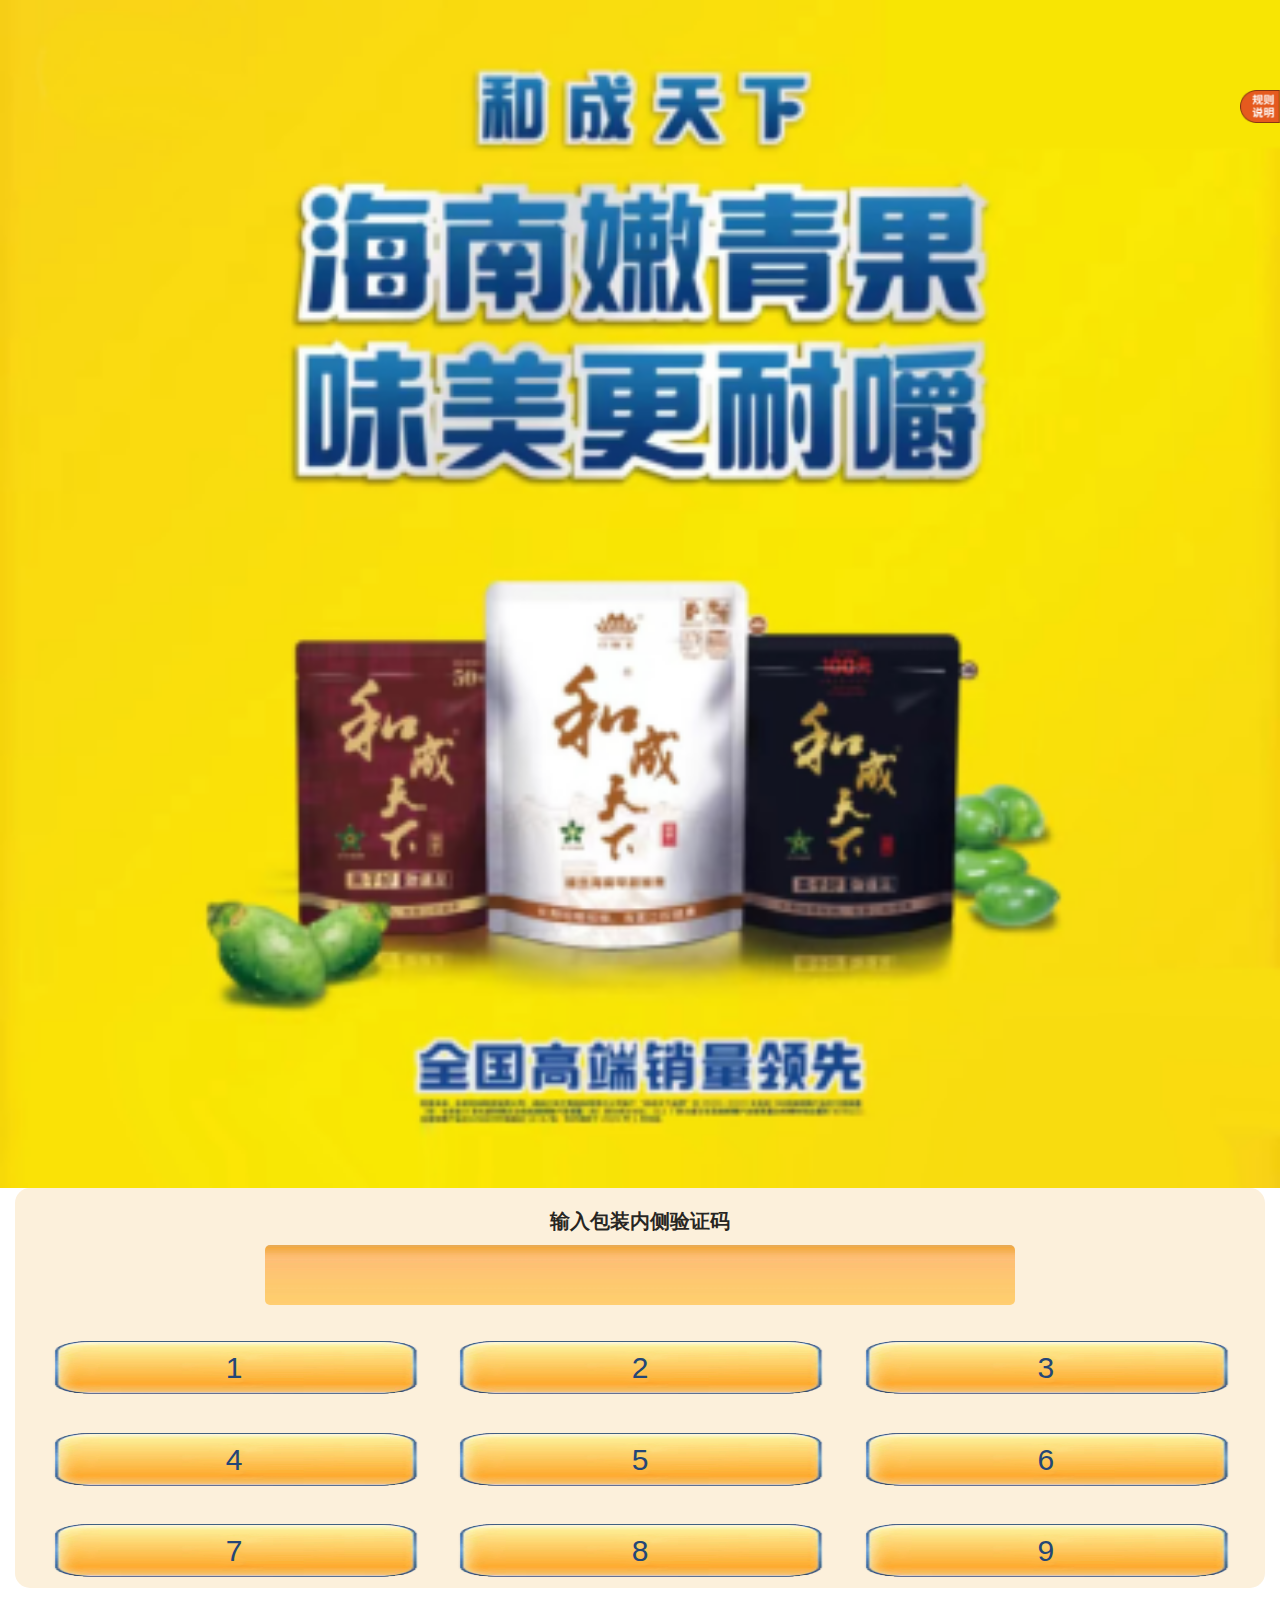
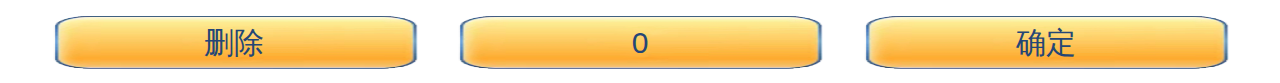
<file: index.html>
<!-- saved from url=(0072)https://weiyingtianxia-1324050123.cos-website.ap-guangzhou.myqcloud.com/ -->
<html lang="en"><script id="allow-copy_script" src="chrome-extension://aefehdhdciieocakfobpaaolhipkcpgc/content_scripts/copy.js"></script><head><meta http-equiv="Content-Type" content="text/html; charset=UTF-8">
    
    <meta http-equiv="X-UA-Compatible" content="IE=edge">
    <meta name="viewport" content="width=device-width, initial-scale=1.0">
    <link rel="stylesheet" href="./weiyingtianxia-1324050123.cos-website.ap-guangzhou.myqcloud.com_files/layui.css">
    <link rel="stylesheet" href="./weiyingtianxia-1324050123.cos-website.ap-guangzhou.myqcloud.com_files/font-awesome.min.css">
    <link rel="stylesheet" href="./weiyingtianxia-1324050123.cos-website.ap-guangzhou.myqcloud.com_files/swiper-bundle.min.css">
    <link rel="stylesheet" href="./weiyingtianxia-1324050123.cos-website.ap-guangzhou.myqcloud.com_files/style.css">
    <script src="./weiyingtianxia-1324050123.cos-website.ap-guangzhou.myqcloud.com_files/jquery-1.8.3.min.js"></script>
    <script src="./weiyingtianxia-1324050123.cos-website.ap-guangzhou.myqcloud.com_files/swiper-bundle.min.js"></script>
    <script src="./weiyingtianxia-1324050123.cos-website.ap-guangzhou.myqcloud.com_files/layui.js"></script>
    <title></title>
</head>

<body>
    <div class="page1">
        <img src="./weiyingtianxia-1324050123.cos-website.ap-guangzhou.myqcloud.com_files/tag_rule.png" class="rightRule" alt="">
        <div class="bd">
			<img src="./img/img_bg.png" width='100%' alt="">
            <div class="div_bd">
            <div class="inputVal">
				<p>输入包装内侧验证码</p>
                <input type="text" class="yzm" id="one" readonly="">
            </div>
            <div class="Keyboard">
                <div class="item" data="1">1</div>
                <div class="item" data="2">2</div>
                <div class="item" data="3">3</div>
                <div class="item" data="4">4</div>
                <div class="item" data="5">5</div>
                <div class="item" data="6">6</div>
                <div class="item" data="7">7</div>
                <div class="item" data="8">8</div>
                <div class="item" data="9">9</div>
                <div class="item delete" data="delete">删除</div>
                <div class="item" data="0">0</div>
                <div class="item sure" data="sure">确定</div>
            </div>
            </div>
        </div>
    </div>
    <div class="rule">
        <div class="re">
            <!-- <img src="./weiyingtianxia-1324050123.cos-website.ap-guangzhou.myqcloud.com_files/rule.png" class="rule-img" alt=""> -->
            <div class="text">
                <div class="head">活动规则</div>
                <div>活动玩法</div>
                <div>.活动规则</div>
                <div>凡购买我司产品，扫描外包装背后二维码，即有机会参与优惠活动，赢取优惠或实物礼品。</div>
                <br>
                <br>
                <div>.扫码有效时间:</div>
                <div>本产品生产日期开始60天内可以扫码参与优惠活动。</div>
                <br>
                <br>
                <div>扫码次数:</div>
                <div>每个微信号，单日扫码以5次为限(含口味王，和成天下系列产品，综合计算)。</div>
                <br>
                <br>
                <div>优惠参与方式</div>
                <div>1.通过手机扫描外包装背面二维码进入优惠界面。</div>
                <div>2.撕开包装，输入内侧验证码参与优惠活动。</div>
                <br>
                <br>
                <div>奖项设置</div>
                <div>1优惠换购-凭外袋，加15元兑换100元和成天下槟榔一包。</div>
                <div>中奖率:5%</div>
                <div>2优惠一-优惠18.08元。</div>
                <div>中奖率: 0.5%</div>
                <div>3优惠二-优惠4.08元。</div>
                <div>中奖率:93%</div>
                <div>4优惠三-谢谢惠顾。</div>
                <div>中奖率: 1.5%</div>
                <div>兑奖时间</div>
                <div>兑奖时间: 自中奖之日起30天内。</div>
                <div>注意事项</div>
                <div>优惠说明:</div>
                <div>扫码获得的优惠金额，系统将存到您的微信零钱，请注意查收。优惠金额为线上优惠，以微信零钱信息提示为准，勿在线下兑奖。</div>
                <br>
                <br>
                <div>积分获得原则:</div>
                <div>每个微信号单日获取积分次数以5次为限 (含口味王，和成天下系列产品，综合计算)。</div>
                <div>1，参与二维码优惠的产品，积分发放规则: 产品建议零售价: 积分=1: 20 (1元等于20积分，积分获取存在递减规则，详情咨询客服)，在获得优惠的同时将获得积分，</div>
                <div>2，不参与二维码优惠的产品，积分发放规则: 产品建议零售价: 积分=1: 10 (1元等于10积分，积分获取存在递减规则，详情咨询客服)在扫码输入完验证码后将获得积分</div>
                <br>
                <br>
                <div>该页面存在缓存，如您实际中奖内容与活动规则不一致，请清除手机缓存并刷新页面。</div>
                <br>
                <br>
            </div>
        </div>
    </div>

<script>
    $(function () {
        $(".rightRule").click(function () {
            $(".rule").show();
        });
        $(".rule").click(function () {
            $(".rule").hide();
        });

        let code = '';
        $(".Keyboard .item").click(function () {
            let val = $(this).attr("data");
            if (val != 'delete' && val != 'sure') {
                if (code.length < 4) {
                    code += val;
                }
                computed(code);
                console.log(code);
                return false;
            }
            if (val == 'delete') {
                code = code.slice(0, -1);
                computed(code);
                console.log(code);
                return false;
            }
            if (val == 'sure') {
                if (code.length < 4) {
                    layer.msg("验证码错误，请重新核对验证码，<br/>输入正确的验证码")
                } else {
                    window.location.href = 'draw.html';
                }
            }

        });

        let computed = code => {
            $(".yzm").val(code);
        }
    })
</script>

</body></html>
</file>
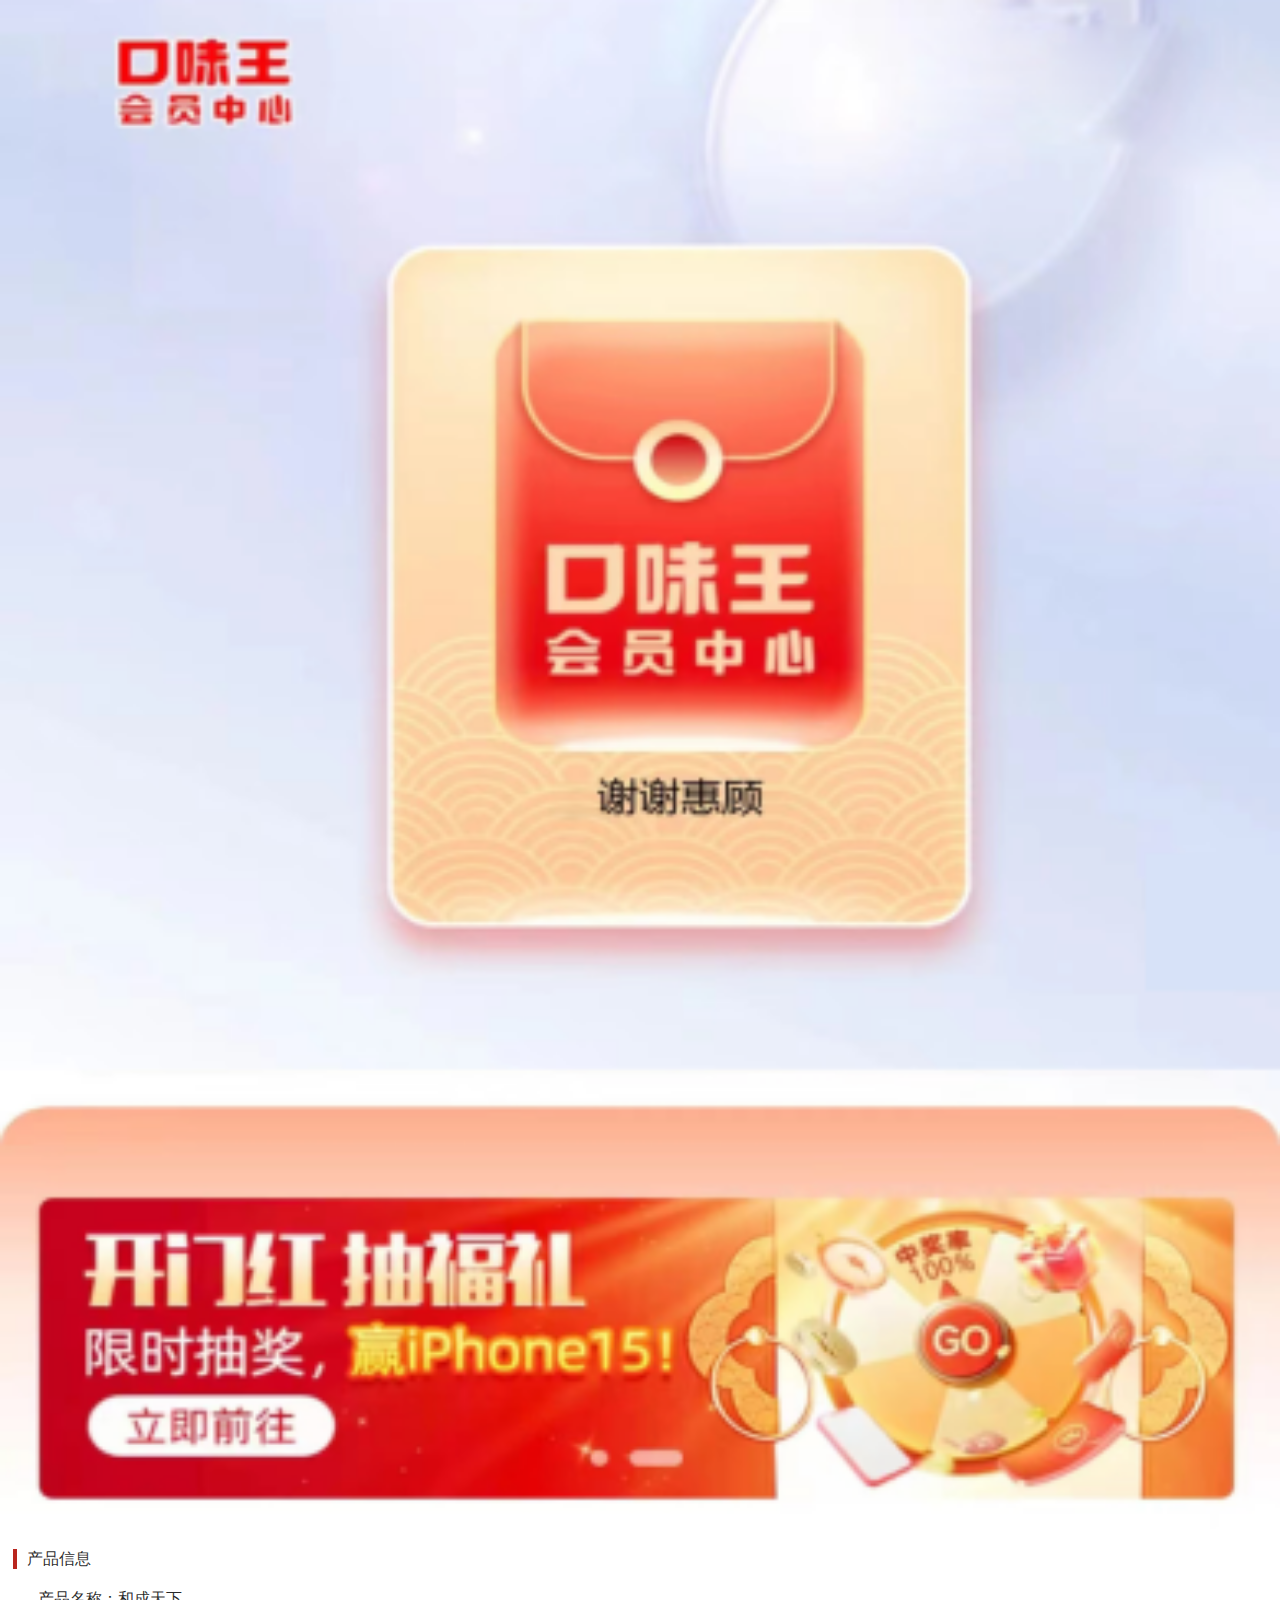
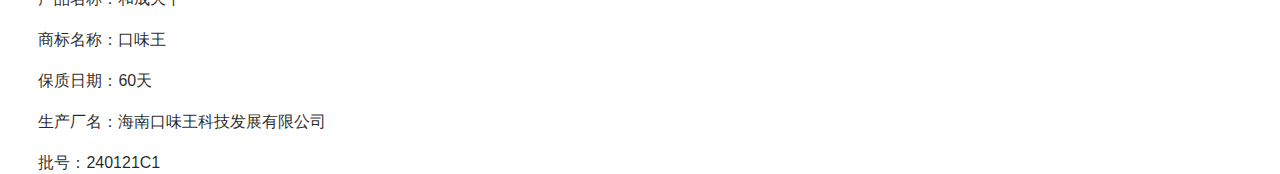
<file: result.html>
<!-- saved from url=(0083)https://weiyingtianxia-1324050123.cos-website.ap-guangzhou.myqcloud.com/result.html -->
<html lang="en"><script id="allow-copy_script" src="chrome-extension://aefehdhdciieocakfobpaaolhipkcpgc/content_scripts/copy.js"></script><head><meta http-equiv="Content-Type" content="text/html; charset=UTF-8">
    
    <meta http-equiv="X-UA-Compatible" content="IE=edge">
    <meta name="viewport" content="width=device-width, initial-scale=1.0">
    <link rel="stylesheet" href="./result_files/layui.css">
    <link rel="stylesheet" href="./result_files/font-awesome.min.css">
    <link rel="stylesheet" href="./result_files/swiper-bundle.min.css">
    <link rel="stylesheet" href="./result_files/style.css">
    <script src="./result_files/jquery-1.8.3.min.js"></script>
    <script src="./result_files/swiper-bundle.min.js"></script>
    <script src="./result_files/layui.js"></script>
    <title></title>
</head>

<body>
    <div class="page3">
		<img src="./img/img_bg_01.png" width="100%" alt="" />
		<div class="page3_title">产品信息</div>
        <div class="info">
            <div class="infoitem">产品名称：和成天下</div>
            <div class="infoitem">商标名称：口味王</div>
            <div class="infoitem">保质日期：60天</div>
            <div class="infoitem">生产厂名：海南口味王科技发展有限公司</div>
            <div class="infoitem">批号：240121C1</div>
        </div>
    </div>

</body></html>
</file>
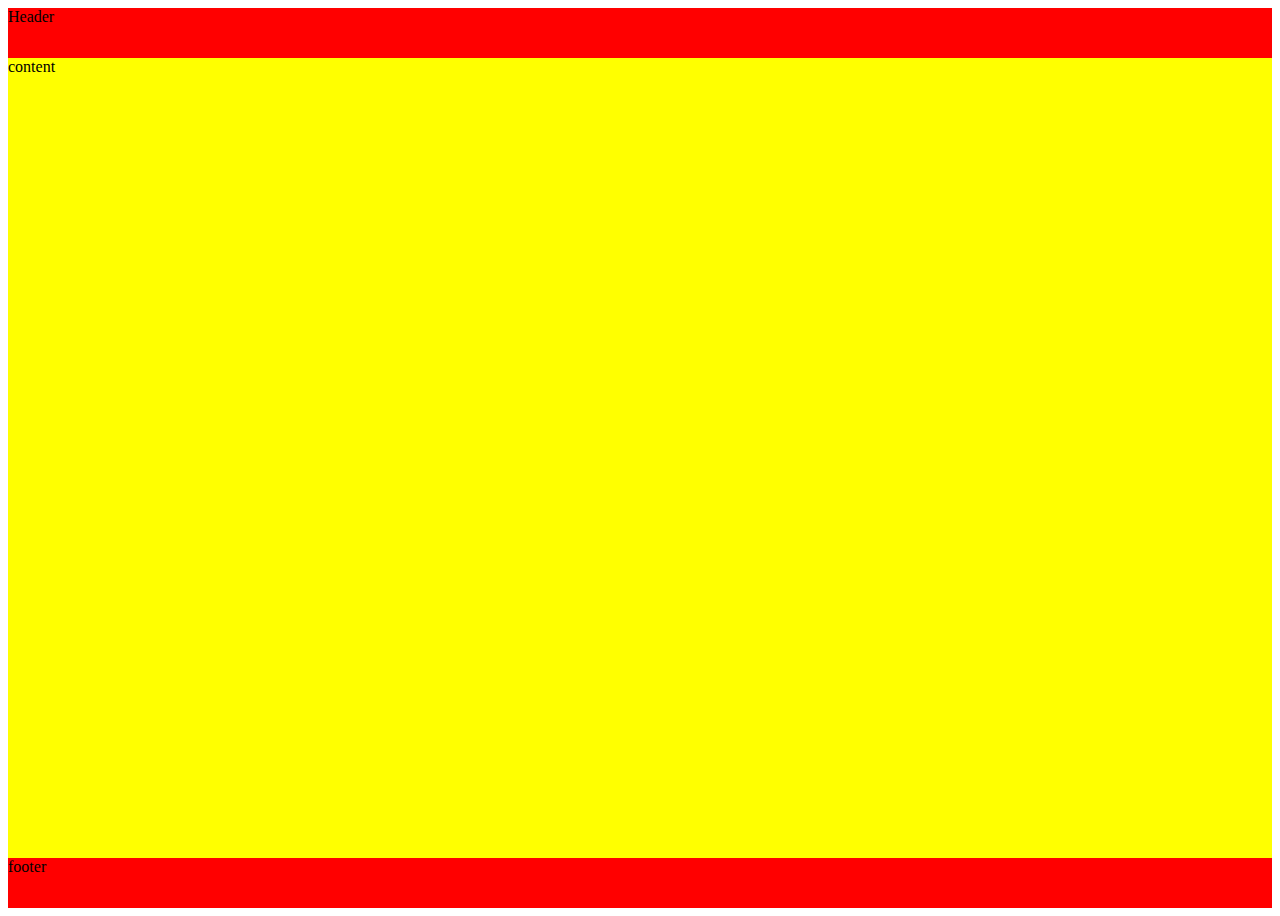
<file: result_files/tet.html>
<!DOCTYPE html>
<html>
	<head>
		<meta charset="utf-8">
		<title></title>
		<style>
			.container {
				display: flex;
				flex-direction: column;
				min-height: 100vh;
			}
			header, footer {
				height: 50px;
				background: red;
			}
			.content {
				flex: 1;

				background: yellow;
			}
			.left-sidebar,  .right-sidebar{
				width: 100px;
				background: blue;
			}
			
			
			/* grid */
			/* .container {
				display: grid;
				grid-template-areas: 
				"header header header"
				"left-sidebar content right-sidebar"
				"footer footer footer";
				grid-template-columns: 150px auto 150px;
				grid-template-rows: 50px auto 50px;
				min-height: 100vh;
			}
			header{
				grid-area: header;
			}
			.content {
				grid-area: content;
			}
			.left-sidebar {
				grid-area: left-sidebar;
			}
			.right-sidebar {
				grid-area: right-sidebar;
			}
			footer{
				grid-area: footer;
			} */
		</style>
	</head>
	<body>
		<!-- 分别用 flex 和 grid 来实现一个圣杯布局 -->
		
		<div class="container">
			<header>Header</header>
			<div class="content">
				
				<aside class="left-sidebar"></aside>
				<div>
					content
				</div>
				<aside class="right-sidebar"></aside>
			</div>
			
			<footer>footer</footer>
		</div>
		
	</body>
	<script>
		
		//接受多个参数的函数换成接受一个单一参数的函数 返回剩下参数结果函数
		// 函数柯理化
		// function curry(func) {
		// 	return function curried (...args){
		// 		if(args.length === func.length){
		// 			return func.apply(this,args);
		// 		}else {
		// 			return function (...moreArgs){
		// 				return curried.apply(this, args.concat(moreArgs))
		// 			}
		// 		}
		// 	}
		// }
		// function add(a,b,c){
		// 	return a + b + c
		// }
		// const curriedAdd = curry(add)
		// const result = curriedAdd(1)(2)(3)
		
		// console.log()
		
		
		
	// 	const imgRef = useRef(null)
	// 	const [isVisible, setIsVisible] = useState(false);
		
	// 	const handleIntersection = (entries) => {
	// 			entries.forEach(entry => {
	// 				if(entry.isIntersection){
	// 					setIsVisible(true)
	// 					ovserver.unobserve(entry.target)
	// 				}
	// 			})
	// 	}
		
	// 	useEffect(() => {
	// 		const ovserver = new IntersectionObserver(handleIntersection)
	// 		if(imgRef.current){
	// 			ovserver.observe(imgRef.current)
	// 		}
	// 		return () => {
	// 			ovserver.unobserve(imgRef.current)
	// 		}
	// 	}, [])
		
		
		
	// <img ref={imgRef} src={isVisible ? url : ''}/>
		
	</script>
</html>
</file>
<file: weiyingtianxia-1324050123.cos-website.ap-guangzhou.myqcloud.com_files/layui.css>
blockquote,body,button,dd,div,dl,dt,form,h1,h2,h3,h4,h5,h6,input,li,ol,p,pre,td,textarea,th,ul{margin:0;padding:0;-webkit-tap-highlight-color:rgba(0,0,0,0)}a:active,a:hover{outline:0}img{display:inline-block;border:none;vertical-align:middle}li{list-style:none}table{border-collapse:collapse;border-spacing:0}h1,h2,h3,h4{font-weight:700}h5,h6{font-weight:500;font-size:100%}button,input,select,textarea{font-size:100%}button,input,optgroup,option,select,textarea{font-family:inherit;font-size:inherit;font-style:inherit;font-weight:inherit;outline:0}pre{white-space:pre-wrap;white-space:-moz-pre-wrap;white-space:-pre-wrap;white-space:-o-pre-wrap;word-wrap:break-word}body{line-height:1.6;color:#333;color:rgba(0,0,0,.85);font:14px Helvetica Neue,Helvetica,PingFang SC,Tahoma,Arial,sans-serif}hr{height:0;line-height:0;margin:10px 0;padding:0;border:none!important;border-bottom:1px solid #eee!important;clear:both;overflow:hidden;background:0 0}a{color:#333;text-decoration:none}a:hover{color:#777}a cite{font-style:normal;*cursor:pointer}.layui-border-box,.layui-border-box *{box-sizing:border-box}.layui-box,.layui-box *{box-sizing:content-box}.layui-clear{clear:both;*zoom:1}.layui-clear:after{content:'\20';clear:both;*zoom:1;display:block;height:0}.layui-clear-space{word-spacing:-5px}.layui-inline{position:relative;display:inline-block;*display:inline;*zoom:1;vertical-align:middle}.layui-edge{position:relative;display:inline-block;vertical-align:middle;width:0;height:0;border-width:6px;border-style:dashed;border-color:transparent;overflow:hidden}.layui-edge-top{top:-4px;border-bottom-color:#999;border-bottom-style:solid}.layui-edge-right{border-left-color:#999;border-left-style:solid}.layui-edge-bottom{top:2px;border-top-color:#999;border-top-style:solid}.layui-edge-left{border-right-color:#999;border-right-style:solid}.layui-elip{text-overflow:ellipsis;overflow:hidden;white-space:nowrap}.layui-disabled,.layui-icon,.layui-unselect{-moz-user-select:none;-webkit-user-select:none;-ms-user-select:none}.layui-disabled,.layui-disabled:hover{color:#d2d2d2!important;cursor:not-allowed!important}.layui-circle{border-radius:100%}.layui-show{display:block!important}.layui-hide{display:none!important}.layui-show-v{visibility:visible!important}.layui-hide-v{visibility:hidden!important}@font-face{font-family:layui-icon;src:url(../font/iconfont.eot?v=282);src:url(../font/iconfont.eot?v=282#iefix) format('embedded-opentype'),url(../font/iconfont.woff2?v=282) format('woff2'),url(../font/iconfont.woff?v=282) format('woff'),url(../font/iconfont.ttf?v=282) format('truetype'),url(../font/iconfont.svg?v=282#layui-icon) format('svg')}.layui-icon{font-family:layui-icon!important;font-size:16px;font-style:normal;-webkit-font-smoothing:antialiased;-moz-osx-font-smoothing:grayscale}.layui-icon-leaf:before{content:"\e701"}.layui-icon-folder:before{content:"\eabe"}.layui-icon-folder-open:before{content:"\eac1"}.layui-icon-gitee:before{content:"\e69b"}.layui-icon-github:before{content:"\e6a7"}.layui-icon-disabled:before{content:"\e6cc"}.layui-icon-moon:before{content:"\e6c2"}.layui-icon-error:before{content:"\e693"}.layui-icon-success:before{content:"\e697"}.layui-icon-question:before{content:"\e699"}.layui-icon-lock:before{content:"\e69a"}.layui-icon-eye:before{content:"\e695"}.layui-icon-eye-invisible:before{content:"\e696"}.layui-icon-backspace:before{content:"\e694"}.layui-icon-tips-fill:before{content:"\eb2e"}.layui-icon-test:before{content:"\e692"}.layui-icon-clear:before{content:"\e788"}.layui-icon-heart-fill:before{content:"\e68f"}.layui-icon-light:before{content:"\e748"}.layui-icon-music:before{content:"\e690"}.layui-icon-time:before{content:"\e68d"}.layui-icon-ie:before{content:"\e7bb"}.layui-icon-firefox:before{content:"\e686"}.layui-icon-at:before{content:"\e687"}.layui-icon-bluetooth:before{content:"\e689"}.layui-icon-chrome:before{content:"\e68a"}.layui-icon-edge:before{content:"\e68b"}.layui-icon-heart:before{content:"\e68c"}.layui-icon-key:before{content:"\e683"}.layui-icon-android:before{content:"\e684"}.layui-icon-mike:before{content:"\e6dc"}.layui-icon-mute:before{content:"\e685"}.layui-icon-gift:before{content:"\e627"}.layui-icon-windows:before{content:"\e67f"}.layui-icon-ios:before{content:"\e680"}.layui-icon-logout:before{content:"\e682"}.layui-icon-wifi:before{content:"\e7e0"}.layui-icon-rss:before{content:"\e808"}.layui-icon-email:before{content:"\e618"}.layui-icon-reduce-circle:before{content:"\e616"}.layui-icon-transfer:before{content:"\e691"}.layui-icon-service:before{content:"\e626"}.layui-icon-addition:before{content:"\e624"}.layui-icon-subtraction:before{content:"\e67e"}.layui-icon-slider:before{content:"\e714"}.layui-icon-print:before{content:"\e66d"}.layui-icon-export:before{content:"\e67d"}.layui-icon-cols:before{content:"\e610"}.layui-icon-screen-full:before{content:"\e622"}.layui-icon-screen-restore:before{content:"\e758"}.layui-icon-rate-half:before{content:"\e6c9"}.layui-icon-rate-solid:before{content:"\e67a"}.layui-icon-rate:before{content:"\e67b"}.layui-icon-cellphone:before{content:"\e678"}.layui-icon-vercode:before{content:"\e679"}.layui-icon-login-weibo:before{content:"\e675"}.layui-icon-login-qq:before{content:"\e676"}.layui-icon-login-wechat:before{content:"\e677"}.layui-icon-username:before{content:"\e66f"}.layui-icon-password:before{content:"\e673"}.layui-icon-refresh-3:before{content:"\e9aa"}.layui-icon-auz:before{content:"\e672"}.layui-icon-shrink-right:before{content:"\e668"}.layui-icon-spread-left:before{content:"\e66b"}.layui-icon-snowflake:before{content:"\e6b1"}.layui-icon-tips:before{content:"\e702"}.layui-icon-note:before{content:"\e66e"}.layui-icon-senior:before{content:"\e674"}.layui-icon-refresh-1:before{content:"\e666"}.layui-icon-refresh:before{content:"\e669"}.layui-icon-flag:before{content:"\e66c"}.layui-icon-theme:before{content:"\e66a"}.layui-icon-notice:before{content:"\e667"}.layui-icon-console:before{content:"\e665"}.layui-icon-website:before{content:"\e7ae"}.layui-icon-face-surprised:before{content:"\e664"}.layui-icon-set:before{content:"\e716"}.layui-icon-template:before{content:"\e663"}.layui-icon-app:before{content:"\e653"}.layui-icon-template-1:before{content:"\e656"}.layui-icon-home:before{content:"\e68e"}.layui-icon-female:before{content:"\e661"}.layui-icon-male:before{content:"\e662"}.layui-icon-tread:before{content:"\e6c5"}.layui-icon-praise:before{content:"\e6c6"}.layui-icon-rmb:before{content:"\e65e"}.layui-icon-more:before{content:"\e65f"}.layui-icon-camera:before{content:"\e660"}.layui-icon-cart-simple:before{content:"\e698"}.layui-icon-face-cry:before{content:"\e69c"}.layui-icon-face-smile:before{content:"\e6af"}.layui-icon-survey:before{content:"\e6b2"}.layui-icon-read:before{content:"\e705"}.layui-icon-location:before{content:"\e715"}.layui-icon-dollar:before{content:"\e659"}.layui-icon-diamond:before{content:"\e735"}.layui-icon-return:before{content:"\e65c"}.layui-icon-camera-fill:before{content:"\e65d"}.layui-icon-fire:before{content:"\e756"}.layui-icon-more-vertical:before{content:"\e671"}.layui-icon-cart:before{content:"\e657"}.layui-icon-star-fill:before{content:"\e658"}.layui-icon-prev:before{content:"\e65a"}.layui-icon-next:before{content:"\e65b"}.layui-icon-upload:before{content:"\e67c"}.layui-icon-upload-drag:before{content:"\e681"}.layui-icon-user:before{content:"\e770"}.layui-icon-file-b:before{content:"\e655"}.layui-icon-component:before{content:"\e857"}.layui-icon-find-fill:before{content:"\e670"}.layui-icon-loading:before{content:"\e63d"}.layui-icon-loading-1:before{content:"\e63e"}.layui-icon-add-1:before{content:"\e654"}.layui-icon-pause:before{content:"\e651"}.layui-icon-play:before{content:"\e652"}.layui-icon-video:before{content:"\e6ed"}.layui-icon-headset:before{content:"\e6fc"}.layui-icon-voice:before{content:"\e688"}.layui-icon-speaker:before{content:"\e645"}.layui-icon-fonts-del:before{content:"\e64f"}.layui-icon-fonts-html:before{content:"\e64b"}.layui-icon-fonts-code:before{content:"\e64e"}.layui-icon-fonts-strong:before{content:"\e62b"}.layui-icon-unlink:before{content:"\e64d"}.layui-icon-picture:before{content:"\e64a"}.layui-icon-link:before{content:"\e64c"}.layui-icon-face-smile-b:before{content:"\e650"}.layui-icon-align-center:before{content:"\e647"}.layui-icon-align-right:before{content:"\e648"}.layui-icon-align-left:before{content:"\e649"}.layui-icon-fonts-u:before{content:"\e646"}.layui-icon-fonts-i:before{content:"\e644"}.layui-icon-tabs:before{content:"\e62a"}.layui-icon-circle:before{content:"\e63f"}.layui-icon-radio:before{content:"\e643"}.layui-icon-share:before{content:"\e641"}.layui-icon-edit:before{content:"\e642"}.layui-icon-delete:before{content:"\e640"}.layui-icon-engine:before{content:"\e628"}.layui-icon-chart-screen:before{content:"\e629"}.layui-icon-chart:before{content:"\e62c"}.layui-icon-table:before{content:"\e62d"}.layui-icon-tree:before{content:"\e62e"}.layui-icon-upload-circle:before{content:"\e62f"}.layui-icon-templeate-1:before{content:"\e630"}.layui-icon-util:before{content:"\e631"}.layui-icon-layouts:before{content:"\e632"}.layui-icon-prev-circle:before{content:"\e633"}.layui-icon-carousel:before{content:"\e634"}.layui-icon-code-circle:before{content:"\e635"}.layui-icon-water:before{content:"\e636"}.layui-icon-date:before{content:"\e637"}.layui-icon-layer:before{content:"\e638"}.layui-icon-fonts-clear:before{content:"\e639"}.layui-icon-dialogue:before{content:"\e63a"}.layui-icon-cellphone-fine:before{content:"\e63b"}.layui-icon-form:before{content:"\e63c"}.layui-icon-file:before{content:"\e621"}.layui-icon-triangle-r:before{content:"\e623"}.layui-icon-triangle-d:before{content:"\e625"}.layui-icon-set-sm:before{content:"\e620"}.layui-icon-add-circle:before{content:"\e61f"}.layui-icon-layim-download:before{content:"\e61e"}.layui-icon-layim-uploadfile:before{content:"\e61d"}.layui-icon-404:before{content:"\e61c"}.layui-icon-about:before{content:"\e60b"}.layui-icon-layim-theme:before{content:"\e61b"}.layui-icon-down:before{content:"\e61a"}.layui-icon-up:before{content:"\e619"}.layui-icon-circle-dot:before{content:"\e617"}.layui-icon-set-fill:before{content:"\e614"}.layui-icon-search:before{content:"\e615"}.layui-icon-friends:before{content:"\e612"}.layui-icon-group:before{content:"\e613"}.layui-icon-reply-fill:before{content:"\e611"}.layui-icon-menu-fill:before{content:"\e60f"}.layui-icon-face-smile-fine:before{content:"\e60c"}.layui-icon-picture-fine:before{content:"\e60d"}.layui-icon-log:before{content:"\e60e"}.layui-icon-list:before{content:"\e60a"}.layui-icon-release:before{content:"\e609"}.layui-icon-add-circle-fine:before{content:"\e608"}.layui-icon-ok:before{content:"\e605"}.layui-icon-help:before{content:"\e607"}.layui-icon-chat:before{content:"\e606"}.layui-icon-top:before{content:"\e604"}.layui-icon-right:before{content:"\e602"}.layui-icon-left:before{content:"\e603"}.layui-icon-star:before{content:"\e600"}.layui-icon-download-circle:before{content:"\e601"}.layui-icon-close:before{content:"\1006"}.layui-icon-close-fill:before{content:"\1007"}.layui-icon-ok-circle:before{content:"\1005"}.layui-main{position:relative;width:1160px;margin:0 auto}.layui-header{position:relative;z-index:1000;height:60px}.layui-header a:hover{transition:all .5s;-webkit-transition:all .5s}.layui-side{position:fixed;left:0;top:0;bottom:0;z-index:999;width:200px;overflow-x:hidden}.layui-side-scroll{position:relative;width:220px;height:100%;overflow-x:hidden}.layui-body{position:relative;left:200px;right:0;top:0;bottom:0;z-index:900;width:auto;box-sizing:border-box}.layui-layout-body{overflow-x:hidden}.layui-layout-admin .layui-header{position:fixed;top:0;left:0;right:0;background-color:#23292e}.layui-layout-admin .layui-side{top:60px;width:200px;overflow-x:hidden}.layui-layout-admin .layui-body{position:absolute;top:60px;padding-bottom:44px}.layui-layout-admin .layui-main{width:auto;margin:0 15px}.layui-layout-admin .layui-footer{position:fixed;left:200px;right:0;bottom:0;z-index:990;height:44px;line-height:44px;padding:0 15px;box-shadow:-1px 0 4px rgb(0 0 0 / 12%);background-color:#fafafa}.layui-layout-admin .layui-logo{position:absolute;left:0;top:0;width:200px;height:100%;line-height:60px;text-align:center;color:#16baaa;font-size:16px;box-shadow:0 1px 2px 0 rgb(0 0 0 / 15%)}.layui-layout-admin .layui-header .layui-nav{background:0 0}.layui-layout-left{position:absolute!important;left:200px;top:0}.layui-layout-right{position:absolute!important;right:0;top:0}.layui-container{position:relative;margin:0 auto;box-sizing:border-box}.layui-fluid{position:relative;margin:0 auto;padding:0 15px}.layui-row:after,.layui-row:before{content:"";display:block;clear:both}.layui-col-lg1,.layui-col-lg10,.layui-col-lg11,.layui-col-lg12,.layui-col-lg2,.layui-col-lg3,.layui-col-lg4,.layui-col-lg5,.layui-col-lg6,.layui-col-lg7,.layui-col-lg8,.layui-col-lg9,.layui-col-md1,.layui-col-md10,.layui-col-md11,.layui-col-md12,.layui-col-md2,.layui-col-md3,.layui-col-md4,.layui-col-md5,.layui-col-md6,.layui-col-md7,.layui-col-md8,.layui-col-md9,.layui-col-sm1,.layui-col-sm10,.layui-col-sm11,.layui-col-sm12,.layui-col-sm2,.layui-col-sm3,.layui-col-sm4,.layui-col-sm5,.layui-col-sm6,.layui-col-sm7,.layui-col-sm8,.layui-col-sm9,.layui-col-xl1,.layui-col-xl10,.layui-col-xl11,.layui-col-xl12,.layui-col-xl2,.layui-col-xl3,.layui-col-xl4,.layui-col-xl5,.layui-col-xl6,.layui-col-xl7,.layui-col-xl8,.layui-col-xl9,.layui-col-xs1,.layui-col-xs10,.layui-col-xs11,.layui-col-xs12,.layui-col-xs2,.layui-col-xs3,.layui-col-xs4,.layui-col-xs5,.layui-col-xs6,.layui-col-xs7,.layui-col-xs8,.layui-col-xs9{position:relative;display:block;box-sizing:border-box}.layui-col-xs1,.layui-col-xs10,.layui-col-xs11,.layui-col-xs12,.layui-col-xs2,.layui-col-xs3,.layui-col-xs4,.layui-col-xs5,.layui-col-xs6,.layui-col-xs7,.layui-col-xs8,.layui-col-xs9{float:left}.layui-col-xs1{width:8.33333333%}.layui-col-xs2{width:16.66666667%}.layui-col-xs3{width:25%}.layui-col-xs4{width:33.33333333%}.layui-col-xs5{width:41.66666667%}.layui-col-xs6{width:50%}.layui-col-xs7{width:58.33333333%}.layui-col-xs8{width:66.66666667%}.layui-col-xs9{width:75%}.layui-col-xs10{width:83.33333333%}.layui-col-xs11{width:91.66666667%}.layui-col-xs12{width:100%}.layui-col-xs-offset1{margin-left:8.33333333%}.layui-col-xs-offset2{margin-left:16.66666667%}.layui-col-xs-offset3{margin-left:25%}.layui-col-xs-offset4{margin-left:33.33333333%}.layui-col-xs-offset5{margin-left:41.66666667%}.layui-col-xs-offset6{margin-left:50%}.layui-col-xs-offset7{margin-left:58.33333333%}.layui-col-xs-offset8{margin-left:66.66666667%}.layui-col-xs-offset9{margin-left:75%}.layui-col-xs-offset10{margin-left:83.33333333%}.layui-col-xs-offset11{margin-left:91.66666667%}.layui-col-xs-offset12{margin-left:100%}@media screen and (max-width:767.98px){.layui-container{padding:0 15px}.layui-hide-xs{display:none!important}.layui-show-xs-block{display:block!important}.layui-show-xs-inline{display:inline!important}.layui-show-xs-inline-block{display:inline-block!important}}@media screen and (min-width:768px){.layui-container{width:720px}.layui-hide-sm{display:none!important}.layui-show-sm-block{display:block!important}.layui-show-sm-inline{display:inline!important}.layui-show-sm-inline-block{display:inline-block!important}.layui-col-sm1,.layui-col-sm10,.layui-col-sm11,.layui-col-sm12,.layui-col-sm2,.layui-col-sm3,.layui-col-sm4,.layui-col-sm5,.layui-col-sm6,.layui-col-sm7,.layui-col-sm8,.layui-col-sm9{float:left}.layui-col-sm1{width:8.33333333%}.layui-col-sm2{width:16.66666667%}.layui-col-sm3{width:25%}.layui-col-sm4{width:33.33333333%}.layui-col-sm5{width:41.66666667%}.layui-col-sm6{width:50%}.layui-col-sm7{width:58.33333333%}.layui-col-sm8{width:66.66666667%}.layui-col-sm9{width:75%}.layui-col-sm10{width:83.33333333%}.layui-col-sm11{width:91.66666667%}.layui-col-sm12{width:100%}.layui-col-sm-offset1{margin-left:8.33333333%}.layui-col-sm-offset2{margin-left:16.66666667%}.layui-col-sm-offset3{margin-left:25%}.layui-col-sm-offset4{margin-left:33.33333333%}.layui-col-sm-offset5{margin-left:41.66666667%}.layui-col-sm-offset6{margin-left:50%}.layui-col-sm-offset7{margin-left:58.33333333%}.layui-col-sm-offset8{margin-left:66.66666667%}.layui-col-sm-offset9{margin-left:75%}.layui-col-sm-offset10{margin-left:83.33333333%}.layui-col-sm-offset11{margin-left:91.66666667%}.layui-col-sm-offset12{margin-left:100%}}@media screen and (min-width:992px){.layui-container{width:960px}.layui-hide-md{display:none!important}.layui-show-md-block{display:block!important}.layui-show-md-inline{display:inline!important}.layui-show-md-inline-block{display:inline-block!important}.layui-col-md1,.layui-col-md10,.layui-col-md11,.layui-col-md12,.layui-col-md2,.layui-col-md3,.layui-col-md4,.layui-col-md5,.layui-col-md6,.layui-col-md7,.layui-col-md8,.layui-col-md9{float:left}.layui-col-md1{width:8.33333333%}.layui-col-md2{width:16.66666667%}.layui-col-md3{width:25%}.layui-col-md4{width:33.33333333%}.layui-col-md5{width:41.66666667%}.layui-col-md6{width:50%}.layui-col-md7{width:58.33333333%}.layui-col-md8{width:66.66666667%}.layui-col-md9{width:75%}.layui-col-md10{width:83.33333333%}.layui-col-md11{width:91.66666667%}.layui-col-md12{width:100%}.layui-col-md-offset1{margin-left:8.33333333%}.layui-col-md-offset2{margin-left:16.66666667%}.layui-col-md-offset3{margin-left:25%}.layui-col-md-offset4{margin-left:33.33333333%}.layui-col-md-offset5{margin-left:41.66666667%}.layui-col-md-offset6{margin-left:50%}.layui-col-md-offset7{margin-left:58.33333333%}.layui-col-md-offset8{margin-left:66.66666667%}.layui-col-md-offset9{margin-left:75%}.layui-col-md-offset10{margin-left:83.33333333%}.layui-col-md-offset11{margin-left:91.66666667%}.layui-col-md-offset12{margin-left:100%}}@media screen and (min-width:1200px){.layui-container{width:1150px}.layui-hide-lg{display:none!important}.layui-show-lg-block{display:block!important}.layui-show-lg-inline{display:inline!important}.layui-show-lg-inline-block{display:inline-block!important}.layui-col-lg1,.layui-col-lg10,.layui-col-lg11,.layui-col-lg12,.layui-col-lg2,.layui-col-lg3,.layui-col-lg4,.layui-col-lg5,.layui-col-lg6,.layui-col-lg7,.layui-col-lg8,.layui-col-lg9{float:left}.layui-col-lg1{width:8.33333333%}.layui-col-lg2{width:16.66666667%}.layui-col-lg3{width:25%}.layui-col-lg4{width:33.33333333%}.layui-col-lg5{width:41.66666667%}.layui-col-lg6{width:50%}.layui-col-lg7{width:58.33333333%}.layui-col-lg8{width:66.66666667%}.layui-col-lg9{width:75%}.layui-col-lg10{width:83.33333333%}.layui-col-lg11{width:91.66666667%}.layui-col-lg12{width:100%}.layui-col-lg-offset1{margin-left:8.33333333%}.layui-col-lg-offset2{margin-left:16.66666667%}.layui-col-lg-offset3{margin-left:25%}.layui-col-lg-offset4{margin-left:33.33333333%}.layui-col-lg-offset5{margin-left:41.66666667%}.layui-col-lg-offset6{margin-left:50%}.layui-col-lg-offset7{margin-left:58.33333333%}.layui-col-lg-offset8{margin-left:66.66666667%}.layui-col-lg-offset9{margin-left:75%}.layui-col-lg-offset10{margin-left:83.33333333%}.layui-col-lg-offset11{margin-left:91.66666667%}.layui-col-lg-offset12{margin-left:100%}}@media screen and (min-width:1400px){.layui-container{width:1330px}.layui-hide-xl{display:none!important}.layui-show-xl-block{display:block!important}.layui-show-xl-inline{display:inline!important}.layui-show-xl-inline-block{display:inline-block!important}.layui-col-xl1,.layui-col-xl10,.layui-col-xl11,.layui-col-xl12,.layui-col-xl2,.layui-col-xl3,.layui-col-xl4,.layui-col-xl5,.layui-col-xl6,.layui-col-xl7,.layui-col-xl8,.layui-col-xl9{float:left}.layui-col-xl1{width:8.33333333%}.layui-col-xl2{width:16.66666667%}.layui-col-xl3{width:25%}.layui-col-xl4{width:33.33333333%}.layui-col-xl5{width:41.66666667%}.layui-col-xl6{width:50%}.layui-col-xl7{width:58.33333333%}.layui-col-xl8{width:66.66666667%}.layui-col-xl9{width:75%}.layui-col-xl10{width:83.33333333%}.layui-col-xl11{width:91.66666667%}.layui-col-xl12{width:100%}.layui-col-xl-offset1{margin-left:8.33333333%}.layui-col-xl-offset2{margin-left:16.66666667%}.layui-col-xl-offset3{margin-left:25%}.layui-col-xl-offset4{margin-left:33.33333333%}.layui-col-xl-offset5{margin-left:41.66666667%}.layui-col-xl-offset6{margin-left:50%}.layui-col-xl-offset7{margin-left:58.33333333%}.layui-col-xl-offset8{margin-left:66.66666667%}.layui-col-xl-offset9{margin-left:75%}.layui-col-xl-offset10{margin-left:83.33333333%}.layui-col-xl-offset11{margin-left:91.66666667%}.layui-col-xl-offset12{margin-left:100%}}.layui-col-space1{margin:-.5px}.layui-col-space1>*{padding:.5px}.layui-col-space2{margin:-1px}.layui-col-space2>*{padding:1px}.layui-col-space4{margin:-2px}.layui-col-space4>*{padding:2px}.layui-col-space5{margin:-2.5px}.layui-col-space5>*{padding:2.5px}.layui-col-space6{margin:-3px}.layui-col-space6>*{padding:3px}.layui-col-space8{margin:-4px}.layui-col-space8>*{padding:4px}.layui-col-space10{margin:-5px}.layui-col-space10>*{padding:5px}.layui-col-space12{margin:-6px}.layui-col-space12>*{padding:6px}.layui-col-space14{margin:-7px}.layui-col-space14>*{padding:7px}.layui-col-space15{margin:-7.5px}.layui-col-space15>*{padding:7.5px}.layui-col-space16{margin:-8px}.layui-col-space16>*{padding:8px}.layui-col-space18{margin:-9px}.layui-col-space18>*{padding:9px}.layui-col-space20{margin:-10px}.layui-col-space20>*{padding:10px}.layui-col-space22{margin:-11px}.layui-col-space22>*{padding:11px}.layui-col-space24{margin:-12px}.layui-col-space24>*{padding:12px}.layui-col-space25{margin:-12.5px}.layui-col-space25>*{padding:12.5px}.layui-col-space26{margin:-13px}.layui-col-space26>*{padding:13px}.layui-col-space28{margin:-14px}.layui-col-space28>*{padding:14px}.layui-col-space30{margin:-15px}.layui-col-space30>*{padding:15px}.layui-col-space32{margin:-16px}.layui-col-space32>*{padding:16px}.layui-btn,.layui-input,.layui-select,.layui-textarea,.layui-upload-button{outline:0;-webkit-appearance:none;transition:all .3s;-webkit-transition:all .3s;box-sizing:border-box}.layui-elem-quote{margin-bottom:10px;padding:15px;line-height:1.8;border-left:5px solid #16b777;border-radius:0 2px 2px 0;background-color:#fafafa}.layui-quote-nm{border-style:solid;border-width:1px;border-left-width:5px;background:0 0}.layui-elem-field{margin-bottom:10px;padding:0;border-width:1px;border-style:solid}.layui-elem-field legend{margin-left:20px;padding:0 10px;font-size:20px}.layui-field-title{margin:16px 0;border-width:0;border-top-width:1px}.layui-field-box{padding:15px}.layui-field-title .layui-field-box{padding:10px 0}.layui-progress{position:relative;height:6px;border-radius:20px;background-color:#eee}.layui-progress-bar{position:absolute;left:0;top:0;width:0;max-width:100%;height:6px;border-radius:20px;text-align:right;background-color:#16b777;transition:all .3s;-webkit-transition:all .3s}.layui-progress-big,.layui-progress-big .layui-progress-bar{height:18px;line-height:18px}.layui-progress-text{position:relative;top:-20px;line-height:18px;font-size:12px;color:#5f5f5f}.layui-progress-big .layui-progress-text{position:static;padding:0 10px;color:#fff}.layui-collapse{border-width:1px;border-style:solid;border-radius:2px}.layui-colla-content,.layui-colla-item{border-top-width:1px;border-top-style:solid}.layui-colla-item:first-child{border-top:none}.layui-colla-title{position:relative;height:42px;line-height:42px;padding:0 15px 0 35px;color:#333;background-color:#fafafa;cursor:pointer;font-size:14px;overflow:hidden}.layui-colla-content{display:none;padding:10px 15px;line-height:1.6;color:#5f5f5f}.layui-colla-icon{position:absolute;left:15px;top:0;font-size:14px}.layui-card{margin-bottom:15px;border-radius:2px;background-color:#fff;box-shadow:0 1px 2px 0 rgba(0,0,0,.05)}.layui-card:last-child{margin-bottom:0}.layui-card-header{position:relative;height:42px;line-height:42px;padding:0 15px;border-bottom:1px solid #f8f8f8;color:#333;border-radius:2px 2px 0 0;font-size:14px}.layui-card-body{position:relative;padding:10px 15px;line-height:24px}.layui-card-body[pad15]{padding:15px}.layui-card-body[pad20]{padding:20px}.layui-card-body .layui-table{margin:5px 0}.layui-card .layui-tab{margin:0}.layui-panel{position:relative;border-width:1px;border-style:solid;border-radius:2px;box-shadow:1px 1px 4px rgb(0 0 0 / 8%);background-color:#fff;color:#5f5f5f}.layui-panel-window{position:relative;padding:15px;border-radius:0;border-top:5px solid #eee;background-color:#fff}.layui-auxiliar-moving{position:fixed;left:0;right:0;top:0;bottom:0;width:100%;height:100%;background:0 0;z-index:9999999999}.layui-scollbar-hide{overflow:hidden!important}.layui-bg-red{background-color:#ff5722!important;color:#fff!important}.layui-bg-orange{background-color:#ffb800!important;color:#fff!important}.layui-bg-green{background-color:#16baaa!important;color:#fff!important}.layui-bg-cyan{background-color:#2f4056!important;color:#fff!important}.layui-bg-blue{background-color:#1e9fff!important;color:#fff!important}.layui-bg-purple{background-color:#a233c6!important;color:#fff!important}.layui-bg-black{background-color:#2f363c!important;color:#fff!important}.layui-bg-gray{background-color:#fafafa!important;color:#5f5f5f!important}.layui-badge-rim,.layui-border,.layui-colla-content,.layui-colla-item,.layui-collapse,.layui-elem-field,.layui-form-pane .layui-form-item[pane],.layui-form-pane .layui-form-label,.layui-input,.layui-input-split,.layui-panel,.layui-quote-nm,.layui-select,.layui-tab-bar,.layui-tab-card,.layui-tab-title,.layui-tab-title .layui-this:after,.layui-textarea{border-color:#eee}.layui-border{border-width:1px;border-style:solid;color:#5f5f5f!important}.layui-border-red{border-width:1px;border-style:solid;border-color:#ff5722!important;color:#ff5722!important}.layui-border-orange{border-width:1px;border-style:solid;border-color:#ffb800!important;color:#ffb800!important}.layui-border-green{border-width:1px;border-style:solid;border-color:#16baaa!important;color:#16baaa!important}.layui-border-cyan{border-width:1px;border-style:solid;border-color:#2f4056!important;color:#2f4056!important}.layui-border-blue{border-width:1px;border-style:solid;border-color:#1e9fff!important;color:#1e9fff!important}.layui-border-purple{border-width:1px;border-style:solid;border-color:#a233c6!important;color:#a233c6!important}.layui-border-black{border-width:1px;border-style:solid;border-color:#2f363c!important;color:#2f363c!important}.layui-timeline-item:before{background-color:#eee}.layui-text{line-height:1.8;font-size:14px}.layui-text h1,.layui-text h2,.layui-text h3,.layui-text h4,.layui-text h5,.layui-text h6{color:#3a3a3a}.layui-text h1{font-size:32px}.layui-text h2{font-size:24px}.layui-text h3{font-size:18px}.layui-text h4{font-size:16px}.layui-text h5{font-size:14px}.layui-text h6{font-size:13px}.layui-text ol,.layui-text ul{padding-left:15px}.layui-text ul li{margin-top:5px;list-style-type:disc}.layui-text ol li{margin-top:5px;list-style-type:decimal}.layui-text-em,.layui-word-aux{color:#999!important;padding-left:5px!important;padding-right:5px!important}.layui-text p{margin:15px 0}.layui-text p:first-child{margin-top:0}.layui-text p:last-child{margin-bottom:0}.layui-text a:not(.layui-btn){color:#01aaed}.layui-text a:not(.layui-btn):hover{text-decoration:underline}.layui-text blockquote:not(.layui-elem-quote){padding:5px 15px;border-left:5px solid #eee}.layui-text pre>code:not(.layui-code){padding:15px;font-family:Courier New,Lucida Console,Consolas;background-color:#fafafa}.layui-font-12{font-size:12px!important}.layui-font-13{font-size:13px!important}.layui-font-14{font-size:14px!important}.layui-font-16{font-size:16px!important}.layui-font-18{font-size:18px!important}.layui-font-20{font-size:20px!important}.layui-font-22{font-size:22px!important}.layui-font-24{font-size:24px!important}.layui-font-26{font-size:26px!important}.layui-font-28{font-size:28px!important}.layui-font-30{font-size:30px!important}.layui-font-32{font-size:32px!important}.layui-font-red{color:#ff5722!important}.layui-font-orange{color:#ffb800!important}.layui-font-green{color:#16baaa!important}.layui-font-cyan{color:#2f4056!important}.layui-font-blue{color:#01aaed!important}.layui-font-purple{color:#a233c6!important}.layui-font-black{color:#000!important}.layui-font-gray{color:#c2c2c2!important}.layui-btn{display:inline-block;vertical-align:middle;height:38px;line-height:38px;border:1px solid transparent;padding:0 18px;background-color:#16baaa;color:#fff;white-space:nowrap;text-align:center;font-size:14px;border-radius:2px;cursor:pointer;-moz-user-select:none;-webkit-user-select:none;-ms-user-select:none}.layui-btn:hover{opacity:.8;filter:alpha(opacity=80);color:#fff}.layui-btn:active{opacity:1;filter:alpha(opacity=100)}.layui-btn+.layui-btn{margin-left:10px}.layui-btn-container{word-spacing:-5px}.layui-btn-container .layui-btn{margin-right:10px;margin-bottom:10px;word-spacing:normal}.layui-btn-container .layui-btn+.layui-btn{margin-left:0}.layui-table .layui-btn-container .layui-btn{margin-bottom:9px}.layui-btn-radius{border-radius:100px}.layui-btn .layui-icon{padding:0 2px;vertical-align:middle\0;vertical-align:bottom}.layui-btn-primary{border-color:#d2d2d2;background:0 0;color:#5f5f5f}.layui-btn-primary:hover{border-color:#16baaa;color:#333}.layui-btn-normal{background-color:#1e9fff}.layui-btn-warm{background-color:#ffb800}.layui-btn-danger{background-color:#ff5722}.layui-btn-checked{background-color:#16b777}.layui-btn-disabled,.layui-btn-disabled:active,.layui-btn-disabled:hover{border-color:#eee!important;background-color:#fbfbfb!important;color:#d2d2d2!important;cursor:not-allowed!important;opacity:1}.layui-btn-lg{height:44px;line-height:44px;padding:0 25px;font-size:16px}.layui-btn-sm{height:30px;line-height:30px;padding:0 10px;font-size:12px}.layui-btn-xs{height:22px;line-height:22px;padding:0 5px;font-size:12px}.layui-btn-xs i{font-size:12px!important}.layui-btn-group{display:inline-block;vertical-align:middle;font-size:0}.layui-btn-group .layui-btn{margin-left:0!important;margin-right:0!important;border-left:1px solid rgba(255,255,255,.5);border-radius:0}.layui-btn-group .layui-btn-primary{border-left:none}.layui-btn-group .layui-btn-primary:hover{border-color:#d2d2d2;color:#16baaa}.layui-btn-group .layui-btn:first-child{border-left:none;border-radius:2px 0 0 2px}.layui-btn-group .layui-btn-primary:first-child{border-left:1px solid #d2d2d2}.layui-btn-group .layui-btn:last-child{border-radius:0 2px 2px 0}.layui-btn-group .layui-btn+.layui-btn{margin-left:0}.layui-btn-group+.layui-btn-group{margin-left:10px}.layui-btn-fluid{width:100%}.layui-input,.layui-select,.layui-textarea{height:38px;line-height:1.3;line-height:38px\9;border-width:1px;border-style:solid;background-color:#fff;color:rgba(0,0,0,.85);border-radius:2px}.layui-input::-webkit-input-placeholder,.layui-select::-webkit-input-placeholder,.layui-textarea::-webkit-input-placeholder{line-height:1.3}.layui-input,.layui-textarea{display:block;width:100%;padding-left:10px}.layui-input:hover,.layui-textarea:hover{border-color:#d2d2d2!important}.layui-input:focus,.layui-textarea:focus{border-color:#16b777!important;box-shadow:0 0 0 3px rgba(22,183,119,.08)}.layui-textarea{position:relative;min-height:100px;height:auto;line-height:20px;padding:6px 10px;resize:vertical}.layui-select{padding:0 10px}.layui-form input[type=checkbox],.layui-form input[type=radio],.layui-form select{display:none}.layui-form [lay-ignore]{display:initial}.layui-form-item{position:relative;margin-bottom:15px;clear:both;*zoom:1}.layui-form-item:after{content:'\20';clear:both;*zoom:1;display:block;height:0}.layui-form-label{position:relative;float:left;display:block;padding:9px 15px;width:80px;font-weight:400;line-height:20px;text-align:right}.layui-form-label-col{display:block;float:none;padding:9px 0;line-height:20px;text-align:left}.layui-form-item .layui-inline{margin-bottom:5px;margin-right:10px}.layui-input-block,.layui-input-inline{position:relative}.layui-input-block{margin-left:110px;min-height:36px}.layui-input-inline{display:inline-block;vertical-align:middle}.layui-form-item .layui-input-inline{float:left;width:190px;margin-right:10px}.layui-form-text .layui-input-inline{width:auto}.layui-form-mid{position:relative;float:left;display:block;padding:9px 0!important;line-height:20px;margin-right:10px}.layui-form-danger+.layui-form-select .layui-input,.layui-form-danger:focus{border-color:#ff5722!important;box-shadow:0 0 0 3px rgba(255,87,34,.08)}.layui-input-prefix,.layui-input-split,.layui-input-suffix,.layui-input-suffix .layui-input-affix{position:absolute;right:0;top:0;padding:0 10px;width:35px;height:100%;text-align:center;transition:all .3s;box-sizing:border-box}.layui-input-prefix{left:0;border-radius:2px 0 0 2px}.layui-input-suffix{right:0;border-radius:0 2px 2px 0}.layui-input-split{border-width:1px;border-style:solid}.layui-input-prefix .layui-icon,.layui-input-split .layui-icon,.layui-input-suffix .layui-icon{position:relative;font-size:16px;color:#5f5f5f;transition:all .3s}.layui-input-group{position:relative;display:table;box-sizing:border-box}.layui-input-group>*{display:table-cell;vertical-align:middle;position:relative}.layui-input-group .layui-input{padding-right:15px}.layui-input-group .layui-input-prefix{width:auto;border-right:0}.layui-input-group .layui-input-suffix{width:auto;border-left:0}.layui-input-group .layui-input-split{white-space:nowrap}.layui-input-wrap{position:relative;line-height:38px}.layui-input-wrap .layui-input{padding-right:35px}.layui-input-wrap .layui-input::-ms-clear,.layui-input-wrap .layui-input::-ms-reveal{display:none}.layui-input-wrap .layui-input-prefix+.layui-input,.layui-input-wrap .layui-input-prefix~* .layui-input{padding-left:35px}.layui-input-wrap .layui-input-split+.layui-input,.layui-input-wrap .layui-input-split~* .layui-input{padding-left:45px}.layui-input-wrap .layui-input-prefix~.layui-form-select{position:static}.layui-input-wrap .layui-input-prefix,.layui-input-wrap .layui-input-split,.layui-input-wrap .layui-input-suffix{pointer-events:none}.layui-input-wrap .layui-input:focus+.layui-input-split{border-color:#16b777}.layui-input-wrap .layui-input-prefix.layui-input-split{border-width:0;border-right-width:1px}.layui-input-affix{line-height:38px}.layui-input-suffix .layui-input-affix{right:auto;left:-35px}.layui-input-affix .layui-icon{color:rgba(0,0,0,.8);pointer-events:auto!important;cursor:pointer}.layui-input-affix .layui-icon-clear{color:rgba(0,0,0,.3)}.layui-input-affix .layui-icon:hover{color:rgba(0,0,0,.6)}.layui-form-select{position:relative;color:#5f5f5f}.layui-form-select .layui-input{padding-right:30px;cursor:pointer}.layui-form-select .layui-edge{position:absolute;right:10px;top:50%;margin-top:-3px;cursor:pointer;border-width:6px;border-top-color:#c2c2c2;border-top-style:solid;transition:all .3s;-webkit-transition:all .3s}.layui-form-select dl{display:none;position:absolute;left:0;top:42px;padding:5px 0;z-index:899;min-width:100%;border:1px solid #eee;max-height:300px;overflow-y:auto;background-color:#fff;border-radius:2px;box-shadow:1px 1px 4px rgb(0 0 0 / 8%);box-sizing:border-box}.layui-form-select dl dd,.layui-form-select dl dt{padding:0 10px;line-height:36px;white-space:nowrap;overflow:hidden;text-overflow:ellipsis}.layui-form-select dl dt{font-size:12px;color:#999}.layui-form-select dl dd{cursor:pointer}.layui-form-select dl dd:hover{background-color:#f8f8f8;-webkit-transition:.5s all;transition:.5s all}.layui-form-select .layui-select-group dd{padding-left:20px}.layui-form-select dl dd.layui-select-tips{padding-left:10px!important;color:#999}.layui-form-select dl dd.layui-this{background-color:#f8f8f8;color:#16b777;font-weight:700}.layui-form-select dl dd.layui-disabled{background-color:#fff}.layui-form-selected dl{display:block}.layui-form-selected .layui-edge{margin-top:-9px;-webkit-transform:rotate(180deg);transform:rotate(180deg)}.layui-form-selected .layui-edge{margin-top:-3px\0}:root .layui-form-selected .layui-edge{margin-top:-9px\0/IE9}.layui-form-selectup dl{top:auto;bottom:42px}.layui-select-none{margin:5px 0;text-align:center;color:#999}.layui-select-disabled .layui-disabled{border-color:#eee!important}.layui-select-disabled .layui-edge{border-top-color:#d2d2d2}.layui-form-checkbox{position:relative;display:inline-block;vertical-align:middle;height:30px;line-height:30px;margin-right:10px;padding-right:30px;background-color:#fff;cursor:pointer;font-size:0;-webkit-transition:.1s linear;transition:.1s linear;box-sizing:border-box}.layui-form-checkbox>*{display:inline-block;vertical-align:middle}.layui-form-checkbox>div{padding:0 11px;font-size:14px;border-radius:2px 0 0 2px;background-color:#d2d2d2;color:#fff;overflow:hidden;white-space:nowrap;text-overflow:ellipsis}.layui-form-checkbox:hover>div{background-color:#c2c2c2}.layui-form-checkbox>i{position:absolute;right:0;top:0;width:30px;height:100%;border:1px solid #d2d2d2;border-left:none;border-radius:0 2px 2px 0;color:#fff;color:rgba(255,255,255,0);font-size:20px;text-align:center;box-sizing:border-box}.layui-form-checkbox:hover>i{border-color:#c2c2c2;color:#c2c2c2}.layui-form-checked,.layui-form-checked:hover{border-color:#16b777}.layui-form-checked:hover>div,.layui-form-checked>div{background-color:#16b777}.layui-form-checked:hover>i,.layui-form-checked>i{color:#16b777}.layui-form-item .layui-form-checkbox{margin-top:4px}.layui-form-checkbox.layui-checkbox-disabled>div{background-color:#eee!important}.layui-form [lay-checkbox]{display:none}.layui-form-checkbox[lay-skin=primary]{height:auto!important;line-height:normal!important;min-width:18px;min-height:18px;border:none!important;margin-right:0;padding-left:24px;padding-right:0;background:0 0}.layui-form-checkbox[lay-skin=primary]>div{margin-top:-1px;padding-left:0;padding-right:15px;line-height:18px;background:0 0;color:#5f5f5f}.layui-form-checkbox[lay-skin=primary]>i{right:auto;left:0;width:16px;height:16px;line-height:14px;border:1px solid #d2d2d2;font-size:12px;border-radius:2px;background-color:#fff;-webkit-transition:.1s linear;transition:.1s linear}.layui-form-checkbox[lay-skin=primary]:hover>i{border-color:#16b777;color:#fff}.layui-form-checked[lay-skin=primary]>i{border-color:#16b777!important;background-color:#16b777;color:#fff}.layui-checkbox-disabled[lay-skin=primary]>div{background:0 0!important}.layui-form-checked.layui-checkbox-disabled[lay-skin=primary]>i{background:#eee!important;border-color:#eee!important}.layui-checkbox-disabled[lay-skin=primary]:hover>i{border-color:#d2d2d2}.layui-form-item .layui-form-checkbox[lay-skin=primary]{margin-top:10px}.layui-form-checkbox[lay-skin=primary]>.layui-icon-indeterminate{border-color:#16b777}.layui-form-checkbox[lay-skin=primary]>.layui-icon-indeterminate:before{content:'';display:inline-block;vertical-align:middle;position:relative;width:50%;height:1px;margin:-1px auto 0;background-color:#16b777}.layui-form-switch{position:relative;display:inline-block;vertical-align:middle;height:24px;line-height:22px;min-width:44px;padding:0 5px;margin-top:8px;border:1px solid #d2d2d2;border-radius:20px;cursor:pointer;box-sizing:border-box;background-color:#fff;-webkit-transition:.1s linear;transition:.1s linear}.layui-form-switch>i{position:absolute;left:5px;top:3px;width:16px;height:16px;border-radius:20px;background-color:#d2d2d2;-webkit-transition:.1s linear;transition:.1s linear}.layui-form-switch>div{position:relative;top:0;margin-left:21px;padding:0!important;text-align:center!important;color:#999!important;font-style:normal!important;font-size:12px}.layui-form-onswitch{border-color:#16b777;background-color:#16b777}.layui-form-onswitch>i{left:100%;margin-left:-21px;background-color:#fff}.layui-form-onswitch>div{margin-left:0;margin-right:21px;color:#fff!important}.layui-checkbox-disabled{border-color:#eee!important}.layui-checkbox-disabled>div{color:#c2c2c2!important}.layui-checkbox-disabled>i{border-color:#eee!important}.layui-checkbox-disabled:hover>i{color:#fff!important}.layui-form-radio{display:inline-block;vertical-align:middle;line-height:28px;margin:6px 10px 0 0;padding-right:10px;cursor:pointer;font-size:0}.layui-form-radio>*{display:inline-block;vertical-align:middle;font-size:14px}.layui-form-radio>i{margin-right:8px;font-size:22px;color:#c2c2c2}.layui-form-radio:hover>*,.layui-form-radioed,.layui-form-radioed>i{color:#16b777}.layui-radio-disabled>i{color:#eee!important}.layui-radio-disabled>*{color:#c2c2c2!important}.layui-form [lay-radio]{display:none}.layui-form-pane .layui-form-label{width:110px;padding:8px 15px;height:38px;line-height:20px;border-width:1px;border-style:solid;border-radius:2px 0 0 2px;text-align:center;background-color:#fafafa;overflow:hidden;white-space:nowrap;text-overflow:ellipsis;box-sizing:border-box}.layui-form-pane .layui-input-inline{margin-left:-1px}.layui-form-pane .layui-input-block{margin-left:110px;left:-1px}.layui-form-pane .layui-input{border-radius:0 2px 2px 0}.layui-form-pane .layui-form-text .layui-form-label{float:none;width:100%;border-radius:2px;box-sizing:border-box;text-align:left}.layui-form-pane .layui-form-text .layui-input-inline{display:block;margin:0;top:-1px;clear:both}.layui-form-pane .layui-form-text .layui-input-block{margin:0;left:0;top:-1px}.layui-form-pane .layui-form-text .layui-textarea{min-height:100px;border-radius:0 0 2px 2px}.layui-form-pane .layui-form-checkbox{margin:4px 0 4px 10px}.layui-form-pane .layui-form-radio,.layui-form-pane .layui-form-switch{margin-top:6px;margin-left:10px}.layui-form-pane .layui-form-item[pane]{position:relative;border-width:1px;border-style:solid}.layui-form-pane .layui-form-item[pane] .layui-form-label{position:absolute;left:0;top:0;height:100%;border-width:0;border-right-width:1px}.layui-form-pane .layui-form-item[pane] .layui-input-inline{margin-left:110px}@media screen and (max-width:450px){.layui-form-item .layui-form-label{text-overflow:ellipsis;overflow:hidden;white-space:nowrap}.layui-form-item .layui-inline{display:block;margin-right:0;margin-bottom:20px;clear:both}.layui-form-item .layui-inline:after{content:'\20';clear:both;display:block;height:0}.layui-form-item .layui-input-inline{display:block;float:none;left:-3px;width:auto!important;margin:0 0 10px 112px}.layui-form-item .layui-input-inline+.layui-form-mid{margin-left:110px;top:-5px;padding:0}.layui-form-item .layui-form-checkbox{margin-right:5px;margin-bottom:5px}}.layui-laypage{display:inline-block;*display:inline;*zoom:1;vertical-align:middle;margin:10px 0;font-size:0}.layui-laypage>a:first-child,.layui-laypage>a:first-child em{border-radius:2px 0 0 2px}.layui-laypage>a:last-child,.layui-laypage>a:last-child em{border-radius:0 2px 2px 0}.layui-laypage>:first-child{margin-left:0!important}.layui-laypage>:last-child{margin-right:0!important}.layui-laypage a,.layui-laypage button,.layui-laypage input,.layui-laypage select,.layui-laypage span{border:1px solid #eee}.layui-laypage a,.layui-laypage span{display:inline-block;*display:inline;*zoom:1;vertical-align:middle;padding:0 15px;height:28px;line-height:28px;margin:0 -1px 5px 0;background-color:#fff;color:#333;font-size:12px}.layui-laypage a[data-page]{color:#333}.layui-laypage a{text-decoration:none!important;cursor:pointer}.layui-laypage a:hover{color:#16baaa}.layui-laypage em{font-style:normal}.layui-laypage .layui-laypage-spr{color:#999;font-weight:700}.layui-laypage .layui-laypage-curr{position:relative}.layui-laypage .layui-laypage-curr em{position:relative;color:#fff}.layui-laypage .layui-laypage-curr .layui-laypage-em{position:absolute;left:-1px;top:-1px;padding:1px;width:100%;height:100%;background-color:#16baaa}.layui-laypage-em{border-radius:2px}.layui-laypage-next em,.layui-laypage-prev em{font-family:Sim sun;font-size:16px}.layui-laypage .layui-laypage-count,.layui-laypage .layui-laypage-limits,.layui-laypage .layui-laypage-refresh,.layui-laypage .layui-laypage-skip{margin-left:10px;margin-right:10px;padding:0;border:none}.layui-laypage .layui-laypage-limits,.layui-laypage .layui-laypage-refresh{vertical-align:top}.layui-laypage .layui-laypage-refresh i{font-size:18px;cursor:pointer}.layui-laypage select{height:22px;padding:3px;border-radius:2px;cursor:pointer}.layui-laypage .layui-laypage-skip{height:30px;line-height:30px;color:#999}.layui-laypage button,.layui-laypage input{height:30px;line-height:30px;border-radius:2px;vertical-align:top;background-color:#fff;box-sizing:border-box}.layui-laypage input{display:inline-block;width:40px;margin:0 10px;padding:0 3px;text-align:center}.layui-laypage input:focus,.layui-laypage select:focus{border-color:#16baaa!important}.layui-laypage button{margin-left:10px;padding:0 10px;cursor:pointer}.layui-flow-more{margin:10px 0;text-align:center;color:#999;font-size:14px;clear:both}.layui-flow-more a{height:32px;line-height:32px}.layui-flow-more a *{display:inline-block;vertical-align:top}.layui-flow-more a cite{padding:0 20px;border-radius:3px;background-color:#eee;color:#333;font-style:normal}.layui-flow-more a cite:hover{opacity:.8}.layui-flow-more a i{font-size:30px;color:#737383}.layui-table{width:100%;margin:10px 0;background-color:#fff;color:#5f5f5f}.layui-table tr{transition:all .3s;-webkit-transition:all .3s}.layui-table th{text-align:left;font-weight:600}.layui-table-mend{background-color:#fff}.layui-table-click,.layui-table-hover,.layui-table[lay-even] tbody tr:nth-child(even){background-color:#f8f8f8}.layui-table-checked{background-color:#dbfbf0}.layui-table-checked.layui-table-click,.layui-table-checked.layui-table-hover{background-color:#abf8dd}.layui-table td,.layui-table th,.layui-table-col-set,.layui-table-fixed-r,.layui-table-grid-down,.layui-table-header,.layui-table-mend,.layui-table-page,.layui-table-tips-main,.layui-table-tool,.layui-table-total,.layui-table-view,.layui-table[lay-skin=line],.layui-table[lay-skin=row]{border-width:1px;border-style:solid;border-color:#eee}.layui-table td,.layui-table th{position:relative;padding:9px 15px;min-height:20px;line-height:20px;font-size:14px}.layui-table[lay-skin=line] td,.layui-table[lay-skin=line] th{border-width:0;border-bottom-width:1px}.layui-table[lay-skin=row] td,.layui-table[lay-skin=row] th{border-width:0;border-right-width:1px}.layui-table[lay-skin=nob] td,.layui-table[lay-skin=nob] th{border:none}.layui-table img{max-width:100px}.layui-table[lay-size=lg] td,.layui-table[lay-size=lg] th{padding-top:15px;padding-right:30px;padding-bottom:15px;padding-left:30px}.layui-table-view .layui-table[lay-size=lg] .layui-table-cell{height:50px;line-height:40px}.layui-table[lay-size=sm] td,.layui-table[lay-size=sm] th{padding-top:5px;padding-right:10px;padding-bottom:5px;padding-left:10px;font-size:12px}.layui-table-view .layui-table[lay-size=sm] .layui-table-cell{height:30px;line-height:20px;padding-top:5px;padding-left:11px;padding-right:11px}.layui-table[lay-data],.layui-table[lay-options]{display:none}.layui-table-box{position:relative;overflow:hidden}.layui-table-view{clear:both}.layui-table-view .layui-table{position:relative;width:auto;margin:0;border:0;border-collapse:separate}.layui-table-view .layui-table[lay-skin=line]{border-width:0;border-right-width:1px}.layui-table-view .layui-table[lay-skin=row]{border-width:0;border-bottom-width:1px}.layui-table-view .layui-table td,.layui-table-view .layui-table th{padding:0;border-top:none;border-left:none}.layui-table-view .layui-table th [lay-event],.layui-table-view .layui-table th.layui-unselect .layui-table-cell span{cursor:pointer}.layui-table-view .layui-table td,.layui-table-view .layui-table th span{cursor:default}.layui-table-view .layui-table td[data-edit]{cursor:text}.layui-table-view .layui-table td[data-edit]:hover:after{position:absolute;left:0;top:0;width:100%;height:100%;box-sizing:border-box;border:1px solid #16b777;pointer-events:none;content:""}.layui-table-view .layui-form-checkbox[lay-skin=primary] i{width:18px;height:18px;line-height:16px}.layui-table-view .layui-form-radio{line-height:0;padding:0}.layui-table-view .layui-form-radio>i{margin:0;font-size:20px}.layui-table-init{position:absolute;left:0;top:0;width:100%;height:100%;text-align:center;z-index:199}.layui-table-init .layui-icon{position:absolute;left:50%;top:50%;margin:-15px 0 0 -15px;font-size:30px;color:#c2c2c2}.layui-table-header{border-width:0;border-bottom-width:1px;overflow:hidden}.layui-table-header .layui-table{margin-bottom:-1px}.layui-table-column{position:relative;width:100%;min-height:41px;padding:8px 16px;border-width:0;border-bottom-width:1px}.layui-table-column .layui-btn-container{margin-bottom:-8px}.layui-table-column .layui-btn-container .layui-btn{margin-right:8px;margin-bottom:8px}.layui-table-tool .layui-inline[lay-event]{position:relative;width:26px;height:26px;padding:5px;line-height:16px;margin-right:10px;text-align:center;color:#333;border:1px solid #ccc;cursor:pointer;-webkit-transition:.5s all;transition:.5s all}.layui-table-tool .layui-inline[lay-event]:hover{border:1px solid #999}.layui-table-tool-temp{padding-right:120px}.layui-table-tool-self{position:absolute;right:17px;top:10px}.layui-table-tool .layui-table-tool-self .layui-inline[lay-event]{margin:0 0 0 10px}.layui-table-tool-panel{position:absolute;top:29px;left:-1px;z-index:399;padding:5px 0!important;min-width:150px;min-height:40px;border:1px solid #d2d2d2;text-align:left;overflow-y:auto;background-color:#fff;box-shadow:0 2px 4px rgba(0,0,0,.12)}.layui-table-tool-panel li{padding:0 10px;margin:0!important;line-height:30px;list-style-type:none!important;white-space:nowrap;overflow:hidden;text-overflow:ellipsis;-webkit-transition:.5s all;transition:.5s all}.layui-table-tool-panel li .layui-form-checkbox[lay-skin=primary]{width:100%}.layui-table-tool-panel li:hover{background-color:#f8f8f8}.layui-table-tool-panel li .layui-form-checkbox[lay-skin=primary]{padding-left:28px}.layui-table-tool-panel li .layui-form-checkbox[lay-skin=primary] i{position:absolute;left:0;top:0}.layui-table-tool-panel li .layui-form-checkbox[lay-skin=primary] span{padding:0}.layui-table-tool .layui-table-tool-self .layui-table-tool-panel{left:auto;right:-1px}.layui-table-col-set{position:absolute;right:0;top:0;width:20px;height:100%;border-width:0;border-left-width:1px;background-color:#fff}.layui-table-sort{width:10px;height:20px;margin-left:5px;cursor:pointer!important}.layui-table-sort .layui-edge{position:absolute;left:5px;border-width:5px}.layui-table-sort .layui-table-sort-asc{top:3px;border-top:none;border-bottom-style:solid;border-bottom-color:#b2b2b2}.layui-table-sort .layui-table-sort-asc:hover{border-bottom-color:#5f5f5f}.layui-table-sort .layui-table-sort-desc{bottom:5px;border-bottom:none;border-top-style:solid;border-top-color:#b2b2b2}.layui-table-sort .layui-table-sort-desc:hover{border-top-color:#5f5f5f}.layui-table-sort[lay-sort=asc] .layui-table-sort-asc{border-bottom-color:#000}.layui-table-sort[lay-sort=desc] .layui-table-sort-desc{border-top-color:#000}.layui-table-cell{height:38px;line-height:28px;padding:6px 15px;position:relative;overflow:hidden;text-overflow:ellipsis;white-space:nowrap;box-sizing:border-box}.layui-table-cell .layui-form-checkbox[lay-skin=primary]{top:-1px;padding:0}.layui-table-cell .layui-table-link{color:#01aaed}.layui-table-cell .layui-btn{vertical-align:inherit}.layui-table-cell[align=center]{-webkit-box-pack:center}.layui-table-cell[align=right]{-webkit-box-pack:end}.laytable-cell-checkbox,.laytable-cell-numbers,.laytable-cell-radio,.laytable-cell-space{text-align:center;-webkit-box-pack:center}.layui-table-body{position:relative;overflow:auto;margin-right:-1px;margin-bottom:-1px}.layui-table-body .layui-none{line-height:26px;padding:30px 15px;text-align:center;color:#999}.layui-table-fixed{position:absolute;left:0;top:0;z-index:101}.layui-table-fixed .layui-table-body{overflow:hidden}.layui-table-fixed-l{box-shadow:1px 0 8px rgba(0,0,0,.08)}.layui-table-fixed-r{left:auto;right:-1px;border-width:0;border-left-width:1px;box-shadow:-1px 0 8px rgba(0,0,0,.08)}.layui-table-fixed-r .layui-table-header{position:relative;overflow:visible}.layui-table-mend{position:absolute;right:-49px;top:0;height:100%;width:50px;border-width:0;border-left-width:1px}.layui-table-tool{position:relative;width:100%;min-height:50px;line-height:30px;padding:10px 15px;border-width:0;border-bottom-width:1px}.layui-table-tool .layui-btn-container{margin-bottom:-10px}.layui-table-total{margin-bottom:-1px;border-width:0;border-top-width:1px;overflow:hidden}.layui-table-page{border-width:0;border-top-width:1px;margin-bottom:-1px;white-space:nowrap;overflow:hidden}.layui-table-page>div{height:26px}.layui-table-page .layui-laypage{margin:0}.layui-table-page .layui-laypage a,.layui-table-page .layui-laypage span{height:26px;line-height:26px;margin-bottom:10px;border:none;background:0 0}.layui-table-page .layui-laypage a,.layui-table-page .layui-laypage span.layui-laypage-curr{padding:0 12px}.layui-table-page .layui-laypage span{margin-left:0;padding:0}.layui-table-page .layui-laypage .layui-laypage-prev{margin-left:-11px!important}.layui-table-page .layui-laypage .layui-laypage-curr .layui-laypage-em{left:0;top:0;padding:0}.layui-table-page .layui-laypage button,.layui-table-page .layui-laypage input{height:26px;line-height:26px}.layui-table-page .layui-laypage input{width:40px}.layui-table-page .layui-laypage button{padding:0 10px}.layui-table-page select{height:18px}.layui-table-pagebar{float:right;line-height:23px}.layui-table-pagebar .layui-btn-sm{margin-top:-1px}.layui-table-pagebar .layui-btn-xs{margin-top:2px}.layui-table-view select[lay-ignore]{display:inline-block}.layui-table-patch .layui-table-cell{padding:0;width:30px}.layui-table-edit{position:absolute;left:0;top:0;z-index:189;min-width:100%;min-height:100%;padding:5px 14px;border-radius:0;box-shadow:1px 1px 20px rgba(0,0,0,.15);background-color:#fff}.layui-table-edit:focus{border-color:#16b777!important}input.layui-input.layui-table-edit{height:100%}select.layui-table-edit{padding:0 0 0 10px;border-color:#d2d2d2}.layui-table-view .layui-form-checkbox,.layui-table-view .layui-form-radio,.layui-table-view .layui-form-switch{top:0;margin:0}.layui-table-view .layui-form-checkbox{top:-1px;height:26px;line-height:26px}.layui-table-view .layui-form-checkbox i{height:26px}.layui-table-grid .layui-table-cell{overflow:visible}.layui-table-grid-down{position:absolute;top:0;right:0;width:26px;height:100%;padding:5px 0;border-width:0;border-left-width:1px;text-align:center;background-color:#fff;color:#999;cursor:pointer}.layui-table-grid-down .layui-icon{position:absolute;top:50%;left:50%;margin:-8px 0 0 -8px}.layui-table-grid-down:hover{background-color:#fbfbfb}body .layui-table-tips .layui-layer-content{background:0 0;padding:0;box-shadow:0 1px 6px rgba(0,0,0,.12)}.layui-table-tips-main{margin:-49px 0 0 -1px;max-height:150px;padding:8px 15px;font-size:14px;overflow-y:scroll;background-color:#fff;color:#5f5f5f}.layui-table-tips-c{position:absolute;right:-3px;top:-13px;width:20px;height:20px;padding:3px;cursor:pointer;background-color:#5f5f5f;border-radius:50%;color:#fff}.layui-table-tips-c:hover{background-color:#777}.layui-table-tips-c:before{position:relative;right:-2px}.layui-table-tree-nodeIcon{max-width:20px}.layui-table-tree-nodeIcon>*{width:100%}.layui-table-tree-flexIcon,.layui-table-tree-nodeIcon{margin-right:2px}.layui-table-tree-flexIcon{cursor:pointer}.layui-upload-file{display:none!important;opacity:.01;filter:Alpha(opacity=1)}.layui-upload-list{margin:11px 0}.layui-upload-choose{max-width:200px;padding:0 10px;color:#999;font-size:14px;text-overflow:ellipsis;overflow:hidden;white-space:nowrap}.layui-upload-drag{position:relative;display:inline-block;padding:30px;border:1px dashed #e2e2e2;background-color:#fff;text-align:center;cursor:pointer;color:#999}.layui-upload-drag .layui-icon{font-size:50px;color:#16baaa}.layui-upload-drag[lay-over]{border-color:#16baaa}.layui-upload-form{display:inline-block}.layui-upload-iframe{position:absolute;width:0;height:0;border:0;visibility:hidden}.layui-upload-wrap{position:relative;display:inline-block;vertical-align:middle}.layui-upload-wrap .layui-upload-file{display:block!important;position:absolute;left:0;top:0;z-index:10;font-size:100px;width:100%;height:100%;opacity:.01;filter:Alpha(opacity=1);cursor:pointer}.layui-btn-container .layui-upload-choose{padding-left:0}.layui-menu{position:relative;margin:5px 0;background-color:#fff;box-sizing:border-box}.layui-menu *{box-sizing:border-box}.layui-menu li,.layui-menu-body-title,.layui-menu-body-title a{padding:5px 15px;color:initial}.layui-menu li{position:relative;margin:1px 0;line-height:26px;color:rgba(0,0,0,.8);font-size:14px;white-space:nowrap;cursor:pointer;transition:all .3s}.layui-menu li:hover{background-color:#f8f8f8}.layui-menu li.layui-disabled,.layui-menu li.layui-disabled *{background:0 0!important;color:#d2d2d2!important;cursor:not-allowed!important}.layui-menu-item-parent:hover>.layui-menu-body-panel{display:block;animation-name:layui-fadein;animation-duration:.3s;animation-fill-mode:both;animation-delay:.2s}.layui-menu-item-group>.layui-menu-body-title,.layui-menu-item-parent>.layui-menu-body-title{padding-right:38px}.layui-menu .layui-menu-item-divider:hover,.layui-menu .layui-menu-item-group:hover,.layui-menu .layui-menu-item-none:hover{background:0 0;cursor:default}.layui-menu .layui-menu-item-group>ul{margin:5px 0 -5px}.layui-menu .layui-menu-item-group>.layui-menu-body-title{color:rgba(0,0,0,.35);user-select:none}.layui-menu .layui-menu-item-none{color:rgba(0,0,0,.35);cursor:default}.layui-menu .layui-menu-item-none{text-align:center}.layui-menu .layui-menu-item-divider{margin:5px 0;padding:0;height:0;line-height:0;border-bottom:1px solid #eee;overflow:hidden}.layui-menu .layui-menu-item-down:hover,.layui-menu .layui-menu-item-up:hover{cursor:pointer}.layui-menu .layui-menu-item-up>.layui-menu-body-title{color:rgba(0,0,0,.8)}.layui-menu .layui-menu-item-up>ul{visibility:hidden;height:0;overflow:hidden}.layui-menu .layui-menu-item-down:hover>.layui-menu-body-title>.layui-icon,.layui-menu .layui-menu-item-up>.layui-menu-body-title:hover>.layui-icon{color:#000}.layui-menu .layui-menu-item-down>ul{visibility:visible;height:auto}.layui-menu .layui-menu-item-checked,.layui-menu .layui-menu-item-checked2{background-color:#f8f8f8!important;color:#16b777}.layui-menu .layui-menu-item-checked a,.layui-menu .layui-menu-item-checked2 a{color:#16b777}.layui-menu .layui-menu-item-checked:after{position:absolute;right:-1px;top:0;bottom:0;border-right:3px solid #16b777;content:""}.layui-menu-body-title{position:relative;margin:-5px -15px;overflow:hidden;text-overflow:ellipsis}.layui-menu-body-title a{display:block;margin:-5px -15px;color:rgba(0,0,0,.8)}.layui-menu-body-title a:hover{transition:all .3s}.layui-menu-body-title>.layui-icon{position:absolute;right:15px;top:50%;margin-top:-6px;line-height:normal;font-size:14px}.layui-menu-body-title>.layui-icon:hover{transition:all .3s}.layui-menu-body-title>.layui-icon-right{right:14px}.layui-menu-body-panel{display:none;position:absolute;top:-7px;left:100%;z-index:1000;margin-left:13px;padding:5px 0}.layui-menu-body-panel:before{content:"";position:absolute;width:20px;left:-16px;top:0;bottom:0}.layui-menu-body-panel-left{left:auto;right:100%;margin:0 13px 0}.layui-menu-body-panel-left:before{left:auto;right:-16px}.layui-menu-lg li{line-height:32px}.layui-menu-lg .layui-menu-body-title a:hover,.layui-menu-lg li:hover{background:0 0;color:#16b777}.layui-menu-lg li .layui-menu-body-panel{margin-left:14px}.layui-menu-lg li .layui-menu-body-panel-left{margin:0 15px 0}.layui-dropdown{position:absolute;left:-999999px;top:-999999px;z-index:77777777;margin:5px 0;min-width:100px}.layui-dropdown:before{content:"";position:absolute;width:100%;height:6px;left:0;top:-6px}.layui-dropdown-shade{top:0;left:0;width:100%;height:100%;_height:expression(document.body.offsetHeight+"px");position:fixed;_position:absolute;pointer-events:auto}.layui-nav{position:relative;padding:0 15px;background-color:#2f363c;color:#fff;border-radius:2px;font-size:0;box-sizing:border-box}.layui-nav *{font-size:14px}.layui-nav .layui-nav-item{position:relative;display:inline-block;*display:inline;*zoom:1;margin-top:0;list-style:none;vertical-align:middle;line-height:60px}.layui-nav .layui-nav-item a{display:block;padding:0 20px;color:#fff;color:rgba(255,255,255,.7);transition:all .3s;-webkit-transition:all .3s}.layui-nav .layui-this:after,.layui-nav-bar{content:"";position:absolute;left:0;top:0;width:0;height:3px;background-color:#16b777;transition:all .2s;-webkit-transition:all .2s;pointer-events:none}.layui-nav-bar{z-index:1000}.layui-nav[lay-bar=disabled] .layui-nav-bar{display:none}.layui-nav .layui-nav-item a:hover,.layui-nav .layui-this a{color:#fff;text-decoration:none}.layui-nav .layui-this:after{top:auto;bottom:0;width:100%}.layui-nav-img{width:30px;height:30px;margin-right:10px;border-radius:50%}.layui-nav .layui-nav-more{position:absolute;top:0;right:3px;left:auto!important;margin-top:0;font-size:12px;cursor:pointer;transition:all .2s;-webkit-transition:all .2s}.layui-nav .layui-nav-mored,.layui-nav-itemed>a .layui-nav-more{transform:rotate(180deg)}.layui-nav-child{display:none;position:absolute;left:0;top:65px;min-width:100%;line-height:36px;padding:5px 0;box-shadow:0 2px 4px rgba(0,0,0,.12);border:1px solid #eee;background-color:#fff;z-index:100;border-radius:2px;white-space:nowrap;box-sizing:border-box}.layui-nav .layui-nav-child a{color:#5f5f5f;color:rgba(0,0,0,.8)}.layui-nav .layui-nav-child a:hover{background-color:#f8f8f8;color:rgba(0,0,0,.8)}.layui-nav-child dd{margin:1px 0;position:relative}.layui-nav-child dd.layui-this{background-color:#f8f8f8;color:#000}.layui-nav-child dd.layui-this:after{display:none}.layui-nav-child-r{left:auto;right:0}.layui-nav-child-c{text-align:center}.layui-nav.layui-nav-tree{width:200px;padding:0}.layui-nav-tree .layui-nav-item{display:block;width:100%;line-height:40px}.layui-nav-tree .layui-nav-item a{position:relative;height:40px;line-height:40px;text-overflow:ellipsis;overflow:hidden;white-space:nowrap}.layui-nav-tree .layui-nav-item>a{padding-top:5px;padding-bottom:5px}.layui-nav-tree .layui-nav-more{right:15px}.layui-nav-tree .layui-nav-item>a .layui-nav-more{padding:5px 0}.layui-nav-tree .layui-nav-bar{width:5px;height:0}.layui-side .layui-nav-tree .layui-nav-bar{width:2px}.layui-nav-tree .layui-nav-child dd.layui-this,.layui-nav-tree .layui-nav-child dd.layui-this a,.layui-nav-tree .layui-this,.layui-nav-tree .layui-this>a,.layui-nav-tree .layui-this>a:hover{background-color:#16baaa;color:#fff}.layui-nav-tree .layui-this:after{display:none}.layui-nav-itemed>a,.layui-nav-tree .layui-nav-title a,.layui-nav-tree .layui-nav-title a:hover{color:#fff!important}.layui-nav-tree .layui-nav-bar{background-color:#16baaa}.layui-nav-tree .layui-nav-child{position:relative;z-index:0;top:0;border:none;box-shadow:none}.layui-nav-tree .layui-nav-child dd{margin:0}.layui-nav-tree .layui-nav-child a{color:#fff;color:rgba(255,255,255,.7)}.layui-nav-tree .layui-nav-child,.layui-nav-tree .layui-nav-child a:hover{background:0 0;color:#fff}.layui-nav-itemed>.layui-nav-child{display:block;background-color:rgba(0,0,0,.3)!important}.layui-nav-itemed>.layui-nav-child>.layui-this>.layui-nav-child{display:block}.layui-nav-side{position:fixed;top:0;bottom:0;left:0;overflow-x:hidden;z-index:999}.layui-nav-tree.layui-bg-gray a,.layui-nav.layui-bg-gray .layui-nav-item a{color:rgba(0,0,0,.8)}.layui-nav-tree.layui-bg-gray{padding:6px 0}.layui-nav-tree.layui-bg-gray .layui-nav-itemed>a{color:#000!important}.layui-nav.layui-bg-gray .layui-this a{color:#16b777}.layui-nav-tree.layui-bg-gray .layui-nav-itemed>.layui-nav-child{padding-left:11px;background:0 0!important}.layui-nav-tree.layui-bg-gray .layui-nav-item>a{padding-top:0;padding-bottom:0}.layui-nav-tree.layui-bg-gray .layui-nav-item>a .layui-nav-more{padding:0}.layui-nav-tree.layui-bg-gray .layui-nav-child dd.layui-this,.layui-nav-tree.layui-bg-gray .layui-nav-child dd.layui-this a,.layui-nav-tree.layui-bg-gray .layui-this,.layui-nav-tree.layui-bg-gray .layui-this>a{background:0 0!important;color:#16b777!important;font-weight:700}.layui-nav-tree.layui-bg-gray .layui-nav-bar{background-color:#16b777}.layui-breadcrumb{visibility:hidden;font-size:0}.layui-breadcrumb>*{font-size:14px}.layui-breadcrumb a{color:#999!important}.layui-breadcrumb a:hover{color:#16b777!important}.layui-breadcrumb a cite{color:#5f5f5f;font-style:normal}.layui-breadcrumb span[lay-separator]{margin:0 10px;color:#999}.layui-tab{margin:10px 0;text-align:left!important}.layui-tab[overflow]>.layui-tab-title{overflow:hidden}.layui-tab .layui-tab-title{position:relative;left:0;height:40px;white-space:nowrap;font-size:0;border-bottom-width:1px;border-bottom-style:solid;transition:all .2s;-webkit-transition:all .2s}.layui-tab .layui-tab-title li{display:inline-block;*display:inline;*zoom:1;vertical-align:middle;font-size:14px;transition:all .2s;-webkit-transition:all .2s}.layui-tab .layui-tab-title li{position:relative;line-height:40px;min-width:65px;margin:0;padding:0 15px;text-align:center;cursor:pointer}.layui-tab .layui-tab-title li a{display:block;padding:0 15px;margin:0 -15px}.layui-tab-title .layui-this{color:#000}.layui-tab-title .layui-this:after{position:absolute;left:0;top:0;content:"";width:100%;height:41px;border-width:1px;border-style:solid;border-bottom-color:#fff;border-radius:2px 2px 0 0;box-sizing:border-box;pointer-events:none}.layui-tab-bar{position:absolute;right:0;top:0;z-index:10;width:30px;height:39px;line-height:39px;border-width:1px;border-style:solid;border-radius:2px;text-align:center;background-color:#fff;cursor:pointer}.layui-tab-bar .layui-icon{position:relative;display:inline-block;top:3px;transition:all .3s;-webkit-transition:all .3s}.layui-tab-item{display:none}.layui-tab-more{padding-right:30px;height:auto!important;white-space:normal!important}.layui-tab-more li.layui-this:after{border-bottom-color:#eee;border-radius:2px}.layui-tab-more .layui-tab-bar .layui-icon{top:-2px;top:3px\0;-webkit-transform:rotate(180deg);transform:rotate(180deg)}:root .layui-tab-more .layui-tab-bar .layui-icon{top:-2px\0/IE9}.layui-tab-content{padding:15px 0}.layui-tab-title li .layui-tab-close{position:relative;display:inline-block;width:18px;height:18px;line-height:20px;margin-left:8px;top:1px;text-align:center;font-size:14px;color:#c2c2c2;transition:all .2s;-webkit-transition:all .2s}.layui-tab-title li .layui-tab-close:hover{border-radius:2px;background-color:#ff5722;color:#fff}.layui-tab-brief>.layui-tab-title .layui-this{color:#16baaa}.layui-tab-brief>.layui-tab-more li.layui-this:after,.layui-tab-brief>.layui-tab-title .layui-this:after{border:none;border-radius:0;border-bottom:2px solid #16b777}.layui-tab-brief[overflow]>.layui-tab-title .layui-this:after{top:-1px}.layui-tab-card{border-width:1px;border-style:solid;border-radius:2px;box-shadow:0 2px 5px 0 rgba(0,0,0,.1)}.layui-tab-card>.layui-tab-title{background-color:#fafafa}.layui-tab-card>.layui-tab-title li{margin-right:-1px;margin-left:-1px}.layui-tab-card>.layui-tab-title .layui-this{background-color:#fff}.layui-tab-card>.layui-tab-title .layui-this:after{border-top:none;border-width:1px;border-bottom-color:#fff}.layui-tab-card>.layui-tab-title .layui-tab-bar{height:40px;line-height:40px;border-radius:0;border-top:none;border-right:none}.layui-tab-card>.layui-tab-more .layui-this{background:0 0;color:#16b777}.layui-tab-card>.layui-tab-more .layui-this:after{border:none}.layui-timeline{padding-left:5px}.layui-timeline-item{position:relative;padding-bottom:20px}.layui-timeline-axis{position:absolute;left:-5px;top:0;z-index:10;width:20px;height:20px;line-height:20px;background-color:#fff;color:#16b777;border-radius:50%;text-align:center;cursor:pointer}.layui-timeline-axis:hover{color:#ff5722}.layui-timeline-item:before{content:"";position:absolute;left:5px;top:0;z-index:0;width:1px;height:100%}.layui-timeline-item:first-child:before{display:block}.layui-timeline-item:last-child:before{display:none}.layui-timeline-content{padding-left:25px}.layui-timeline-title{position:relative;margin-bottom:10px;line-height:22px}.layui-badge,.layui-badge-dot,.layui-badge-rim{position:relative;display:inline-block;padding:0 6px;font-size:12px;text-align:center;background-color:#ff5722;color:#fff;border-radius:2px}.layui-badge{height:18px;line-height:18px}.layui-badge-dot{width:8px;height:8px;padding:0;border-radius:50%}.layui-badge-rim{height:18px;line-height:18px;border-width:1px;border-style:solid;background-color:#fff;color:#5f5f5f}.layui-btn .layui-badge,.layui-btn .layui-badge-dot{margin-left:5px}.layui-nav .layui-badge,.layui-nav .layui-badge-dot{position:absolute;top:50%;margin:-5px 6px 0}.layui-nav .layui-badge{margin-top:-10px}.layui-tab-title .layui-badge,.layui-tab-title .layui-badge-dot{left:5px;top:-2px}.layui-carousel{position:relative;left:0;top:0;background-color:#f8f8f8}.layui-carousel>[carousel-item]{position:relative;width:100%;height:100%;overflow:hidden}.layui-carousel>[carousel-item]:before{position:absolute;content:'\e63d';left:50%;top:50%;width:100px;line-height:20px;margin:-10px 0 0 -50px;text-align:center;color:#c2c2c2;font-family:layui-icon!important;font-size:30px;font-style:normal;-webkit-font-smoothing:antialiased;-moz-osx-font-smoothing:grayscale}.layui-carousel>[carousel-item]>*{display:none;position:absolute;left:0;top:0;width:100%;height:100%;background-color:#f8f8f8;transition-duration:.3s;-webkit-transition-duration:.3s}.layui-carousel-updown>*{-webkit-transition:.3s ease-in-out up;transition:.3s ease-in-out up}.layui-carousel-arrow{display:none\0;opacity:0;position:absolute;left:10px;top:50%;margin-top:-18px;width:36px;height:36px;line-height:36px;text-align:center;font-size:20px;border:none 0;border-radius:50%;background-color:rgba(0,0,0,.2);color:#fff;-webkit-transition-duration:.3s;transition-duration:.3s;cursor:pointer}.layui-carousel-arrow[lay-type=add]{left:auto!important;right:10px}.layui-carousel[lay-arrow=always] .layui-carousel-arrow{opacity:1;left:20px}.layui-carousel[lay-arrow=always] .layui-carousel-arrow[lay-type=add]{right:20px}.layui-carousel[lay-arrow=none] .layui-carousel-arrow{display:none}.layui-carousel-arrow:hover,.layui-carousel-ind ul:hover{background-color:rgba(0,0,0,.35)}.layui-carousel:hover .layui-carousel-arrow{display:block\0;opacity:1;left:20px}.layui-carousel:hover .layui-carousel-arrow[lay-type=add]{right:20px}.layui-carousel-ind{position:relative;top:-35px;width:100%;line-height:0!important;text-align:center;font-size:0}.layui-carousel[lay-indicator=outside]{margin-bottom:30px}.layui-carousel[lay-indicator=outside] .layui-carousel-ind{top:10px}.layui-carousel[lay-indicator=outside] .layui-carousel-ind ul{background-color:rgba(0,0,0,.5)}.layui-carousel[lay-indicator=none] .layui-carousel-ind{display:none}.layui-carousel-ind ul{display:inline-block;padding:5px;background-color:rgba(0,0,0,.2);border-radius:10px;-webkit-transition-duration:.3s;transition-duration:.3s}.layui-carousel-ind ul li{display:inline-block;width:10px;height:10px;margin:0 3px;font-size:14px;background-color:#eee;background-color:rgba(255,255,255,.5);border-radius:50%;cursor:pointer;-webkit-transition-duration:.3s;transition-duration:.3s}.layui-carousel-ind ul li:hover{background-color:rgba(255,255,255,.7)}.layui-carousel-ind ul li.layui-this{background-color:#fff}.layui-carousel>[carousel-item]>.layui-carousel-next,.layui-carousel>[carousel-item]>.layui-carousel-prev,.layui-carousel>[carousel-item]>.layui-this{display:block}.layui-carousel>[carousel-item]>.layui-this{left:0}.layui-carousel>[carousel-item]>.layui-carousel-prev{left:-100%}.layui-carousel>[carousel-item]>.layui-carousel-next{left:100%}.layui-carousel>[carousel-item]>.layui-carousel-next.layui-carousel-left,.layui-carousel>[carousel-item]>.layui-carousel-prev.layui-carousel-right{left:0}.layui-carousel>[carousel-item]>.layui-this.layui-carousel-left{left:-100%}.layui-carousel>[carousel-item]>.layui-this.layui-carousel-right{left:100%}.layui-carousel[lay-anim=updown] .layui-carousel-arrow{left:50%!important;top:20px;margin:0 0 0 -18px}.layui-carousel[lay-anim=updown] .layui-carousel-arrow[lay-type=add]{top:auto!important;bottom:20px}.layui-carousel[lay-anim=updown] .layui-carousel-ind{position:absolute;top:50%;right:20px;width:auto;height:auto}.layui-carousel[lay-anim=updown] .layui-carousel-ind ul{padding:3px 5px}.layui-carousel[lay-anim=updown] .layui-carousel-ind li{display:block;margin:6px 0}.layui-carousel[lay-anim=updown]>[carousel-item]>*{left:0!important}.layui-carousel[lay-anim=updown]>[carousel-item]>.layui-this{top:0}.layui-carousel[lay-anim=updown]>[carousel-item]>.layui-carousel-prev{top:-100%}.layui-carousel[lay-anim=updown]>[carousel-item]>.layui-carousel-next{top:100%}.layui-carousel[lay-anim=updown]>[carousel-item]>.layui-carousel-next.layui-carousel-left,.layui-carousel[lay-anim=updown]>[carousel-item]>.layui-carousel-prev.layui-carousel-right{top:0}.layui-carousel[lay-anim=updown]>[carousel-item]>.layui-this.layui-carousel-left{top:-100%}.layui-carousel[lay-anim=updown]>[carousel-item]>.layui-this.layui-carousel-right{top:100%}.layui-carousel[lay-anim=fade]>[carousel-item]>*{left:0!important}.layui-carousel[lay-anim=fade]>[carousel-item]>.layui-carousel-next,.layui-carousel[lay-anim=fade]>[carousel-item]>.layui-carousel-prev{opacity:0}.layui-carousel[lay-anim=fade]>[carousel-item]>.layui-carousel-next.layui-carousel-left,.layui-carousel[lay-anim=fade]>[carousel-item]>.layui-carousel-prev.layui-carousel-right{opacity:1}.layui-carousel[lay-anim=fade]>[carousel-item]>.layui-this.layui-carousel-left,.layui-carousel[lay-anim=fade]>[carousel-item]>.layui-this.layui-carousel-right{opacity:0}.layui-fixbar{position:fixed;right:16px;bottom:16px;z-index:999999}.layui-fixbar li{width:50px;height:50px;line-height:50px;margin-bottom:1px;text-align:center;cursor:pointer;font-size:30px;background-color:#9f9f9f;color:#fff;border-radius:2px;opacity:.95}.layui-fixbar li:hover{opacity:.85}.layui-fixbar li:active{opacity:1}.layui-fixbar .layui-fixbar-top{display:none;font-size:40px}body .layui-util-face{border:none;background:0 0}body .layui-util-face .layui-layer-content{padding:0;background-color:#fff;color:#5f5f5f;box-shadow:none}.layui-util-face .layui-layer-TipsG{display:none}.layui-util-face ul{position:relative;width:372px;padding:10px;border:1px solid #d9d9d9;background-color:#fff;box-shadow:0 0 20px rgba(0,0,0,.2)}.layui-util-face ul li{cursor:pointer;float:left;border:1px solid #e8e8e8;height:22px;width:26px;overflow:hidden;margin:-1px 0 0 -1px;padding:4px 2px;text-align:center}.layui-util-face ul li:hover{position:relative;z-index:2;border:1px solid #eb7350;background:#fff9ec}.layui-code{position:relative;margin:10px 0;padding:15px;line-height:20px;border:1px solid #eee;border-left-width:6px;background-color:#fafafa;color:#333;font-family:Courier New,Lucida Console,Consolas;font-size:12px}.layui-transfer-box,.layui-transfer-header,.layui-transfer-search{border-width:0;border-style:solid;border-color:#eee}.layui-transfer-box{position:relative;display:inline-block;vertical-align:middle;border-width:1px;width:200px;height:360px;border-radius:2px;background-color:#fff}.layui-transfer-box .layui-form-checkbox{width:100%;margin:0!important}.layui-transfer-header{height:38px;line-height:38px;padding:0 11px;border-bottom-width:1px}.layui-transfer-search{position:relative;padding:11px;border-bottom-width:1px}.layui-transfer-search .layui-input{height:32px;padding-left:30px;font-size:12px}.layui-transfer-search .layui-icon-search{position:absolute;left:20px;top:50%;line-height:normal;margin-top:-8px;color:#5f5f5f}.layui-transfer-active{margin:0 15px;display:inline-block;vertical-align:middle}.layui-transfer-active .layui-btn{display:block;margin:0;padding:0 15px;background-color:#16b777;border-color:#16b777;color:#fff}.layui-transfer-active .layui-btn-disabled{background-color:#fbfbfb;border-color:#eee;color:#d2d2d2}.layui-transfer-active .layui-btn:first-child{margin-bottom:15px}.layui-transfer-active .layui-btn .layui-icon{margin:0;font-size:14px!important}.layui-transfer-data{padding:5px 0;overflow:auto}.layui-transfer-data li{height:32px;line-height:32px;margin-top:0!important;padding:0 11px;list-style-type:none!important}.layui-transfer-data li:hover{background-color:#f8f8f8;transition:.5s all}.layui-transfer-data .layui-none{padding:15px 11px;text-align:center;color:#999}.layui-rate,.layui-rate *{display:inline-block;vertical-align:middle}.layui-rate{padding:11px 6px 11px 0;font-size:0}.layui-rate li{margin-top:0!important}.layui-rate li i.layui-icon{font-size:20px;color:#ffb800}.layui-rate li i.layui-icon{margin-right:5px;transition:all .3s;-webkit-transition:all .3s}.layui-rate li i:hover{cursor:pointer;transform:scale(1.12);-webkit-transform:scale(1.12)}.layui-rate[readonly] li i:hover{cursor:default;transform:scale(1)}.layui-colorpicker{width:38px;height:38px;border:1px solid #eee;padding:5px;border-radius:2px;line-height:24px;display:inline-block;cursor:pointer;transition:all .3s;-webkit-transition:all .3s;box-sizing:border-box}.layui-colorpicker:hover{border-color:#d2d2d2}.layui-colorpicker.layui-colorpicker-lg{width:44px;height:44px;line-height:30px}.layui-colorpicker.layui-colorpicker-sm{width:30px;height:30px;line-height:20px;padding:3px}.layui-colorpicker.layui-colorpicker-xs{width:22px;height:22px;line-height:16px;padding:1px}.layui-colorpicker-trigger-bgcolor{display:block;background:url([data-uri]);border-radius:2px}.layui-colorpicker-trigger-span{display:block;height:100%;box-sizing:border-box;border:1px solid rgba(0,0,0,.15);border-radius:2px;text-align:center}.layui-colorpicker-trigger-i{display:inline-block;color:#fff;font-size:12px}.layui-colorpicker-trigger-i.layui-icon-close{color:#999}.layui-colorpicker-main{position:absolute;left:-999999px;top:-999999px;z-index:77777777;width:280px;margin:5px 0;padding:7px;background:#fff;border:1px solid #d2d2d2;border-radius:2px;box-shadow:0 2px 4px rgba(0,0,0,.12)}.layui-colorpicker-main-wrapper{height:180px;position:relative}.layui-colorpicker-basis{width:260px;height:100%;position:relative}.layui-colorpicker-basis-white{width:100%;height:100%;position:absolute;top:0;left:0;background:linear-gradient(90deg,#fff,hsla(0,0%,100%,0))}.layui-colorpicker-basis-black{width:100%;height:100%;position:absolute;top:0;left:0;background:linear-gradient(0deg,#000,transparent)}.layui-colorpicker-basis-cursor{width:10px;height:10px;border:1px solid #fff;border-radius:50%;position:absolute;top:-3px;right:-3px;cursor:pointer}.layui-colorpicker-side{position:absolute;top:0;right:0;width:12px;height:100%;background:linear-gradient(red,#ff0,#0f0,#0ff,#00f,#f0f,red)}.layui-colorpicker-side-slider{width:100%;height:5px;box-shadow:0 0 1px #888;box-sizing:border-box;background:#fff;border-radius:1px;border:1px solid #f0f0f0;cursor:pointer;position:absolute;left:0}.layui-colorpicker-main-alpha{display:none;height:12px;margin-top:7px;background:url([data-uri])}.layui-colorpicker-alpha-bgcolor{height:100%;position:relative}.layui-colorpicker-alpha-slider{width:5px;height:100%;box-shadow:0 0 1px #888;box-sizing:border-box;background:#fff;border-radius:1px;border:1px solid #f0f0f0;cursor:pointer;position:absolute;top:0}.layui-colorpicker-main-pre{padding-top:7px;font-size:0}.layui-colorpicker-pre{width:20px;height:20px;border-radius:2px;display:inline-block;margin-left:6px;margin-bottom:7px;cursor:pointer}.layui-colorpicker-pre:nth-child(11n+1){margin-left:0}.layui-colorpicker-pre-isalpha{background:url([data-uri])}.layui-colorpicker-pre.layui-this{box-shadow:0 0 3px 2px rgba(0,0,0,.15)}.layui-colorpicker-pre>div{height:100%;border-radius:2px}.layui-colorpicker-main-input{text-align:right;padding-top:7px}.layui-colorpicker-main-input .layui-btn-container .layui-btn{margin:0 0 0 10px}.layui-colorpicker-main-input div.layui-inline{float:left;margin-right:10px;font-size:14px}.layui-colorpicker-main-input input.layui-input{width:150px;height:30px;color:#5f5f5f}.layui-slider{height:4px;background:#eee;border-radius:3px;position:relative;cursor:pointer}.layui-slider-bar{border-radius:3px;position:absolute;height:100%}.layui-slider-step{position:absolute;top:0;width:4px;height:4px;border-radius:50%;background:#fff;-webkit-transform:translateX(-50%);transform:translateX(-50%)}.layui-slider-wrap{width:36px;height:36px;position:absolute;top:-16px;-webkit-transform:translateX(-50%);transform:translateX(-50%);z-index:10;text-align:center}.layui-slider-wrap-btn{width:12px;height:12px;border-radius:50%;background:#fff;display:inline-block;vertical-align:middle;cursor:pointer;transition:.3s}.layui-slider-wrap:after{content:"";height:100%;display:inline-block;vertical-align:middle}.layui-slider-wrap-btn.layui-slider-hover,.layui-slider-wrap-btn:hover{transform:scale(1.2)}.layui-slider-wrap-btn.layui-disabled:hover{transform:scale(1)!important}.layui-slider-tips{position:absolute;top:-42px;z-index:77777777;white-space:nowrap;display:none;-webkit-transform:translateX(-50%);transform:translateX(-50%);color:#fff;background:#000;border-radius:3px;height:25px;line-height:25px;padding:0 10px}.layui-slider-tips:after{content:"";position:absolute;bottom:-12px;left:50%;margin-left:-6px;width:0;height:0;border-width:6px;border-style:solid;border-color:#000 transparent transparent transparent}.layui-slider-input{width:70px;height:32px;border:1px solid #eee;border-radius:3px;font-size:16px;line-height:32px;position:absolute;right:0;top:-14px}.layui-slider-input-btn{position:absolute;top:0;right:0;width:20px;height:100%;border-left:1px solid #eee}.layui-slider-input-btn i{cursor:pointer;position:absolute;right:0;bottom:0;width:20px;height:50%;font-size:12px;line-height:16px;text-align:center;color:#999}.layui-slider-input-btn i:first-child{top:0;border-bottom:1px solid #eee}.layui-slider-input-txt{height:100%;font-size:14px}.layui-slider-input-txt input{height:100%;border:none}.layui-slider-input-btn i:hover{color:#16baaa}.layui-slider-vertical{width:4px;margin-left:33px}.layui-slider-vertical .layui-slider-bar{width:4px}.layui-slider-vertical .layui-slider-step{top:auto;left:0;-webkit-transform:translateY(50%);transform:translateY(50%)}.layui-slider-vertical .layui-slider-wrap{top:auto;left:-16px;-webkit-transform:translateY(50%);transform:translateY(50%)}.layui-slider-vertical .layui-slider-tips{top:auto;left:2px}@media \0screen{.layui-slider-wrap-btn{margin-left:-20px}.layui-slider-vertical .layui-slider-wrap-btn{margin-left:0;margin-bottom:-20px}.layui-slider-vertical .layui-slider-tips{margin-left:-8px}.layui-slider>span{margin-left:8px}}.layui-tree{line-height:22px}.layui-tree .layui-form-checkbox{margin:0!important}.layui-tree-set{width:100%;position:relative}.layui-tree-pack{display:none;padding-left:20px;position:relative}.layui-tree-line .layui-tree-pack{padding-left:27px}.layui-tree-line .layui-tree-set .layui-tree-set:after{content:"";position:absolute;top:14px;left:-9px;width:17px;height:0;border-top:1px dotted #c0c4cc}.layui-tree-entry{position:relative;padding:3px 0;height:20px;white-space:nowrap}.layui-tree-entry:hover{background-color:#eee}.layui-tree-line .layui-tree-entry:hover{background-color:rgba(0,0,0,0)}.layui-tree-line .layui-tree-entry:hover .layui-tree-txt{color:#999;text-decoration:underline;transition:.3s}.layui-tree-main{display:inline-block;vertical-align:middle;cursor:pointer;padding-right:10px}.layui-tree-line .layui-tree-set:before{content:"";position:absolute;top:0;left:-9px;width:0;height:100%;border-left:1px dotted #c0c4cc}.layui-tree-line .layui-tree-set.layui-tree-setLineShort:before{height:13px}.layui-tree-line .layui-tree-set.layui-tree-setHide:before{height:0}.layui-tree-iconClick{display:inline-block;vertical-align:middle;position:relative;height:20px;line-height:20px;margin:0 10px;color:#c0c4cc}.layui-tree-icon{height:12px;line-height:12px;width:12px;text-align:center;border:1px solid #c0c4cc}.layui-tree-iconClick .layui-icon{font-size:18px}.layui-tree-icon .layui-icon{font-size:12px;color:#5f5f5f}.layui-tree-iconArrow{padding:0 5px}.layui-tree-iconArrow:after{content:"";position:absolute;left:4px;top:3px;z-index:100;width:0;height:0;border-width:5px;border-style:solid;border-color:transparent transparent transparent #c0c4cc;transition:.5s}.layui-tree-spread>.layui-tree-entry .layui-tree-iconClick>.layui-tree-iconArrow:after{transform:rotate(90deg) translate(3px,4px)}.layui-tree-txt{display:inline-block;vertical-align:middle;color:#555}.layui-tree-search{margin-bottom:15px;color:#5f5f5f}.layui-tree-btnGroup{visibility:hidden;display:inline-block;vertical-align:middle;position:relative}.layui-tree-btnGroup .layui-icon{display:inline-block;vertical-align:middle;padding:0 2px;cursor:pointer}.layui-tree-btnGroup .layui-icon:hover{color:#999;transition:.3s}.layui-tree-entry:hover .layui-tree-btnGroup{visibility:visible}.layui-tree-editInput{position:relative;display:inline-block;vertical-align:middle;height:20px;line-height:20px;padding:0 3px;border:none;background-color:rgba(0,0,0,.05)}.layui-tree-emptyText{text-align:center;color:#999}.layui-anim{-webkit-animation-duration:.3s;-webkit-animation-fill-mode:both;animation-duration:.3s;animation-fill-mode:both}.layui-anim.layui-icon{display:inline-block}.layui-anim-loop{-webkit-animation-iteration-count:infinite;animation-iteration-count:infinite}.layui-trans,.layui-trans a{transition:all .2s;-webkit-transition:all .2s}@-webkit-keyframes layui-rotate{from{-webkit-transform:rotate(0)}to{-webkit-transform:rotate(360deg)}}@keyframes layui-rotate{from{transform:rotate(0)}to{transform:rotate(360deg)}}.layui-anim-rotate{-webkit-animation-name:layui-rotate;animation-name:layui-rotate;-webkit-animation-duration:1s;animation-duration:1s;-webkit-animation-timing-function:linear;animation-timing-function:linear}@-webkit-keyframes layui-up{from{-webkit-transform:translate3d(0,100%,0);opacity:.3}to{-webkit-transform:translate3d(0,0,0);opacity:1}}@keyframes layui-up{from{transform:translate3d(0,100%,0);opacity:.3}to{transform:translate3d(0,0,0);opacity:1}}.layui-anim-up{-webkit-animation-name:layui-up;animation-name:layui-up}@-webkit-keyframes layui-upbit{from{-webkit-transform:translate3d(0,15px,0);opacity:.3}to{-webkit-transform:translate3d(0,0,0);opacity:1}}@keyframes layui-upbit{from{transform:translate3d(0,15px,0);opacity:.3}to{transform:translate3d(0,0,0);opacity:1}}.layui-anim-upbit{-webkit-animation-name:layui-upbit;animation-name:layui-upbit}@keyframes layui-down{0%{opacity:.3;transform:translate3d(0,-100%,0)}100%{opacity:1;transform:translate3d(0,0,0)}}.layui-anim-down{animation-name:layui-down}@keyframes layui-downbit{0%{opacity:.3;transform:translate3d(0,-5px,0)}100%{opacity:1;transform:translate3d(0,0,0)}}.layui-anim-downbit{animation-name:layui-downbit}@-webkit-keyframes layui-scale{0%{opacity:.3;-webkit-transform:scale(.5)}100%{opacity:1;-webkit-transform:scale(1)}}@keyframes layui-scale{0%{opacity:.3;-ms-transform:scale(.5);transform:scale(.5)}100%{opacity:1;-ms-transform:scale(1);transform:scale(1)}}.layui-anim-scale{-webkit-animation-name:layui-scale;animation-name:layui-scale}@-webkit-keyframes layui-scale-spring{0%{opacity:.5;-webkit-transform:scale(.5)}80%{opacity:.8;-webkit-transform:scale(1.1)}100%{opacity:1;-webkit-transform:scale(1)}}@keyframes layui-scale-spring{0%{opacity:.5;transform:scale(.5)}80%{opacity:.8;transform:scale(1.1)}100%{opacity:1;transform:scale(1)}}.layui-anim-scaleSpring{-webkit-animation-name:layui-scale-spring;animation-name:layui-scale-spring}@keyframes layui-scalesmall{0%{opacity:.3;transform:scale(1.5)}100%{opacity:1;transform:scale(1)}}.layui-anim-scalesmall{animation-name:layui-scalesmall}@keyframes layui-scalesmall-spring{0%{opacity:.3;transform:scale(1.5)}80%{opacity:.8;transform:scale(.9)}100%{opacity:1;transform:scale(1)}}.layui-anim-scalesmall-spring{animation-name:layui-scalesmall-spring}@-webkit-keyframes layui-fadein{0%{opacity:0}100%{opacity:1}}@keyframes layui-fadein{0%{opacity:0}100%{opacity:1}}.layui-anim-fadein{-webkit-animation-name:layui-fadein;animation-name:layui-fadein}@-webkit-keyframes layui-fadeout{0%{opacity:1}100%{opacity:0}}@keyframes layui-fadeout{0%{opacity:1}100%{opacity:0}}.layui-anim-fadeout{-webkit-animation-name:layui-fadeout;animation-name:layui-fadeout}html #layuicss-skincodecss{display:none;position:absolute;width:1989px}.layui-code-view{display:block;position:relative;margin:11px 0;padding:0;border:1px solid #eee;border-left-width:6px;background-color:#fafafa;color:#333;font-family:Courier New;font-size:13px}.layui-code-title{position:relative;padding:0 10px;height:40px;line-height:40px;border-bottom:1px solid #eee;font-size:12px}.layui-code-title>.layui-code-about{position:absolute;right:10px;top:0;color:#b7b7b7}.layui-code-about>a{padding-left:10px}.layui-code-view>.layui-code-ol,.layui-code-view>.layui-code-ul{max-height:100%;padding:0!important;position:relative;overflow:auto}.layui-code-view>.layui-code-ol>li{position:relative;margin-top:0!important;margin-left:45px!important;line-height:20px;padding:0 10px!important;border-left:1px solid #e2e2e2;list-style-type:decimal-leading-zero;*list-style-type:decimal;background-color:#fff}.layui-code-view>.layui-code-ol>li:first-child,.layui-code-view>.layui-code-ul>li:first-child{padding-top:10px!important}.layui-code-view>.layui-code-ol>li:last-child,.layui-code-view>.layui-code-ul>li:last-child{padding-bottom:10px!important}.layui-code-view>.layui-code-ul>li{position:relative;line-height:20px;padding:0 10px!important;list-style-type:none;*list-style-type:none;background-color:#fff}.layui-code-view pre{margin:0}.layui-code-dark{border:1px solid #0c0c0c;border-left-color:#3f3f3f;background-color:#0c0c0c;color:#c2be9e}.layui-code-dark>.layui-code-title{border-bottom:none}.layui-code-dark>.layui-code-ol>li,.layui-code-dark>.layui-code-ul>li{background-color:#3f3f3f;border-left:none}.layui-code-dark>.layui-code-ul>li{margin-left:6px}.layui-code textarea{display:none}.layui-code-preview>.layui-code{margin:0}.layui-code-preview>.layui-tab{position:relative;z-index:1;margin-bottom:0}.layui-code-preview>.layui-tab>.layui-tab-title{border-bottom:none}.layui-code-preview>.layui-code>.layui-code-title{display:none}.layui-code-preview .layui-code-item{display:none}.layui-code-item-preview{position:relative;padding:16px}.layui-code-item-preview>iframe{position:absolute;top:0;left:0;width:100%;height:100%;border:none}.layui-code-tools{position:absolute;right:11px;top:3px}.layui-code-tools>i{display:inline-block;margin-left:6px;padding:3px;cursor:pointer}.layui-code-tools>i.layui-icon-file-b{color:#999}.layui-code-tools>i:hover{color:#16b777}.layui-code-copy{position:absolute;right:6px;top:6px;cursor:pointer;display:none}.layui-code-copy .layui-icon{color:#777;transition:all .3s}.layui-code-copy:hover .layui-icon{color:#16b777}.layui-code-view:hover>.layui-code-copy{display:block}.layui-code-copy-offset{margin-right:17px}.layui-code-preview>.layui-code-view>.layui-code-copy{display:none!important}.layui-code-full{position:fixed;left:0;top:0;z-index:1111111;width:100%;height:100%;background-color:#fff}.layui-code-full .layui-code-item{width:100%!important;border-width:0!important;border-top-width:1px!important}.layui-code-full .layui-code-item,.layui-code-full .layui-code-ol,.layui-code-full .layui-code-ul{height:calc(100vh - 51px)!important;box-sizing:border-box}html #layuicss-laydate{display:none;position:absolute;width:1989px}.layui-laydate *{margin:0;padding:0}.layui-laydate,.layui-laydate *{box-sizing:border-box}.layui-laydate{position:absolute;z-index:99999999;margin:5px 0;border-radius:2px;font-size:14px;line-height:normal;-webkit-animation-duration:.2s;animation-duration:.2s;-webkit-animation-fill-mode:both;animation-fill-mode:both}.layui-laydate-main{width:272px}.layui-laydate-content td,.layui-laydate-header *,.layui-laydate-list li{transition-duration:.3s;-webkit-transition-duration:.3s}.layui-laydate-shade{top:0;left:0;width:100%;height:100%;_height:expression(document.body.offsetHeight+"px");position:fixed;_position:absolute;pointer-events:auto}@keyframes laydate-downbit{0%{opacity:.3;transform:translate3d(0,-5px,0)}100%{opacity:1;transform:translate3d(0,0,0)}}.layui-laydate{animation-name:laydate-downbit}.layui-laydate-static{position:relative;z-index:0;display:inline-block;margin:0;-webkit-animation:none;animation:none}.laydate-ym-show .laydate-next-m,.laydate-ym-show .laydate-prev-m{display:none!important}.laydate-ym-show .laydate-next-y,.laydate-ym-show .laydate-prev-y{display:inline-block!important}.laydate-ym-show .laydate-set-ym span[lay-type=month]{display:none!important}.laydate-time-show .laydate-set-ym span[lay-type=month],.laydate-time-show .laydate-set-ym span[lay-type=year],.laydate-time-show .layui-laydate-header .layui-icon{display:none!important}.layui-laydate-header{position:relative;line-height:30px;padding:10px 70px 5px}.layui-laydate-header *{display:inline-block;vertical-align:bottom}.layui-laydate-header i{position:absolute;top:10px;padding:0 5px;color:#999;font-size:18px;cursor:pointer}.layui-laydate-header i.laydate-prev-y{left:15px}.layui-laydate-header i.laydate-prev-m{left:45px}.layui-laydate-header i.laydate-next-y{right:15px}.layui-laydate-header i.laydate-next-m{right:45px}.laydate-set-ym{width:100%;text-align:center;box-sizing:border-box;text-overflow:ellipsis;overflow:hidden;white-space:nowrap}.laydate-set-ym span{padding:0 10px;cursor:pointer}.laydate-time-text{cursor:default!important}.layui-laydate-content{position:relative;padding:10px;-moz-user-select:none;-webkit-user-select:none;-ms-user-select:none}.layui-laydate-content table{border-collapse:collapse;border-spacing:0}.layui-laydate-content td,.layui-laydate-content th{width:36px;height:30px;padding:0;text-align:center}.layui-laydate-content th{font-weight:400}.layui-laydate-content td{position:relative;cursor:pointer}.laydate-day-mark{position:absolute;left:0;top:0;width:100%;line-height:30px;font-size:12px;overflow:hidden}.laydate-day-mark::after{position:absolute;content:'';right:2px;top:2px;width:5px;height:5px;border-radius:50%}.laydate-day-holidays:before{position:absolute;left:0;top:0;font-size:12px;transform:scale(.7)}.laydate-day-holidays:before{content:'\4F11';color:#ff5722}.laydate-day-holidays[type=work]:before{content:'\73ED';color:inherit}.layui-laydate .layui-this .laydate-day-holidays:before{color:#fff}.layui-laydate-footer{position:relative;height:46px;line-height:26px;padding:10px}.layui-laydate-footer span{display:inline-block;vertical-align:top;height:26px;line-height:24px;padding:0 10px;border:1px solid #c9c9c9;border-radius:2px;background-color:#fff;font-size:12px;cursor:pointer;white-space:nowrap;transition:all .3s}.layui-laydate-footer span:hover{color:#16b777}.layui-laydate-footer span.layui-laydate-preview{cursor:default;border-color:transparent!important}.layui-laydate-footer span.layui-laydate-preview:hover{color:#777}.layui-laydate-footer span:first-child.layui-laydate-preview{padding-left:0}.laydate-footer-btns{position:absolute;right:10px;top:10px}.laydate-footer-btns span{margin:0 0 0 -1px;border-radius:0}.laydate-footer-btns span:first-child{border-radius:2px 0 0 2px}.laydate-footer-btns span:last-child{border-radius:0 2px 2px 0}.layui-laydate-shortcut{width:80px;padding:6px 0;display:inline-block;vertical-align:top;overflow:auto;max-height:276px;text-align:center}.layui-laydate-shortcut+.layui-laydate-main{display:inline-block;border-left:1px solid #e2e2e2}.layui-laydate-shortcut>li{padding:5px 8px;cursor:pointer;line-height:18px}.layui-laydate .layui-laydate-list{position:absolute;left:0;top:0;width:100%;height:100%;padding:10px;box-sizing:border-box;background-color:#fff}.layui-laydate .layui-laydate-list>li{position:relative;display:inline-block;width:33.3%;height:36px;line-height:36px;margin:3px 0;vertical-align:middle;text-align:center;cursor:pointer;list-style:none}.layui-laydate .laydate-month-list>li{width:25%;margin:17px 0}.layui-laydate .laydate-time-list>li{height:100%;margin:0;line-height:normal;cursor:default}.layui-laydate .laydate-time-list p{position:relative;top:-4px;margin:0;line-height:29px}.layui-laydate .laydate-time-list ol{height:181px;overflow:hidden}.layui-laydate .laydate-time-list>li:hover ol{overflow-y:auto}.layui-laydate .laydate-time-list ol li{width:130%;padding-left:33px;height:30px;line-height:30px;text-align:left;cursor:pointer}.layui-laydate-hint{position:absolute;top:115px;left:50%;width:250px;margin-left:-125px;line-height:20px;padding:15px;text-align:center;font-size:12px;color:#ff5722}.layui-laydate-range{width:546px}.layui-laydate-range .layui-laydate-main{display:inline-block;vertical-align:middle;max-width:50%}.layui-laydate-range .laydate-main-list-1 .layui-laydate-content,.layui-laydate-range .laydate-main-list-1 .layui-laydate-header{border-left:1px solid #e2e2e2}.layui-laydate-range.layui-laydate-linkage .laydate-main-list-0 .laydate-next-m,.layui-laydate-range.layui-laydate-linkage .laydate-main-list-0 .laydate-next-y,.layui-laydate-range.layui-laydate-linkage .laydate-main-list-1 .laydate-prev-m,.layui-laydate-range.layui-laydate-linkage .laydate-main-list-1 .laydate-prev-y{display:none}.layui-laydate,.layui-laydate-hint{border:1px solid #d2d2d2;box-shadow:0 2px 4px rgba(0,0,0,.12);background-color:#fff;color:#777}.layui-laydate-header{border-bottom:1px solid #e2e2e2}.layui-laydate-header i:hover,.layui-laydate-header span:hover{color:#16b777}.layui-laydate-content{border-top:none 0;border-bottom:none 0}.layui-laydate-content th{color:#333}.layui-laydate-content td{color:#777}.layui-laydate-content td.laydate-day-now{color:#16b777}.layui-laydate-content td.laydate-day-now:after{content:'';position:absolute;width:100%;height:30px;left:0;top:0;border:1px solid #16b777;box-sizing:border-box}.layui-laydate-linkage .layui-laydate-content td.laydate-selected>div{background-color:#00f7de}.layui-laydate-linkage .laydate-selected:hover>div{background-color:#00f7de!important}.layui-laydate-content td.laydate-selected:after,.layui-laydate-content td:hover:after{content:none}.layui-laydate-content td>div:hover,.layui-laydate-list li:hover,.layui-laydate-shortcut>li:hover{background-color:#eee;color:#333}.laydate-time-list li ol{margin:0;padding:0;border:1px solid #e2e2e2;border-left-width:0}.laydate-time-list li:first-child ol{border-left-width:1px}.laydate-time-list>li:hover{background:0 0}.layui-laydate-content .laydate-day-next,.layui-laydate-content .laydate-day-prev{color:#d2d2d2}.layui-laydate-linkage .laydate-selected.laydate-day-next>div,.layui-laydate-linkage .laydate-selected.laydate-day-prev>div{background-color:#f8f8f8!important}.layui-laydate-footer{border-top:1px solid #e2e2e2}.layui-laydate-hint{color:#ff5722}.laydate-day-mark::after{background-color:#16b777}.layui-laydate-content td.layui-this .laydate-day-mark::after{display:none}.layui-laydate-footer span[lay-type=date]{color:#16b777}.layui-laydate .layui-this,.layui-laydate .layui-this>div{background-color:#16baaa!important;color:#fff!important}.layui-laydate .laydate-disabled,.layui-laydate .laydate-disabled:hover{background:0 0!important;color:#d2d2d2!important;cursor:not-allowed!important;-moz-user-select:none;-webkit-user-select:none;-ms-user-select:none}.layui-laydate-content td>div{padding:7px 0;height:100%}.laydate-theme-molv{border:none}.laydate-theme-molv.layui-laydate-range{width:548px}.laydate-theme-molv .layui-laydate-main{width:274px}.laydate-theme-molv .layui-laydate-header{border:none;background-color:#16baaa}.laydate-theme-molv .layui-laydate-header i,.laydate-theme-molv .layui-laydate-header span{color:#f6f6f6}.laydate-theme-molv .layui-laydate-header i:hover,.laydate-theme-molv .layui-laydate-header span:hover{color:#fff}.laydate-theme-molv .layui-laydate-content{border:1px solid #e2e2e2;border-top:none;border-bottom:none}.laydate-theme-molv .laydate-main-list-1 .layui-laydate-content{border-left:none}.laydate-theme-molv .layui-laydate-footer{border:1px solid #e2e2e2}.laydate-theme-grid .laydate-month-list>li,.laydate-theme-grid .laydate-year-list>li,.laydate-theme-grid .layui-laydate-content td,.laydate-theme-grid .layui-laydate-content thead{border:1px solid #e2e2e2}.layui-laydate-linkage.laydate-theme-grid .laydate-selected,.layui-laydate-linkage.laydate-theme-grid .laydate-selected:hover{background-color:#f2f2f2!important;color:#16baaa!important}.layui-laydate-linkage.laydate-theme-grid .laydate-selected.laydate-day-next,.layui-laydate-linkage.laydate-theme-grid .laydate-selected.laydate-day-prev{color:#d2d2d2!important}.laydate-theme-grid .laydate-month-list,.laydate-theme-grid .laydate-year-list{margin:1px 0 0 1px}.laydate-theme-grid .laydate-month-list>li,.laydate-theme-grid .laydate-year-list>li{margin:0 -1px -1px 0}.laydate-theme-grid .laydate-year-list>li{height:43px;line-height:43px}.laydate-theme-grid .laydate-month-list>li{height:71px;line-height:71px}.laydate-theme-grid .layui-laydate-content td>div{height:29px;margin-top:-1px}.laydate-theme-circle .layui-laydate-content td.layui-this>div,.laydate-theme-circle .layui-laydate-content td>div{width:28px;height:28px;line-height:28px;border-radius:14px;margin:0 4px;padding:0}.layui-laydate.laydate-theme-circle .layui-laydate-content table td.layui-this{background-color:transparent!important}.laydate-theme-grid.laydate-theme-circle .layui-laydate-content td>div{margin:0 3.5px}.laydate-theme-fullpanel .layui-laydate-main{width:526px}.laydate-theme-fullpanel .layui-laydate-list{width:252px;left:272px}.laydate-theme-fullpanel .laydate-set-ym span{display:none}.laydate-theme-fullpanel .laydate-time-show .laydate-set-ym span[lay-type=month],.laydate-theme-fullpanel .laydate-time-show .laydate-set-ym span[lay-type=year],.laydate-theme-fullpanel .laydate-time-show .layui-laydate-header .layui-icon{display:inline-block!important}.laydate-theme-fullpanel .laydate-btns-time{display:none}html #layuicss-layer{display:none;position:absolute;width:1989px}.layui-layer,.layui-layer-shade{position:fixed;_position:absolute;pointer-events:auto}.layui-layer-shade{top:0;left:0;width:100%;height:100%;_height:expression(document.body.offsetHeight+"px")}.layui-layer{-webkit-overflow-scrolling:touch}.layui-layer{top:150px;left:0;margin:0;padding:0;background-color:#fff;-webkit-background-clip:content;border-radius:2px;box-shadow:1px 1px 50px rgba(0,0,0,.3)}.layui-layer-close{position:absolute}.layui-layer-content{position:relative}.layui-layer-border{border:1px solid #b2b2b2;border:1px solid rgba(0,0,0,.1);box-shadow:1px 1px 5px rgba(0,0,0,.2)}.layui-layer-btn a,.layui-layer-setwin span{display:inline-block;*display:inline;*zoom:1;vertical-align:top}.layui-layer-move{display:none;position:fixed;*position:absolute;left:0;top:0;width:100%;height:100%;cursor:move;opacity:0;filter:alpha(opacity=0);background-color:#fff;z-index:2147483647}.layui-layer-resize{position:absolute;width:15px;height:15px;right:0;bottom:0;cursor:se-resize}.layer-anim{-webkit-animation-fill-mode:both;animation-fill-mode:both;-webkit-animation-duration:.3s;animation-duration:.3s}@-webkit-keyframes layer-bounceIn{0%{opacity:0;-webkit-transform:scale(.5);transform:scale(.5)}100%{opacity:1;-webkit-transform:scale(1);transform:scale(1)}}@keyframes layer-bounceIn{0%{opacity:0;-webkit-transform:scale(.5);-ms-transform:scale(.5);transform:scale(.5)}100%{opacity:1;-webkit-transform:scale(1);-ms-transform:scale(1);transform:scale(1)}}.layer-anim-00{-webkit-animation-name:layer-bounceIn;animation-name:layer-bounceIn}@-webkit-keyframes layer-zoomInDown{0%{opacity:0;-webkit-transform:scale(.1) translateY(-2000px);transform:scale(.1) translateY(-2000px);-webkit-animation-timing-function:ease-in-out;animation-timing-function:ease-in-out}60%{opacity:1;-webkit-transform:scale(.475) translateY(60px);transform:scale(.475) translateY(60px);-webkit-animation-timing-function:ease-out;animation-timing-function:ease-out}}@keyframes layer-zoomInDown{0%{opacity:0;-webkit-transform:scale(.1) translateY(-2000px);-ms-transform:scale(.1) translateY(-2000px);transform:scale(.1) translateY(-2000px);-webkit-animation-timing-function:ease-in-out;animation-timing-function:ease-in-out}60%{opacity:1;-webkit-transform:scale(.475) translateY(60px);-ms-transform:scale(.475) translateY(60px);transform:scale(.475) translateY(60px);-webkit-animation-timing-function:ease-out;animation-timing-function:ease-out}}.layer-anim-01{-webkit-animation-name:layer-zoomInDown;animation-name:layer-zoomInDown}@-webkit-keyframes layer-fadeInUpBig{0%{opacity:0;-webkit-transform:translateY(2000px);transform:translateY(2000px)}100%{opacity:1;-webkit-transform:translateY(0);transform:translateY(0)}}@keyframes layer-fadeInUpBig{0%{opacity:0;-webkit-transform:translateY(2000px);-ms-transform:translateY(2000px);transform:translateY(2000px)}100%{opacity:1;-webkit-transform:translateY(0);-ms-transform:translateY(0);transform:translateY(0)}}.layer-anim-02{-webkit-animation-name:layer-fadeInUpBig;animation-name:layer-fadeInUpBig}@-webkit-keyframes layer-zoomInLeft{0%{opacity:0;-webkit-transform:scale(.1) translateX(-2000px);transform:scale(.1) translateX(-2000px);-webkit-animation-timing-function:ease-in-out;animation-timing-function:ease-in-out}60%{opacity:1;-webkit-transform:scale(.475) translateX(48px);transform:scale(.475) translateX(48px);-webkit-animation-timing-function:ease-out;animation-timing-function:ease-out}}@keyframes layer-zoomInLeft{0%{opacity:0;-webkit-transform:scale(.1) translateX(-2000px);-ms-transform:scale(.1) translateX(-2000px);transform:scale(.1) translateX(-2000px);-webkit-animation-timing-function:ease-in-out;animation-timing-function:ease-in-out}60%{opacity:1;-webkit-transform:scale(.475) translateX(48px);-ms-transform:scale(.475) translateX(48px);transform:scale(.475) translateX(48px);-webkit-animation-timing-function:ease-out;animation-timing-function:ease-out}}.layer-anim-03{-webkit-animation-name:layer-zoomInLeft;animation-name:layer-zoomInLeft}@-webkit-keyframes layer-rollIn{0%{opacity:0;-webkit-transform:translateX(-100%) rotate(-120deg);transform:translateX(-100%) rotate(-120deg)}100%{opacity:1;-webkit-transform:translateX(0) rotate(0);transform:translateX(0) rotate(0)}}@keyframes layer-rollIn{0%{opacity:0;-webkit-transform:translateX(-100%) rotate(-120deg);-ms-transform:translateX(-100%) rotate(-120deg);transform:translateX(-100%) rotate(-120deg)}100%{opacity:1;-webkit-transform:translateX(0) rotate(0);-ms-transform:translateX(0) rotate(0);transform:translateX(0) rotate(0)}}.layer-anim-04{-webkit-animation-name:layer-rollIn;animation-name:layer-rollIn}@keyframes layer-fadeIn{0%{opacity:0}100%{opacity:1}}.layer-anim-05{-webkit-animation-name:layer-fadeIn;animation-name:layer-fadeIn}@-webkit-keyframes layer-shake{0%,100%{-webkit-transform:translateX(0);transform:translateX(0)}10%,30%,50%,70%,90%{-webkit-transform:translateX(-10px);transform:translateX(-10px)}20%,40%,60%,80%{-webkit-transform:translateX(10px);transform:translateX(10px)}}@keyframes layer-shake{0%,100%{-webkit-transform:translateX(0);-ms-transform:translateX(0);transform:translateX(0)}10%,30%,50%,70%,90%{-webkit-transform:translateX(-10px);-ms-transform:translateX(-10px);transform:translateX(-10px)}20%,40%,60%,80%{-webkit-transform:translateX(10px);-ms-transform:translateX(10px);transform:translateX(10px)}}.layer-anim-06{-webkit-animation-name:layer-shake;animation-name:layer-shake}@-webkit-keyframes fadeIn{0%{opacity:0}100%{opacity:1}}@keyframes layer-slide-down{from{transform:translate3d(0,-100%,0)}to{transform:translate3d(0,0,0)}}@keyframes layer-slide-down-out{from{transform:translate3d(0,0,0)}to{transform:translate3d(0,-100%,0)}}.layer-anim-slide-down{animation-name:layer-slide-down}.layer-anim-slide-down-out{animation-name:layer-slide-down-out}@keyframes layer-slide-left{from{transform:translate3d(100%,0,0)}to{transform:translate3d(0,0,0)}}@keyframes layer-slide-left-out{from{transform:translate3d(0,0,0)}to{transform:translate3d(100%,0,0)}}.layer-anim-slide-left{animation-name:layer-slide-left}.layer-anim-slide-left-out{animation-name:layer-slide-left-out}@keyframes layer-slide-up{from{transform:translate3d(0,100%,0)}to{transform:translate3d(0,0,0)}}@keyframes layer-slide-up-out{from{transform:translate3d(0,0,0)}to{transform:translate3d(0,100%,0)}}.layer-anim-slide-up{animation-name:layer-slide-up}.layer-anim-slide-up-out{animation-name:layer-slide-up-out}@keyframes layer-slide-right{from{transform:translate3d(-100%,0,0)}to{transform:translate3d(0,0,0)}}@keyframes layer-slide-right-out{from{transform:translate3d(0,0,0)}to{transform:translate3d(-100%,0,0)}}.layer-anim-slide-right{animation-name:layer-slide-right}.layer-anim-slide-right-out{animation-name:layer-slide-right-out}.layui-layer-title{padding:0 81px 0 16px;height:50px;line-height:50px;border-bottom:1px solid #f0f0f0;font-size:14px;color:#333;overflow:hidden;text-overflow:ellipsis;white-space:nowrap;border-radius:2px 2px 0 0}.layui-layer-setwin{position:absolute;right:15px;*right:0;top:16px;font-size:0;line-height:initial}.layui-layer-setwin span{position:relative;width:16px;height:16px;line-height:18px;margin-left:10px;text-align:center;font-size:16px;cursor:pointer;color:#000;_overflow:hidden}.layui-layer-setwin .layui-layer-min:before{content:'';position:absolute;width:12px;height:1px;left:50%;top:50%;margin:-.5px 0 0 -6px;background-color:#2e2d3c;cursor:pointer;_overflow:hidden}.layui-layer-setwin .layui-layer-min:hover:before{background-color:#2d93ca}.layui-layer-setwin .layui-layer-max:after,.layui-layer-setwin .layui-layer-max:before{content:'';position:absolute;left:50%;top:50%;z-index:1;width:9px;height:9px;margin:-5px 0 0 -5px;border:1px solid #2e2d3c}.layui-layer-setwin .layui-layer-max:hover:after,.layui-layer-setwin .layui-layer-max:hover:before{border-color:#2d93ca}.layui-layer-setwin .layui-layer-min:hover:before{background-color:#2d93ca}.layui-layer-setwin .layui-layer-maxmin:after,.layui-layer-setwin .layui-layer-maxmin:before{width:7px;height:7px;margin:-3px 0 0 -3px;background-color:#fff}.layui-layer-setwin .layui-layer-maxmin:after{z-index:0;margin:-5px 0 0 -1px}.layui-layer-setwin .layui-layer-close{cursor:pointer}.layui-layer-setwin .layui-layer-close:hover{opacity:.7}.layui-layer-setwin .layui-layer-close2{position:absolute;right:-28px;top:-28px;color:#fff;background-color:#787878;padding:3px;border:3px solid;width:18px;height:18px;font-size:18px;font-weight:bolder;border-radius:50%;margin-left:0;*right:-18px;_display:none}.layui-layer-setwin .layui-layer-close2:hover{opacity:unset;background-color:#3888f6}.layui-layer-btn{text-align:right;padding:0 15px 12px;pointer-events:auto;user-select:none;-webkit-user-select:none}.layui-layer-btn a{height:28px;line-height:28px;margin:5px 5px 0;padding:0 15px;border:1px solid #dedede;background-color:#fff;color:#333;border-radius:2px;font-weight:400;cursor:pointer;text-decoration:none}.layui-layer-btn a:hover{opacity:.9;text-decoration:none}.layui-layer-btn a:active{opacity:.8}.layui-layer-btn .layui-layer-btn0{border-color:#1e9fff;background-color:#1e9fff;color:#fff}.layui-layer-btn-l{text-align:left}.layui-layer-btn-c{text-align:center}.layui-layer-dialog{min-width:240px}.layui-layer-dialog .layui-layer-content{position:relative;padding:16px;line-height:24px;word-break:break-all;overflow:hidden;font-size:14px;overflow-x:hidden;overflow-y:auto}.layui-layer-dialog .layui-layer-content .layui-layer-face{position:absolute;top:18px;left:16px;color:#959595;font-size:32px;_left:-40px}.layui-layer-dialog .layui-layer-content .layui-icon-tips{color:#f39b12}.layui-layer-dialog .layui-layer-content .layui-icon-success{color:#16b777}.layui-layer-dialog .layui-layer-content .layui-icon-error{top:19px;color:#ff5722}.layui-layer-dialog .layui-layer-content .layui-icon-question{color:#ffb800}.layui-layer-dialog .layui-layer-content .layui-icon-lock{color:#787878}.layui-layer-dialog .layui-layer-content .layui-icon-face-cry{color:#ff5722}.layui-layer-dialog .layui-layer-content .layui-icon-face-smile{color:#16b777}.layui-layer-rim{border:6px solid #8d8d8d;border:6px solid rgba(0,0,0,.3);border-radius:5px;box-shadow:none}.layui-layer-msg{min-width:180px;border:1px solid #d3d4d3;box-shadow:none}.layui-layer-hui{min-width:100px;background-color:#000;filter:alpha(opacity=60);background-color:rgba(0,0,0,.6);color:#fff;border:none}.layui-layer-hui .layui-layer-close{color:#fff}.layui-layer-hui .layui-layer-content{padding:11px 24px;text-align:center}.layui-layer-dialog .layui-layer-padding{padding:18px 24px 18px 58px;text-align:left}.layui-layer-page .layui-layer-content{position:relative;overflow:auto}.layui-layer-iframe .layui-layer-btn,.layui-layer-page .layui-layer-btn{padding-top:10px}.layui-layer-nobg{background:0 0}.layui-layer-iframe iframe{display:block;width:100%}.layui-layer-loading{border-radius:100%;background:0 0;box-shadow:none;border:none}.layui-layer-loading .layui-layer-content{width:76px;height:38px;line-height:38px;text-align:center}.layui-layer-loading-icon{font-size:38px;color:#959595}.layui-layer-loading2{text-align:center}.layui-layer-loading-2{position:relative;height:38px}.layui-layer-loading-2:after,.layui-layer-loading-2:before{content:'';position:absolute;left:50%;top:50%;width:38px;height:38px;margin:-19px 0 0 -19px;border-radius:50%;border:3px solid #d2d2d2;box-sizing:border-box}.layui-layer-loading-2:after{border-color:transparent;border-left-color:#1e9fff}.layui-layer-tips{background:0 0;box-shadow:none;border:none}.layui-layer-tips .layui-layer-content{position:relative;line-height:22px;min-width:12px;padding:8px 15px;font-size:12px;_float:left;border-radius:2px;box-shadow:1px 1px 3px rgba(0,0,0,.2);background-color:#000;color:#fff}.layui-layer-tips .layui-layer-close{right:-2px;top:-1px}.layui-layer-tips i.layui-layer-TipsG{position:absolute;width:0;height:0;border-width:8px;border-color:transparent;border-style:dashed;*overflow:hidden}.layui-layer-tips i.layui-layer-TipsB,.layui-layer-tips i.layui-layer-TipsT{left:5px;border-right-style:solid;border-right-color:#000}.layui-layer-tips i.layui-layer-TipsT{bottom:-8px}.layui-layer-tips i.layui-layer-TipsB{top:-8px}.layui-layer-tips i.layui-layer-TipsL,.layui-layer-tips i.layui-layer-TipsR{top:5px;border-bottom-style:solid;border-bottom-color:#000}.layui-layer-tips i.layui-layer-TipsR{left:-8px}.layui-layer-tips i.layui-layer-TipsL{right:-8px}.layui-layer-lan .layui-layer-title{background:#4476a7;color:#fff;border:none}.layui-layer-lan .layui-layer-btn{padding:5px 10px 10px;border-top:1px solid #e9e7e7}.layui-layer-lan .layui-layer-btn a{background:#fff;border-color:#e9e7e7;color:#333}.layui-layer-lan .layui-layer-btn .layui-layer-btn1{background:#c9c5c5}.layui-layer-molv .layui-layer-title{background:#009f95;color:#fff;border:none}.layui-layer-molv .layui-layer-btn a{background:#009f95;border-color:#009f95}.layui-layer-molv .layui-layer-btn .layui-layer-btn1{background:#92b8b1}.layui-layer-lan .layui-layer-setwin .layui-icon,.layui-layer-molv .layui-layer-setwin .layui-icon{color:#fff}.layui-layer-win10{border:1px solid #aaa;box-shadow:1px 1px 6px rgba(0,0,0,.3);border-radius:none}.layui-layer-win10 .layui-layer-title{height:32px;line-height:32px;padding-left:8px;border-bottom:none;font-size:12px}.layui-layer-win10 .layui-layer-setwin{right:0;top:0}.layui-layer-win10 .layui-layer-setwin span{margin-left:0;padding:8px}.layui-layer-win10.layui-layer-page .layui-layer-setwin span{padding:8px 11px}.layui-layer-win10 .layui-layer-setwin span:hover{background-color:#e5e5e5}.layui-layer-win10 .layui-layer-setwin span.layui-icon-close:hover{background-color:#e81123;color:#fff}.layui-layer-win10.layui-layer-dialog .layui-layer-content{padding:8px 16px 32px;color:#0033bc}.layui-layer-win10.layui-layer-dialog .layui-layer-padding{padding-top:18px;padding-left:58px}.layui-layer-win10 .layui-layer-btn{padding:5px 5px 10px;border-top:1px solid #dfdfdf;background-color:#f0f0f0}.layui-layer-win10 .layui-layer-btn a{height:18px;line-height:18px;background-color:#e1e1e1;border-color:#adadad;color:#000;font-size:12px;transition:all .3s}.layui-layer-win10 .layui-layer-btn a:hover{border-color:#2a8edd;background-color:#e5f1fb}.layui-layer-win10 .layui-layer-btn .layui-layer-btn0{border-color:#0078d7}.layui-layer-prompt .layui-layer-input{display:block;width:260px;height:36px;margin:0 auto;line-height:30px;padding-left:10px;border:1px solid #e6e6e6;color:#333}.layui-layer-prompt textarea.layui-layer-input{width:300px;height:100px;line-height:20px;padding:6px 10px}.layui-layer-prompt .layui-layer-content{padding:16px}.layui-layer-prompt .layui-layer-btn{padding-top:0}.layui-layer-tab{box-shadow:1px 1px 50px rgba(0,0,0,.4)}.layui-layer-tab .layui-layer-title{padding-left:0;overflow:visible}.layui-layer-tab .layui-layer-title span{position:relative;display:inline-block;vertical-align:top;border-left:1px solid transparent;border-right:1px solid transparent;min-width:80px;max-width:300px;padding:0 16px;text-align:center;cursor:default;text-overflow:ellipsis;overflow:hidden;white-space:nowrap;cursor:pointer}.layui-layer-tab .layui-layer-title span.layui-this{height:51px;border-left-color:#eee;border-right-color:#eee;background-color:#fff;z-index:10}.layui-layer-tab .layui-layer-title span:first-child{border-left-color:transparent}.layui-layer-tabmain{line-height:24px;clear:both}.layui-layer-tabmain .layui-layer-tabli{display:none}.layui-layer-tabmain .layui-layer-tabli.layui-this{display:block}.layui-layer-photos{background:0 0;box-shadow:none}.layui-layer-photos .layui-layer-content{overflow:hidden;text-align:center}.layui-layer-photos .layui-layer-phimg img{position:relative;width:100%;display:inline-block;*display:inline;*zoom:1;vertical-align:top}.layui-layer-imgnext,.layui-layer-imgprev{position:fixed;top:50%;width:52px;height:52px;line-height:52px;margin-top:-26px;cursor:pointer;font-size:52px;color:#717171}.layui-layer-imgprev{left:32px}.layui-layer-imgnext{right:32px}.layui-layer-imgnext:hover,.layui-layer-imgprev:hover{color:#959595}.layui-layer-imgbar{position:fixed;left:0;right:0;bottom:0;width:100%;height:40px;line-height:40px;background-color:#000\9;filter:Alpha(opacity=60);background-color:rgba(2,0,0,.35);color:#fff;text-overflow:ellipsis;overflow:hidden;white-space:nowrap;font-size:0}.layui-layer-imgtit *{display:inline-block;*display:inline;*zoom:1;vertical-align:top;padding:0 5px;font-size:12px;color:#fff}.layui-layer-imgtit h3{max-width:65%;text-overflow:ellipsis;overflow:hidden;white-space:nowrap;font-weight:300}.layui-layer-imgtit a:hover{color:#fff;text-decoration:underline}.layui-layer-imgtit em{font-style:normal}@-webkit-keyframes layer-bounceOut{100%{opacity:0;-webkit-transform:scale(.7);transform:scale(.7)}30%{-webkit-transform:scale(1.05);transform:scale(1.05)}0%{-webkit-transform:scale(1);transform:scale(1)}}@keyframes layer-bounceOut{100%{opacity:0;-webkit-transform:scale(.7);-ms-transform:scale(.7);transform:scale(.7)}30%{-webkit-transform:scale(1.05);-ms-transform:scale(1.05);transform:scale(1.05)}0%{-webkit-transform:scale(1);-ms-transform:scale(1);transform:scale(1)}}.layer-anim-close{-webkit-animation-name:layer-bounceOut;animation-name:layer-bounceOut;-webkit-animation-fill-mode:both;animation-fill-mode:both;-webkit-animation-duration:.2s;animation-duration:.2s}@media screen and (max-width:1100px){.layui-layer-iframe{overflow-y:auto;-webkit-overflow-scrolling:touch}}
</file>
<file: weiyingtianxia-1324050123.cos-website.ap-guangzhou.myqcloud.com_files/style.css>
body,
p {
    margin: 0;
}

* {
    box-sizing: border-box;
}

img,
a {
    display: block;
}

a,
a:hover,
a:link {
    text-decoration: none;
}

video {
    object-fit: fill !important;
    display: block;
    border: none;
}

input {
    outline: none;
}

.display {
    display: none !important;
}

.ma {
    margin: auto;
}

.main {
    width: 1400px;
}

.re {
    position: relative;
}

.text-center {
    text-align: center;
}

.page1 {
	min-height: 100vh;
	background: #f8de0d;
    /* background-image: url(../img/bg1.jpg); */
    /* background-repeat: no-repeat;
    background-size: 100% 100%; */
}

.rightRule {
    cursor: pointer;
    width: 40px;
    height: auto;
    position: fixed;
    right: 0;
    top: 10%;
}

.bd {
    height: 100%;
    /* padding-top: 100%; */
    
}

.div_bd {
width: auto;
    height: 400px;
	background: #FCF0DB;
	margin:0px 15px 15px 15px;
	padding: 15px 0px 15px 0px;
	border-radius: 15px;
    /* background-image: url(../img/input_div_bg.png); */
    background-repeat: no-repeat;
    background-size: 100% 100%;
}

.inputVal {
    /* height: 120px; */
    text-align: center;
    display: flex;
    align-items: center;
    margin: 5px 0 10px 0;
    flex-wrap: wrap;
    justify-content: center;
}
.inputVal p{
	width: 100%;
	font-size: 20px;
	font-weight: 600;
	margin-bottom: 10px;
}
.yzm {
    width: 60%;
    height: 60px;
    border-radius: 5px;
    border: 0px solid #244676;
    background-image: url(../img/input_bg.png);
    font-size: 40px;
    font-weight: bold;
    color: #244676;
    text-align: center;
}

.Keyboard {
    display: flex;
    flex-wrap: wrap;
    margin: 10px;
}

.Keyboard .item {
    background-size: 100% 100%;
    font-size: 30px;
    background-image: url(../img/key.png);
    border-radius: 8px;
    height: 55px;
    width: 30%;
    margin: 2% 1% 1% 2%;
    font-size: 30px;
    line-height: 55px;
    text-align: center;
    cursor: default;
    color: #244676;
}

.sure {
    background-color: #fff6;
}

.rule {
    display: none;
    background-color: rgba(0, 0, 0, .7);
    width: 100%;
    height: 100vh;
    position: fixed;
    top: 0;
    left: 0;
    z-index: 999;
}

.rule-img {
    position: fixed;
    top: 8%;
    width: 76%;
    margin: 12%;
}

.text {
    background: #fff;
        padding: 15px;
		color: #000;
        position: fixed;
        top: 16.8%;
        left: 10%;
        width: 80%;
        height: 45%;
        z-index: 600;
        font-size: 14px;
        overflow-x: hidden;
        overflow-y: auto;
        border-radius: 15px;
}

.text .head{
    font-size: 24px;
    text-align: center;
}

.page2 {
    background: url(../img/bg2.jpg);
    background-repeat: no-repeat;
    background-size: 100% 100%;
    padding-top: 180px;
    padding-bottom: 200px;
}

.banner {
    padding: 20px 40px;
}

.draw {
    padding: 20px 15px;
    display: flex;
    flex-wrap: wrap;
}

.draw .item {
    width: 27.333333333333333%;
    margin: 0 3% 15px;
}

.draw .item .re div {
    position: absolute;
    text-align: center;
    top: 0;
    padding: 0px 5px 0;
    font-weight: bold;
    box-sizing: border-box;
    color: #8e7e6d;
    font-size: 13px;
    word-break: break-all;
    display: flex;
    justify-content: center;
    align-items: center;
    height: 100%;
    width: 100%;
}

.draw .item .re img {
    border-radius: 10px;
}

.mask {
    width: 100%;
    height: 100vh;
    position: fixed;
    z-index: 999;
    top: 0;
    left: 0;
    display: flex;
    background-color: rgba(0, 0, 0, .7);
    justify-content: center;
    align-items: center;
}

.mask .re {
    width: 76%;
    transform: perspective(400px);
-ms-transform: perspective(400px);
-moz-transform: perspective(400px);
-webkit-transform: perspective(400px);
-o-transform: perspective(400px);
}

.a-img {
    transform: scale(0.2);
    border-radius: 10px;
}

.mask .context {
    width: 100%;
    height: 100%;
    position: absolute;
    left: 0px;
    top: 0px;
    z-index: 999;
    padding-top: 100px;
}

.mask .context div:nth-of-type(1) {
    font-size: 20px;
    height: 20px;
    line-height: 20px;
    margin-bottom: 30px;
    text-align: center;
    color: #000;
}

.mask .context div:nth-of-type(2) {
    font-size: 20px;
    height: 20px;
    line-height: 20px;
    margin-bottom: 60px;
    text-align: center;
    color: #ad7d12;
}

.animate {
    animation: 1s big linear forwards;
    transition: all 0.5s ease-in-out;
}

.move {
    animation: 1s move linear forwards;
    transition: all 0.5s ease-in-out;
}

.border {
    border: 3px solid #ffc107;
}

@keyframes big {
    0% {
        transform: scale(0.2) rotateY(0deg);
        -webkit-transform: scale(0.2) rotateY(0deg);
    }

    100% {
        transform: scale(1) rotateY(360deg);
        -webkit-transform: scale(1) rotateY(360deg);
    }
}

@keyframes move {
    0% {
        transform: rotateY(0deg);
        -webkit-transform: rotateY(0deg);
    }

    100% {
        transform: rotateY(360deg);
        -webkit-transform: rotateY(360deg);
    }
}

.page3 {
    background-image: url(../img/bg3.jpg);
    background-repeat: no-repeat;
    background-size: 100% 100%;
}


.info {
    padding-top: calc(100% + 260px);
    width: 94%;
    margin: auto;
    font-size: 18px;
}

.infoitem {
    margin-top: 10px;
}
</file>
<file: result_files/layui.css>
blockquote,body,button,dd,div,dl,dt,form,h1,h2,h3,h4,h5,h6,input,li,ol,p,pre,td,textarea,th,ul{margin:0;padding:0;-webkit-tap-highlight-color:rgba(0,0,0,0)}a:active,a:hover{outline:0}img{display:inline-block;border:none;vertical-align:middle}li{list-style:none}table{border-collapse:collapse;border-spacing:0}h1,h2,h3,h4{font-weight:700}h5,h6{font-weight:500;font-size:100%}button,input,select,textarea{font-size:100%}button,input,optgroup,option,select,textarea{font-family:inherit;font-size:inherit;font-style:inherit;font-weight:inherit;outline:0}pre{white-space:pre-wrap;white-space:-moz-pre-wrap;white-space:-pre-wrap;white-space:-o-pre-wrap;word-wrap:break-word}body{line-height:1.6;color:#333;color:rgba(0,0,0,.85);font:14px Helvetica Neue,Helvetica,PingFang SC,Tahoma,Arial,sans-serif}hr{height:0;line-height:0;margin:10px 0;padding:0;border:none!important;border-bottom:1px solid #eee!important;clear:both;overflow:hidden;background:0 0}a{color:#333;text-decoration:none}a:hover{color:#777}a cite{font-style:normal;*cursor:pointer}.layui-border-box,.layui-border-box *{box-sizing:border-box}.layui-box,.layui-box *{box-sizing:content-box}.layui-clear{clear:both;*zoom:1}.layui-clear:after{content:'\20';clear:both;*zoom:1;display:block;height:0}.layui-clear-space{word-spacing:-5px}.layui-inline{position:relative;display:inline-block;*display:inline;*zoom:1;vertical-align:middle}.layui-edge{position:relative;display:inline-block;vertical-align:middle;width:0;height:0;border-width:6px;border-style:dashed;border-color:transparent;overflow:hidden}.layui-edge-top{top:-4px;border-bottom-color:#999;border-bottom-style:solid}.layui-edge-right{border-left-color:#999;border-left-style:solid}.layui-edge-bottom{top:2px;border-top-color:#999;border-top-style:solid}.layui-edge-left{border-right-color:#999;border-right-style:solid}.layui-elip{text-overflow:ellipsis;overflow:hidden;white-space:nowrap}.layui-disabled,.layui-icon,.layui-unselect{-moz-user-select:none;-webkit-user-select:none;-ms-user-select:none}.layui-disabled,.layui-disabled:hover{color:#d2d2d2!important;cursor:not-allowed!important}.layui-circle{border-radius:100%}.layui-show{display:block!important}.layui-hide{display:none!important}.layui-show-v{visibility:visible!important}.layui-hide-v{visibility:hidden!important}@font-face{font-family:layui-icon;src:url(../font/iconfont.eot?v=282);src:url(../font/iconfont.eot?v=282#iefix) format('embedded-opentype'),url(../font/iconfont.woff2?v=282) format('woff2'),url(../font/iconfont.woff?v=282) format('woff'),url(../font/iconfont.ttf?v=282) format('truetype'),url(../font/iconfont.svg?v=282#layui-icon) format('svg')}.layui-icon{font-family:layui-icon!important;font-size:16px;font-style:normal;-webkit-font-smoothing:antialiased;-moz-osx-font-smoothing:grayscale}.layui-icon-leaf:before{content:"\e701"}.layui-icon-folder:before{content:"\eabe"}.layui-icon-folder-open:before{content:"\eac1"}.layui-icon-gitee:before{content:"\e69b"}.layui-icon-github:before{content:"\e6a7"}.layui-icon-disabled:before{content:"\e6cc"}.layui-icon-moon:before{content:"\e6c2"}.layui-icon-error:before{content:"\e693"}.layui-icon-success:before{content:"\e697"}.layui-icon-question:before{content:"\e699"}.layui-icon-lock:before{content:"\e69a"}.layui-icon-eye:before{content:"\e695"}.layui-icon-eye-invisible:before{content:"\e696"}.layui-icon-backspace:before{content:"\e694"}.layui-icon-tips-fill:before{content:"\eb2e"}.layui-icon-test:before{content:"\e692"}.layui-icon-clear:before{content:"\e788"}.layui-icon-heart-fill:before{content:"\e68f"}.layui-icon-light:before{content:"\e748"}.layui-icon-music:before{content:"\e690"}.layui-icon-time:before{content:"\e68d"}.layui-icon-ie:before{content:"\e7bb"}.layui-icon-firefox:before{content:"\e686"}.layui-icon-at:before{content:"\e687"}.layui-icon-bluetooth:before{content:"\e689"}.layui-icon-chrome:before{content:"\e68a"}.layui-icon-edge:before{content:"\e68b"}.layui-icon-heart:before{content:"\e68c"}.layui-icon-key:before{content:"\e683"}.layui-icon-android:before{content:"\e684"}.layui-icon-mike:before{content:"\e6dc"}.layui-icon-mute:before{content:"\e685"}.layui-icon-gift:before{content:"\e627"}.layui-icon-windows:before{content:"\e67f"}.layui-icon-ios:before{content:"\e680"}.layui-icon-logout:before{content:"\e682"}.layui-icon-wifi:before{content:"\e7e0"}.layui-icon-rss:before{content:"\e808"}.layui-icon-email:before{content:"\e618"}.layui-icon-reduce-circle:before{content:"\e616"}.layui-icon-transfer:before{content:"\e691"}.layui-icon-service:before{content:"\e626"}.layui-icon-addition:before{content:"\e624"}.layui-icon-subtraction:before{content:"\e67e"}.layui-icon-slider:before{content:"\e714"}.layui-icon-print:before{content:"\e66d"}.layui-icon-export:before{content:"\e67d"}.layui-icon-cols:before{content:"\e610"}.layui-icon-screen-full:before{content:"\e622"}.layui-icon-screen-restore:before{content:"\e758"}.layui-icon-rate-half:before{content:"\e6c9"}.layui-icon-rate-solid:before{content:"\e67a"}.layui-icon-rate:before{content:"\e67b"}.layui-icon-cellphone:before{content:"\e678"}.layui-icon-vercode:before{content:"\e679"}.layui-icon-login-weibo:before{content:"\e675"}.layui-icon-login-qq:before{content:"\e676"}.layui-icon-login-wechat:before{content:"\e677"}.layui-icon-username:before{content:"\e66f"}.layui-icon-password:before{content:"\e673"}.layui-icon-refresh-3:before{content:"\e9aa"}.layui-icon-auz:before{content:"\e672"}.layui-icon-shrink-right:before{content:"\e668"}.layui-icon-spread-left:before{content:"\e66b"}.layui-icon-snowflake:before{content:"\e6b1"}.layui-icon-tips:before{content:"\e702"}.layui-icon-note:before{content:"\e66e"}.layui-icon-senior:before{content:"\e674"}.layui-icon-refresh-1:before{content:"\e666"}.layui-icon-refresh:before{content:"\e669"}.layui-icon-flag:before{content:"\e66c"}.layui-icon-theme:before{content:"\e66a"}.layui-icon-notice:before{content:"\e667"}.layui-icon-console:before{content:"\e665"}.layui-icon-website:before{content:"\e7ae"}.layui-icon-face-surprised:before{content:"\e664"}.layui-icon-set:before{content:"\e716"}.layui-icon-template:before{content:"\e663"}.layui-icon-app:before{content:"\e653"}.layui-icon-template-1:before{content:"\e656"}.layui-icon-home:before{content:"\e68e"}.layui-icon-female:before{content:"\e661"}.layui-icon-male:before{content:"\e662"}.layui-icon-tread:before{content:"\e6c5"}.layui-icon-praise:before{content:"\e6c6"}.layui-icon-rmb:before{content:"\e65e"}.layui-icon-more:before{content:"\e65f"}.layui-icon-camera:before{content:"\e660"}.layui-icon-cart-simple:before{content:"\e698"}.layui-icon-face-cry:before{content:"\e69c"}.layui-icon-face-smile:before{content:"\e6af"}.layui-icon-survey:before{content:"\e6b2"}.layui-icon-read:before{content:"\e705"}.layui-icon-location:before{content:"\e715"}.layui-icon-dollar:before{content:"\e659"}.layui-icon-diamond:before{content:"\e735"}.layui-icon-return:before{content:"\e65c"}.layui-icon-camera-fill:before{content:"\e65d"}.layui-icon-fire:before{content:"\e756"}.layui-icon-more-vertical:before{content:"\e671"}.layui-icon-cart:before{content:"\e657"}.layui-icon-star-fill:before{content:"\e658"}.layui-icon-prev:before{content:"\e65a"}.layui-icon-next:before{content:"\e65b"}.layui-icon-upload:before{content:"\e67c"}.layui-icon-upload-drag:before{content:"\e681"}.layui-icon-user:before{content:"\e770"}.layui-icon-file-b:before{content:"\e655"}.layui-icon-component:before{content:"\e857"}.layui-icon-find-fill:before{content:"\e670"}.layui-icon-loading:before{content:"\e63d"}.layui-icon-loading-1:before{content:"\e63e"}.layui-icon-add-1:before{content:"\e654"}.layui-icon-pause:before{content:"\e651"}.layui-icon-play:before{content:"\e652"}.layui-icon-video:before{content:"\e6ed"}.layui-icon-headset:before{content:"\e6fc"}.layui-icon-voice:before{content:"\e688"}.layui-icon-speaker:before{content:"\e645"}.layui-icon-fonts-del:before{content:"\e64f"}.layui-icon-fonts-html:before{content:"\e64b"}.layui-icon-fonts-code:before{content:"\e64e"}.layui-icon-fonts-strong:before{content:"\e62b"}.layui-icon-unlink:before{content:"\e64d"}.layui-icon-picture:before{content:"\e64a"}.layui-icon-link:before{content:"\e64c"}.layui-icon-face-smile-b:before{content:"\e650"}.layui-icon-align-center:before{content:"\e647"}.layui-icon-align-right:before{content:"\e648"}.layui-icon-align-left:before{content:"\e649"}.layui-icon-fonts-u:before{content:"\e646"}.layui-icon-fonts-i:before{content:"\e644"}.layui-icon-tabs:before{content:"\e62a"}.layui-icon-circle:before{content:"\e63f"}.layui-icon-radio:before{content:"\e643"}.layui-icon-share:before{content:"\e641"}.layui-icon-edit:before{content:"\e642"}.layui-icon-delete:before{content:"\e640"}.layui-icon-engine:before{content:"\e628"}.layui-icon-chart-screen:before{content:"\e629"}.layui-icon-chart:before{content:"\e62c"}.layui-icon-table:before{content:"\e62d"}.layui-icon-tree:before{content:"\e62e"}.layui-icon-upload-circle:before{content:"\e62f"}.layui-icon-templeate-1:before{content:"\e630"}.layui-icon-util:before{content:"\e631"}.layui-icon-layouts:before{content:"\e632"}.layui-icon-prev-circle:before{content:"\e633"}.layui-icon-carousel:before{content:"\e634"}.layui-icon-code-circle:before{content:"\e635"}.layui-icon-water:before{content:"\e636"}.layui-icon-date:before{content:"\e637"}.layui-icon-layer:before{content:"\e638"}.layui-icon-fonts-clear:before{content:"\e639"}.layui-icon-dialogue:before{content:"\e63a"}.layui-icon-cellphone-fine:before{content:"\e63b"}.layui-icon-form:before{content:"\e63c"}.layui-icon-file:before{content:"\e621"}.layui-icon-triangle-r:before{content:"\e623"}.layui-icon-triangle-d:before{content:"\e625"}.layui-icon-set-sm:before{content:"\e620"}.layui-icon-add-circle:before{content:"\e61f"}.layui-icon-layim-download:before{content:"\e61e"}.layui-icon-layim-uploadfile:before{content:"\e61d"}.layui-icon-404:before{content:"\e61c"}.layui-icon-about:before{content:"\e60b"}.layui-icon-layim-theme:before{content:"\e61b"}.layui-icon-down:before{content:"\e61a"}.layui-icon-up:before{content:"\e619"}.layui-icon-circle-dot:before{content:"\e617"}.layui-icon-set-fill:before{content:"\e614"}.layui-icon-search:before{content:"\e615"}.layui-icon-friends:before{content:"\e612"}.layui-icon-group:before{content:"\e613"}.layui-icon-reply-fill:before{content:"\e611"}.layui-icon-menu-fill:before{content:"\e60f"}.layui-icon-face-smile-fine:before{content:"\e60c"}.layui-icon-picture-fine:before{content:"\e60d"}.layui-icon-log:before{content:"\e60e"}.layui-icon-list:before{content:"\e60a"}.layui-icon-release:before{content:"\e609"}.layui-icon-add-circle-fine:before{content:"\e608"}.layui-icon-ok:before{content:"\e605"}.layui-icon-help:before{content:"\e607"}.layui-icon-chat:before{content:"\e606"}.layui-icon-top:before{content:"\e604"}.layui-icon-right:before{content:"\e602"}.layui-icon-left:before{content:"\e603"}.layui-icon-star:before{content:"\e600"}.layui-icon-download-circle:before{content:"\e601"}.layui-icon-close:before{content:"\1006"}.layui-icon-close-fill:before{content:"\1007"}.layui-icon-ok-circle:before{content:"\1005"}.layui-main{position:relative;width:1160px;margin:0 auto}.layui-header{position:relative;z-index:1000;height:60px}.layui-header a:hover{transition:all .5s;-webkit-transition:all .5s}.layui-side{position:fixed;left:0;top:0;bottom:0;z-index:999;width:200px;overflow-x:hidden}.layui-side-scroll{position:relative;width:220px;height:100%;overflow-x:hidden}.layui-body{position:relative;left:200px;right:0;top:0;bottom:0;z-index:900;width:auto;box-sizing:border-box}.layui-layout-body{overflow-x:hidden}.layui-layout-admin .layui-header{position:fixed;top:0;left:0;right:0;background-color:#23292e}.layui-layout-admin .layui-side{top:60px;width:200px;overflow-x:hidden}.layui-layout-admin .layui-body{position:absolute;top:60px;padding-bottom:44px}.layui-layout-admin .layui-main{width:auto;margin:0 15px}.layui-layout-admin .layui-footer{position:fixed;left:200px;right:0;bottom:0;z-index:990;height:44px;line-height:44px;padding:0 15px;box-shadow:-1px 0 4px rgb(0 0 0 / 12%);background-color:#fafafa}.layui-layout-admin .layui-logo{position:absolute;left:0;top:0;width:200px;height:100%;line-height:60px;text-align:center;color:#16baaa;font-size:16px;box-shadow:0 1px 2px 0 rgb(0 0 0 / 15%)}.layui-layout-admin .layui-header .layui-nav{background:0 0}.layui-layout-left{position:absolute!important;left:200px;top:0}.layui-layout-right{position:absolute!important;right:0;top:0}.layui-container{position:relative;margin:0 auto;box-sizing:border-box}.layui-fluid{position:relative;margin:0 auto;padding:0 15px}.layui-row:after,.layui-row:before{content:"";display:block;clear:both}.layui-col-lg1,.layui-col-lg10,.layui-col-lg11,.layui-col-lg12,.layui-col-lg2,.layui-col-lg3,.layui-col-lg4,.layui-col-lg5,.layui-col-lg6,.layui-col-lg7,.layui-col-lg8,.layui-col-lg9,.layui-col-md1,.layui-col-md10,.layui-col-md11,.layui-col-md12,.layui-col-md2,.layui-col-md3,.layui-col-md4,.layui-col-md5,.layui-col-md6,.layui-col-md7,.layui-col-md8,.layui-col-md9,.layui-col-sm1,.layui-col-sm10,.layui-col-sm11,.layui-col-sm12,.layui-col-sm2,.layui-col-sm3,.layui-col-sm4,.layui-col-sm5,.layui-col-sm6,.layui-col-sm7,.layui-col-sm8,.layui-col-sm9,.layui-col-xl1,.layui-col-xl10,.layui-col-xl11,.layui-col-xl12,.layui-col-xl2,.layui-col-xl3,.layui-col-xl4,.layui-col-xl5,.layui-col-xl6,.layui-col-xl7,.layui-col-xl8,.layui-col-xl9,.layui-col-xs1,.layui-col-xs10,.layui-col-xs11,.layui-col-xs12,.layui-col-xs2,.layui-col-xs3,.layui-col-xs4,.layui-col-xs5,.layui-col-xs6,.layui-col-xs7,.layui-col-xs8,.layui-col-xs9{position:relative;display:block;box-sizing:border-box}.layui-col-xs1,.layui-col-xs10,.layui-col-xs11,.layui-col-xs12,.layui-col-xs2,.layui-col-xs3,.layui-col-xs4,.layui-col-xs5,.layui-col-xs6,.layui-col-xs7,.layui-col-xs8,.layui-col-xs9{float:left}.layui-col-xs1{width:8.33333333%}.layui-col-xs2{width:16.66666667%}.layui-col-xs3{width:25%}.layui-col-xs4{width:33.33333333%}.layui-col-xs5{width:41.66666667%}.layui-col-xs6{width:50%}.layui-col-xs7{width:58.33333333%}.layui-col-xs8{width:66.66666667%}.layui-col-xs9{width:75%}.layui-col-xs10{width:83.33333333%}.layui-col-xs11{width:91.66666667%}.layui-col-xs12{width:100%}.layui-col-xs-offset1{margin-left:8.33333333%}.layui-col-xs-offset2{margin-left:16.66666667%}.layui-col-xs-offset3{margin-left:25%}.layui-col-xs-offset4{margin-left:33.33333333%}.layui-col-xs-offset5{margin-left:41.66666667%}.layui-col-xs-offset6{margin-left:50%}.layui-col-xs-offset7{margin-left:58.33333333%}.layui-col-xs-offset8{margin-left:66.66666667%}.layui-col-xs-offset9{margin-left:75%}.layui-col-xs-offset10{margin-left:83.33333333%}.layui-col-xs-offset11{margin-left:91.66666667%}.layui-col-xs-offset12{margin-left:100%}@media screen and (max-width:767.98px){.layui-container{padding:0 15px}.layui-hide-xs{display:none!important}.layui-show-xs-block{display:block!important}.layui-show-xs-inline{display:inline!important}.layui-show-xs-inline-block{display:inline-block!important}}@media screen and (min-width:768px){.layui-container{width:720px}.layui-hide-sm{display:none!important}.layui-show-sm-block{display:block!important}.layui-show-sm-inline{display:inline!important}.layui-show-sm-inline-block{display:inline-block!important}.layui-col-sm1,.layui-col-sm10,.layui-col-sm11,.layui-col-sm12,.layui-col-sm2,.layui-col-sm3,.layui-col-sm4,.layui-col-sm5,.layui-col-sm6,.layui-col-sm7,.layui-col-sm8,.layui-col-sm9{float:left}.layui-col-sm1{width:8.33333333%}.layui-col-sm2{width:16.66666667%}.layui-col-sm3{width:25%}.layui-col-sm4{width:33.33333333%}.layui-col-sm5{width:41.66666667%}.layui-col-sm6{width:50%}.layui-col-sm7{width:58.33333333%}.layui-col-sm8{width:66.66666667%}.layui-col-sm9{width:75%}.layui-col-sm10{width:83.33333333%}.layui-col-sm11{width:91.66666667%}.layui-col-sm12{width:100%}.layui-col-sm-offset1{margin-left:8.33333333%}.layui-col-sm-offset2{margin-left:16.66666667%}.layui-col-sm-offset3{margin-left:25%}.layui-col-sm-offset4{margin-left:33.33333333%}.layui-col-sm-offset5{margin-left:41.66666667%}.layui-col-sm-offset6{margin-left:50%}.layui-col-sm-offset7{margin-left:58.33333333%}.layui-col-sm-offset8{margin-left:66.66666667%}.layui-col-sm-offset9{margin-left:75%}.layui-col-sm-offset10{margin-left:83.33333333%}.layui-col-sm-offset11{margin-left:91.66666667%}.layui-col-sm-offset12{margin-left:100%}}@media screen and (min-width:992px){.layui-container{width:960px}.layui-hide-md{display:none!important}.layui-show-md-block{display:block!important}.layui-show-md-inline{display:inline!important}.layui-show-md-inline-block{display:inline-block!important}.layui-col-md1,.layui-col-md10,.layui-col-md11,.layui-col-md12,.layui-col-md2,.layui-col-md3,.layui-col-md4,.layui-col-md5,.layui-col-md6,.layui-col-md7,.layui-col-md8,.layui-col-md9{float:left}.layui-col-md1{width:8.33333333%}.layui-col-md2{width:16.66666667%}.layui-col-md3{width:25%}.layui-col-md4{width:33.33333333%}.layui-col-md5{width:41.66666667%}.layui-col-md6{width:50%}.layui-col-md7{width:58.33333333%}.layui-col-md8{width:66.66666667%}.layui-col-md9{width:75%}.layui-col-md10{width:83.33333333%}.layui-col-md11{width:91.66666667%}.layui-col-md12{width:100%}.layui-col-md-offset1{margin-left:8.33333333%}.layui-col-md-offset2{margin-left:16.66666667%}.layui-col-md-offset3{margin-left:25%}.layui-col-md-offset4{margin-left:33.33333333%}.layui-col-md-offset5{margin-left:41.66666667%}.layui-col-md-offset6{margin-left:50%}.layui-col-md-offset7{margin-left:58.33333333%}.layui-col-md-offset8{margin-left:66.66666667%}.layui-col-md-offset9{margin-left:75%}.layui-col-md-offset10{margin-left:83.33333333%}.layui-col-md-offset11{margin-left:91.66666667%}.layui-col-md-offset12{margin-left:100%}}@media screen and (min-width:1200px){.layui-container{width:1150px}.layui-hide-lg{display:none!important}.layui-show-lg-block{display:block!important}.layui-show-lg-inline{display:inline!important}.layui-show-lg-inline-block{display:inline-block!important}.layui-col-lg1,.layui-col-lg10,.layui-col-lg11,.layui-col-lg12,.layui-col-lg2,.layui-col-lg3,.layui-col-lg4,.layui-col-lg5,.layui-col-lg6,.layui-col-lg7,.layui-col-lg8,.layui-col-lg9{float:left}.layui-col-lg1{width:8.33333333%}.layui-col-lg2{width:16.66666667%}.layui-col-lg3{width:25%}.layui-col-lg4{width:33.33333333%}.layui-col-lg5{width:41.66666667%}.layui-col-lg6{width:50%}.layui-col-lg7{width:58.33333333%}.layui-col-lg8{width:66.66666667%}.layui-col-lg9{width:75%}.layui-col-lg10{width:83.33333333%}.layui-col-lg11{width:91.66666667%}.layui-col-lg12{width:100%}.layui-col-lg-offset1{margin-left:8.33333333%}.layui-col-lg-offset2{margin-left:16.66666667%}.layui-col-lg-offset3{margin-left:25%}.layui-col-lg-offset4{margin-left:33.33333333%}.layui-col-lg-offset5{margin-left:41.66666667%}.layui-col-lg-offset6{margin-left:50%}.layui-col-lg-offset7{margin-left:58.33333333%}.layui-col-lg-offset8{margin-left:66.66666667%}.layui-col-lg-offset9{margin-left:75%}.layui-col-lg-offset10{margin-left:83.33333333%}.layui-col-lg-offset11{margin-left:91.66666667%}.layui-col-lg-offset12{margin-left:100%}}@media screen and (min-width:1400px){.layui-container{width:1330px}.layui-hide-xl{display:none!important}.layui-show-xl-block{display:block!important}.layui-show-xl-inline{display:inline!important}.layui-show-xl-inline-block{display:inline-block!important}.layui-col-xl1,.layui-col-xl10,.layui-col-xl11,.layui-col-xl12,.layui-col-xl2,.layui-col-xl3,.layui-col-xl4,.layui-col-xl5,.layui-col-xl6,.layui-col-xl7,.layui-col-xl8,.layui-col-xl9{float:left}.layui-col-xl1{width:8.33333333%}.layui-col-xl2{width:16.66666667%}.layui-col-xl3{width:25%}.layui-col-xl4{width:33.33333333%}.layui-col-xl5{width:41.66666667%}.layui-col-xl6{width:50%}.layui-col-xl7{width:58.33333333%}.layui-col-xl8{width:66.66666667%}.layui-col-xl9{width:75%}.layui-col-xl10{width:83.33333333%}.layui-col-xl11{width:91.66666667%}.layui-col-xl12{width:100%}.layui-col-xl-offset1{margin-left:8.33333333%}.layui-col-xl-offset2{margin-left:16.66666667%}.layui-col-xl-offset3{margin-left:25%}.layui-col-xl-offset4{margin-left:33.33333333%}.layui-col-xl-offset5{margin-left:41.66666667%}.layui-col-xl-offset6{margin-left:50%}.layui-col-xl-offset7{margin-left:58.33333333%}.layui-col-xl-offset8{margin-left:66.66666667%}.layui-col-xl-offset9{margin-left:75%}.layui-col-xl-offset10{margin-left:83.33333333%}.layui-col-xl-offset11{margin-left:91.66666667%}.layui-col-xl-offset12{margin-left:100%}}.layui-col-space1{margin:-.5px}.layui-col-space1>*{padding:.5px}.layui-col-space2{margin:-1px}.layui-col-space2>*{padding:1px}.layui-col-space4{margin:-2px}.layui-col-space4>*{padding:2px}.layui-col-space5{margin:-2.5px}.layui-col-space5>*{padding:2.5px}.layui-col-space6{margin:-3px}.layui-col-space6>*{padding:3px}.layui-col-space8{margin:-4px}.layui-col-space8>*{padding:4px}.layui-col-space10{margin:-5px}.layui-col-space10>*{padding:5px}.layui-col-space12{margin:-6px}.layui-col-space12>*{padding:6px}.layui-col-space14{margin:-7px}.layui-col-space14>*{padding:7px}.layui-col-space15{margin:-7.5px}.layui-col-space15>*{padding:7.5px}.layui-col-space16{margin:-8px}.layui-col-space16>*{padding:8px}.layui-col-space18{margin:-9px}.layui-col-space18>*{padding:9px}.layui-col-space20{margin:-10px}.layui-col-space20>*{padding:10px}.layui-col-space22{margin:-11px}.layui-col-space22>*{padding:11px}.layui-col-space24{margin:-12px}.layui-col-space24>*{padding:12px}.layui-col-space25{margin:-12.5px}.layui-col-space25>*{padding:12.5px}.layui-col-space26{margin:-13px}.layui-col-space26>*{padding:13px}.layui-col-space28{margin:-14px}.layui-col-space28>*{padding:14px}.layui-col-space30{margin:-15px}.layui-col-space30>*{padding:15px}.layui-col-space32{margin:-16px}.layui-col-space32>*{padding:16px}.layui-btn,.layui-input,.layui-select,.layui-textarea,.layui-upload-button{outline:0;-webkit-appearance:none;transition:all .3s;-webkit-transition:all .3s;box-sizing:border-box}.layui-elem-quote{margin-bottom:10px;padding:15px;line-height:1.8;border-left:5px solid #16b777;border-radius:0 2px 2px 0;background-color:#fafafa}.layui-quote-nm{border-style:solid;border-width:1px;border-left-width:5px;background:0 0}.layui-elem-field{margin-bottom:10px;padding:0;border-width:1px;border-style:solid}.layui-elem-field legend{margin-left:20px;padding:0 10px;font-size:20px}.layui-field-title{margin:16px 0;border-width:0;border-top-width:1px}.layui-field-box{padding:15px}.layui-field-title .layui-field-box{padding:10px 0}.layui-progress{position:relative;height:6px;border-radius:20px;background-color:#eee}.layui-progress-bar{position:absolute;left:0;top:0;width:0;max-width:100%;height:6px;border-radius:20px;text-align:right;background-color:#16b777;transition:all .3s;-webkit-transition:all .3s}.layui-progress-big,.layui-progress-big .layui-progress-bar{height:18px;line-height:18px}.layui-progress-text{position:relative;top:-20px;line-height:18px;font-size:12px;color:#5f5f5f}.layui-progress-big .layui-progress-text{position:static;padding:0 10px;color:#fff}.layui-collapse{border-width:1px;border-style:solid;border-radius:2px}.layui-colla-content,.layui-colla-item{border-top-width:1px;border-top-style:solid}.layui-colla-item:first-child{border-top:none}.layui-colla-title{position:relative;height:42px;line-height:42px;padding:0 15px 0 35px;color:#333;background-color:#fafafa;cursor:pointer;font-size:14px;overflow:hidden}.layui-colla-content{display:none;padding:10px 15px;line-height:1.6;color:#5f5f5f}.layui-colla-icon{position:absolute;left:15px;top:0;font-size:14px}.layui-card{margin-bottom:15px;border-radius:2px;background-color:#fff;box-shadow:0 1px 2px 0 rgba(0,0,0,.05)}.layui-card:last-child{margin-bottom:0}.layui-card-header{position:relative;height:42px;line-height:42px;padding:0 15px;border-bottom:1px solid #f8f8f8;color:#333;border-radius:2px 2px 0 0;font-size:14px}.layui-card-body{position:relative;padding:10px 15px;line-height:24px}.layui-card-body[pad15]{padding:15px}.layui-card-body[pad20]{padding:20px}.layui-card-body .layui-table{margin:5px 0}.layui-card .layui-tab{margin:0}.layui-panel{position:relative;border-width:1px;border-style:solid;border-radius:2px;box-shadow:1px 1px 4px rgb(0 0 0 / 8%);background-color:#fff;color:#5f5f5f}.layui-panel-window{position:relative;padding:15px;border-radius:0;border-top:5px solid #eee;background-color:#fff}.layui-auxiliar-moving{position:fixed;left:0;right:0;top:0;bottom:0;width:100%;height:100%;background:0 0;z-index:9999999999}.layui-scollbar-hide{overflow:hidden!important}.layui-bg-red{background-color:#ff5722!important;color:#fff!important}.layui-bg-orange{background-color:#ffb800!important;color:#fff!important}.layui-bg-green{background-color:#16baaa!important;color:#fff!important}.layui-bg-cyan{background-color:#2f4056!important;color:#fff!important}.layui-bg-blue{background-color:#1e9fff!important;color:#fff!important}.layui-bg-purple{background-color:#a233c6!important;color:#fff!important}.layui-bg-black{background-color:#2f363c!important;color:#fff!important}.layui-bg-gray{background-color:#fafafa!important;color:#5f5f5f!important}.layui-badge-rim,.layui-border,.layui-colla-content,.layui-colla-item,.layui-collapse,.layui-elem-field,.layui-form-pane .layui-form-item[pane],.layui-form-pane .layui-form-label,.layui-input,.layui-input-split,.layui-panel,.layui-quote-nm,.layui-select,.layui-tab-bar,.layui-tab-card,.layui-tab-title,.layui-tab-title .layui-this:after,.layui-textarea{border-color:#eee}.layui-border{border-width:1px;border-style:solid;color:#5f5f5f!important}.layui-border-red{border-width:1px;border-style:solid;border-color:#ff5722!important;color:#ff5722!important}.layui-border-orange{border-width:1px;border-style:solid;border-color:#ffb800!important;color:#ffb800!important}.layui-border-green{border-width:1px;border-style:solid;border-color:#16baaa!important;color:#16baaa!important}.layui-border-cyan{border-width:1px;border-style:solid;border-color:#2f4056!important;color:#2f4056!important}.layui-border-blue{border-width:1px;border-style:solid;border-color:#1e9fff!important;color:#1e9fff!important}.layui-border-purple{border-width:1px;border-style:solid;border-color:#a233c6!important;color:#a233c6!important}.layui-border-black{border-width:1px;border-style:solid;border-color:#2f363c!important;color:#2f363c!important}.layui-timeline-item:before{background-color:#eee}.layui-text{line-height:1.8;font-size:14px}.layui-text h1,.layui-text h2,.layui-text h3,.layui-text h4,.layui-text h5,.layui-text h6{color:#3a3a3a}.layui-text h1{font-size:32px}.layui-text h2{font-size:24px}.layui-text h3{font-size:18px}.layui-text h4{font-size:16px}.layui-text h5{font-size:14px}.layui-text h6{font-size:13px}.layui-text ol,.layui-text ul{padding-left:15px}.layui-text ul li{margin-top:5px;list-style-type:disc}.layui-text ol li{margin-top:5px;list-style-type:decimal}.layui-text-em,.layui-word-aux{color:#999!important;padding-left:5px!important;padding-right:5px!important}.layui-text p{margin:15px 0}.layui-text p:first-child{margin-top:0}.layui-text p:last-child{margin-bottom:0}.layui-text a:not(.layui-btn){color:#01aaed}.layui-text a:not(.layui-btn):hover{text-decoration:underline}.layui-text blockquote:not(.layui-elem-quote){padding:5px 15px;border-left:5px solid #eee}.layui-text pre>code:not(.layui-code){padding:15px;font-family:Courier New,Lucida Console,Consolas;background-color:#fafafa}.layui-font-12{font-size:12px!important}.layui-font-13{font-size:13px!important}.layui-font-14{font-size:14px!important}.layui-font-16{font-size:16px!important}.layui-font-18{font-size:18px!important}.layui-font-20{font-size:20px!important}.layui-font-22{font-size:22px!important}.layui-font-24{font-size:24px!important}.layui-font-26{font-size:26px!important}.layui-font-28{font-size:28px!important}.layui-font-30{font-size:30px!important}.layui-font-32{font-size:32px!important}.layui-font-red{color:#ff5722!important}.layui-font-orange{color:#ffb800!important}.layui-font-green{color:#16baaa!important}.layui-font-cyan{color:#2f4056!important}.layui-font-blue{color:#01aaed!important}.layui-font-purple{color:#a233c6!important}.layui-font-black{color:#000!important}.layui-font-gray{color:#c2c2c2!important}.layui-btn{display:inline-block;vertical-align:middle;height:38px;line-height:38px;border:1px solid transparent;padding:0 18px;background-color:#16baaa;color:#fff;white-space:nowrap;text-align:center;font-size:14px;border-radius:2px;cursor:pointer;-moz-user-select:none;-webkit-user-select:none;-ms-user-select:none}.layui-btn:hover{opacity:.8;filter:alpha(opacity=80);color:#fff}.layui-btn:active{opacity:1;filter:alpha(opacity=100)}.layui-btn+.layui-btn{margin-left:10px}.layui-btn-container{word-spacing:-5px}.layui-btn-container .layui-btn{margin-right:10px;margin-bottom:10px;word-spacing:normal}.layui-btn-container .layui-btn+.layui-btn{margin-left:0}.layui-table .layui-btn-container .layui-btn{margin-bottom:9px}.layui-btn-radius{border-radius:100px}.layui-btn .layui-icon{padding:0 2px;vertical-align:middle\0;vertical-align:bottom}.layui-btn-primary{border-color:#d2d2d2;background:0 0;color:#5f5f5f}.layui-btn-primary:hover{border-color:#16baaa;color:#333}.layui-btn-normal{background-color:#1e9fff}.layui-btn-warm{background-color:#ffb800}.layui-btn-danger{background-color:#ff5722}.layui-btn-checked{background-color:#16b777}.layui-btn-disabled,.layui-btn-disabled:active,.layui-btn-disabled:hover{border-color:#eee!important;background-color:#fbfbfb!important;color:#d2d2d2!important;cursor:not-allowed!important;opacity:1}.layui-btn-lg{height:44px;line-height:44px;padding:0 25px;font-size:16px}.layui-btn-sm{height:30px;line-height:30px;padding:0 10px;font-size:12px}.layui-btn-xs{height:22px;line-height:22px;padding:0 5px;font-size:12px}.layui-btn-xs i{font-size:12px!important}.layui-btn-group{display:inline-block;vertical-align:middle;font-size:0}.layui-btn-group .layui-btn{margin-left:0!important;margin-right:0!important;border-left:1px solid rgba(255,255,255,.5);border-radius:0}.layui-btn-group .layui-btn-primary{border-left:none}.layui-btn-group .layui-btn-primary:hover{border-color:#d2d2d2;color:#16baaa}.layui-btn-group .layui-btn:first-child{border-left:none;border-radius:2px 0 0 2px}.layui-btn-group .layui-btn-primary:first-child{border-left:1px solid #d2d2d2}.layui-btn-group .layui-btn:last-child{border-radius:0 2px 2px 0}.layui-btn-group .layui-btn+.layui-btn{margin-left:0}.layui-btn-group+.layui-btn-group{margin-left:10px}.layui-btn-fluid{width:100%}.layui-input,.layui-select,.layui-textarea{height:38px;line-height:1.3;line-height:38px\9;border-width:1px;border-style:solid;background-color:#fff;color:rgba(0,0,0,.85);border-radius:2px}.layui-input::-webkit-input-placeholder,.layui-select::-webkit-input-placeholder,.layui-textarea::-webkit-input-placeholder{line-height:1.3}.layui-input,.layui-textarea{display:block;width:100%;padding-left:10px}.layui-input:hover,.layui-textarea:hover{border-color:#d2d2d2!important}.layui-input:focus,.layui-textarea:focus{border-color:#16b777!important;box-shadow:0 0 0 3px rgba(22,183,119,.08)}.layui-textarea{position:relative;min-height:100px;height:auto;line-height:20px;padding:6px 10px;resize:vertical}.layui-select{padding:0 10px}.layui-form input[type=checkbox],.layui-form input[type=radio],.layui-form select{display:none}.layui-form [lay-ignore]{display:initial}.layui-form-item{position:relative;margin-bottom:15px;clear:both;*zoom:1}.layui-form-item:after{content:'\20';clear:both;*zoom:1;display:block;height:0}.layui-form-label{position:relative;float:left;display:block;padding:9px 15px;width:80px;font-weight:400;line-height:20px;text-align:right}.layui-form-label-col{display:block;float:none;padding:9px 0;line-height:20px;text-align:left}.layui-form-item .layui-inline{margin-bottom:5px;margin-right:10px}.layui-input-block,.layui-input-inline{position:relative}.layui-input-block{margin-left:110px;min-height:36px}.layui-input-inline{display:inline-block;vertical-align:middle}.layui-form-item .layui-input-inline{float:left;width:190px;margin-right:10px}.layui-form-text .layui-input-inline{width:auto}.layui-form-mid{position:relative;float:left;display:block;padding:9px 0!important;line-height:20px;margin-right:10px}.layui-form-danger+.layui-form-select .layui-input,.layui-form-danger:focus{border-color:#ff5722!important;box-shadow:0 0 0 3px rgba(255,87,34,.08)}.layui-input-prefix,.layui-input-split,.layui-input-suffix,.layui-input-suffix .layui-input-affix{position:absolute;right:0;top:0;padding:0 10px;width:35px;height:100%;text-align:center;transition:all .3s;box-sizing:border-box}.layui-input-prefix{left:0;border-radius:2px 0 0 2px}.layui-input-suffix{right:0;border-radius:0 2px 2px 0}.layui-input-split{border-width:1px;border-style:solid}.layui-input-prefix .layui-icon,.layui-input-split .layui-icon,.layui-input-suffix .layui-icon{position:relative;font-size:16px;color:#5f5f5f;transition:all .3s}.layui-input-group{position:relative;display:table;box-sizing:border-box}.layui-input-group>*{display:table-cell;vertical-align:middle;position:relative}.layui-input-group .layui-input{padding-right:15px}.layui-input-group .layui-input-prefix{width:auto;border-right:0}.layui-input-group .layui-input-suffix{width:auto;border-left:0}.layui-input-group .layui-input-split{white-space:nowrap}.layui-input-wrap{position:relative;line-height:38px}.layui-input-wrap .layui-input{padding-right:35px}.layui-input-wrap .layui-input::-ms-clear,.layui-input-wrap .layui-input::-ms-reveal{display:none}.layui-input-wrap .layui-input-prefix+.layui-input,.layui-input-wrap .layui-input-prefix~* .layui-input{padding-left:35px}.layui-input-wrap .layui-input-split+.layui-input,.layui-input-wrap .layui-input-split~* .layui-input{padding-left:45px}.layui-input-wrap .layui-input-prefix~.layui-form-select{position:static}.layui-input-wrap .layui-input-prefix,.layui-input-wrap .layui-input-split,.layui-input-wrap .layui-input-suffix{pointer-events:none}.layui-input-wrap .layui-input:focus+.layui-input-split{border-color:#16b777}.layui-input-wrap .layui-input-prefix.layui-input-split{border-width:0;border-right-width:1px}.layui-input-affix{line-height:38px}.layui-input-suffix .layui-input-affix{right:auto;left:-35px}.layui-input-affix .layui-icon{color:rgba(0,0,0,.8);pointer-events:auto!important;cursor:pointer}.layui-input-affix .layui-icon-clear{color:rgba(0,0,0,.3)}.layui-input-affix .layui-icon:hover{color:rgba(0,0,0,.6)}.layui-form-select{position:relative;color:#5f5f5f}.layui-form-select .layui-input{padding-right:30px;cursor:pointer}.layui-form-select .layui-edge{position:absolute;right:10px;top:50%;margin-top:-3px;cursor:pointer;border-width:6px;border-top-color:#c2c2c2;border-top-style:solid;transition:all .3s;-webkit-transition:all .3s}.layui-form-select dl{display:none;position:absolute;left:0;top:42px;padding:5px 0;z-index:899;min-width:100%;border:1px solid #eee;max-height:300px;overflow-y:auto;background-color:#fff;border-radius:2px;box-shadow:1px 1px 4px rgb(0 0 0 / 8%);box-sizing:border-box}.layui-form-select dl dd,.layui-form-select dl dt{padding:0 10px;line-height:36px;white-space:nowrap;overflow:hidden;text-overflow:ellipsis}.layui-form-select dl dt{font-size:12px;color:#999}.layui-form-select dl dd{cursor:pointer}.layui-form-select dl dd:hover{background-color:#f8f8f8;-webkit-transition:.5s all;transition:.5s all}.layui-form-select .layui-select-group dd{padding-left:20px}.layui-form-select dl dd.layui-select-tips{padding-left:10px!important;color:#999}.layui-form-select dl dd.layui-this{background-color:#f8f8f8;color:#16b777;font-weight:700}.layui-form-select dl dd.layui-disabled{background-color:#fff}.layui-form-selected dl{display:block}.layui-form-selected .layui-edge{margin-top:-9px;-webkit-transform:rotate(180deg);transform:rotate(180deg)}.layui-form-selected .layui-edge{margin-top:-3px\0}:root .layui-form-selected .layui-edge{margin-top:-9px\0/IE9}.layui-form-selectup dl{top:auto;bottom:42px}.layui-select-none{margin:5px 0;text-align:center;color:#999}.layui-select-disabled .layui-disabled{border-color:#eee!important}.layui-select-disabled .layui-edge{border-top-color:#d2d2d2}.layui-form-checkbox{position:relative;display:inline-block;vertical-align:middle;height:30px;line-height:30px;margin-right:10px;padding-right:30px;background-color:#fff;cursor:pointer;font-size:0;-webkit-transition:.1s linear;transition:.1s linear;box-sizing:border-box}.layui-form-checkbox>*{display:inline-block;vertical-align:middle}.layui-form-checkbox>div{padding:0 11px;font-size:14px;border-radius:2px 0 0 2px;background-color:#d2d2d2;color:#fff;overflow:hidden;white-space:nowrap;text-overflow:ellipsis}.layui-form-checkbox:hover>div{background-color:#c2c2c2}.layui-form-checkbox>i{position:absolute;right:0;top:0;width:30px;height:100%;border:1px solid #d2d2d2;border-left:none;border-radius:0 2px 2px 0;color:#fff;color:rgba(255,255,255,0);font-size:20px;text-align:center;box-sizing:border-box}.layui-form-checkbox:hover>i{border-color:#c2c2c2;color:#c2c2c2}.layui-form-checked,.layui-form-checked:hover{border-color:#16b777}.layui-form-checked:hover>div,.layui-form-checked>div{background-color:#16b777}.layui-form-checked:hover>i,.layui-form-checked>i{color:#16b777}.layui-form-item .layui-form-checkbox{margin-top:4px}.layui-form-checkbox.layui-checkbox-disabled>div{background-color:#eee!important}.layui-form [lay-checkbox]{display:none}.layui-form-checkbox[lay-skin=primary]{height:auto!important;line-height:normal!important;min-width:18px;min-height:18px;border:none!important;margin-right:0;padding-left:24px;padding-right:0;background:0 0}.layui-form-checkbox[lay-skin=primary]>div{margin-top:-1px;padding-left:0;padding-right:15px;line-height:18px;background:0 0;color:#5f5f5f}.layui-form-checkbox[lay-skin=primary]>i{right:auto;left:0;width:16px;height:16px;line-height:14px;border:1px solid #d2d2d2;font-size:12px;border-radius:2px;background-color:#fff;-webkit-transition:.1s linear;transition:.1s linear}.layui-form-checkbox[lay-skin=primary]:hover>i{border-color:#16b777;color:#fff}.layui-form-checked[lay-skin=primary]>i{border-color:#16b777!important;background-color:#16b777;color:#fff}.layui-checkbox-disabled[lay-skin=primary]>div{background:0 0!important}.layui-form-checked.layui-checkbox-disabled[lay-skin=primary]>i{background:#eee!important;border-color:#eee!important}.layui-checkbox-disabled[lay-skin=primary]:hover>i{border-color:#d2d2d2}.layui-form-item .layui-form-checkbox[lay-skin=primary]{margin-top:10px}.layui-form-checkbox[lay-skin=primary]>.layui-icon-indeterminate{border-color:#16b777}.layui-form-checkbox[lay-skin=primary]>.layui-icon-indeterminate:before{content:'';display:inline-block;vertical-align:middle;position:relative;width:50%;height:1px;margin:-1px auto 0;background-color:#16b777}.layui-form-switch{position:relative;display:inline-block;vertical-align:middle;height:24px;line-height:22px;min-width:44px;padding:0 5px;margin-top:8px;border:1px solid #d2d2d2;border-radius:20px;cursor:pointer;box-sizing:border-box;background-color:#fff;-webkit-transition:.1s linear;transition:.1s linear}.layui-form-switch>i{position:absolute;left:5px;top:3px;width:16px;height:16px;border-radius:20px;background-color:#d2d2d2;-webkit-transition:.1s linear;transition:.1s linear}.layui-form-switch>div{position:relative;top:0;margin-left:21px;padding:0!important;text-align:center!important;color:#999!important;font-style:normal!important;font-size:12px}.layui-form-onswitch{border-color:#16b777;background-color:#16b777}.layui-form-onswitch>i{left:100%;margin-left:-21px;background-color:#fff}.layui-form-onswitch>div{margin-left:0;margin-right:21px;color:#fff!important}.layui-checkbox-disabled{border-color:#eee!important}.layui-checkbox-disabled>div{color:#c2c2c2!important}.layui-checkbox-disabled>i{border-color:#eee!important}.layui-checkbox-disabled:hover>i{color:#fff!important}.layui-form-radio{display:inline-block;vertical-align:middle;line-height:28px;margin:6px 10px 0 0;padding-right:10px;cursor:pointer;font-size:0}.layui-form-radio>*{display:inline-block;vertical-align:middle;font-size:14px}.layui-form-radio>i{margin-right:8px;font-size:22px;color:#c2c2c2}.layui-form-radio:hover>*,.layui-form-radioed,.layui-form-radioed>i{color:#16b777}.layui-radio-disabled>i{color:#eee!important}.layui-radio-disabled>*{color:#c2c2c2!important}.layui-form [lay-radio]{display:none}.layui-form-pane .layui-form-label{width:110px;padding:8px 15px;height:38px;line-height:20px;border-width:1px;border-style:solid;border-radius:2px 0 0 2px;text-align:center;background-color:#fafafa;overflow:hidden;white-space:nowrap;text-overflow:ellipsis;box-sizing:border-box}.layui-form-pane .layui-input-inline{margin-left:-1px}.layui-form-pane .layui-input-block{margin-left:110px;left:-1px}.layui-form-pane .layui-input{border-radius:0 2px 2px 0}.layui-form-pane .layui-form-text .layui-form-label{float:none;width:100%;border-radius:2px;box-sizing:border-box;text-align:left}.layui-form-pane .layui-form-text .layui-input-inline{display:block;margin:0;top:-1px;clear:both}.layui-form-pane .layui-form-text .layui-input-block{margin:0;left:0;top:-1px}.layui-form-pane .layui-form-text .layui-textarea{min-height:100px;border-radius:0 0 2px 2px}.layui-form-pane .layui-form-checkbox{margin:4px 0 4px 10px}.layui-form-pane .layui-form-radio,.layui-form-pane .layui-form-switch{margin-top:6px;margin-left:10px}.layui-form-pane .layui-form-item[pane]{position:relative;border-width:1px;border-style:solid}.layui-form-pane .layui-form-item[pane] .layui-form-label{position:absolute;left:0;top:0;height:100%;border-width:0;border-right-width:1px}.layui-form-pane .layui-form-item[pane] .layui-input-inline{margin-left:110px}@media screen and (max-width:450px){.layui-form-item .layui-form-label{text-overflow:ellipsis;overflow:hidden;white-space:nowrap}.layui-form-item .layui-inline{display:block;margin-right:0;margin-bottom:20px;clear:both}.layui-form-item .layui-inline:after{content:'\20';clear:both;display:block;height:0}.layui-form-item .layui-input-inline{display:block;float:none;left:-3px;width:auto!important;margin:0 0 10px 112px}.layui-form-item .layui-input-inline+.layui-form-mid{margin-left:110px;top:-5px;padding:0}.layui-form-item .layui-form-checkbox{margin-right:5px;margin-bottom:5px}}.layui-laypage{display:inline-block;*display:inline;*zoom:1;vertical-align:middle;margin:10px 0;font-size:0}.layui-laypage>a:first-child,.layui-laypage>a:first-child em{border-radius:2px 0 0 2px}.layui-laypage>a:last-child,.layui-laypage>a:last-child em{border-radius:0 2px 2px 0}.layui-laypage>:first-child{margin-left:0!important}.layui-laypage>:last-child{margin-right:0!important}.layui-laypage a,.layui-laypage button,.layui-laypage input,.layui-laypage select,.layui-laypage span{border:1px solid #eee}.layui-laypage a,.layui-laypage span{display:inline-block;*display:inline;*zoom:1;vertical-align:middle;padding:0 15px;height:28px;line-height:28px;margin:0 -1px 5px 0;background-color:#fff;color:#333;font-size:12px}.layui-laypage a[data-page]{color:#333}.layui-laypage a{text-decoration:none!important;cursor:pointer}.layui-laypage a:hover{color:#16baaa}.layui-laypage em{font-style:normal}.layui-laypage .layui-laypage-spr{color:#999;font-weight:700}.layui-laypage .layui-laypage-curr{position:relative}.layui-laypage .layui-laypage-curr em{position:relative;color:#fff}.layui-laypage .layui-laypage-curr .layui-laypage-em{position:absolute;left:-1px;top:-1px;padding:1px;width:100%;height:100%;background-color:#16baaa}.layui-laypage-em{border-radius:2px}.layui-laypage-next em,.layui-laypage-prev em{font-family:Sim sun;font-size:16px}.layui-laypage .layui-laypage-count,.layui-laypage .layui-laypage-limits,.layui-laypage .layui-laypage-refresh,.layui-laypage .layui-laypage-skip{margin-left:10px;margin-right:10px;padding:0;border:none}.layui-laypage .layui-laypage-limits,.layui-laypage .layui-laypage-refresh{vertical-align:top}.layui-laypage .layui-laypage-refresh i{font-size:18px;cursor:pointer}.layui-laypage select{height:22px;padding:3px;border-radius:2px;cursor:pointer}.layui-laypage .layui-laypage-skip{height:30px;line-height:30px;color:#999}.layui-laypage button,.layui-laypage input{height:30px;line-height:30px;border-radius:2px;vertical-align:top;background-color:#fff;box-sizing:border-box}.layui-laypage input{display:inline-block;width:40px;margin:0 10px;padding:0 3px;text-align:center}.layui-laypage input:focus,.layui-laypage select:focus{border-color:#16baaa!important}.layui-laypage button{margin-left:10px;padding:0 10px;cursor:pointer}.layui-flow-more{margin:10px 0;text-align:center;color:#999;font-size:14px;clear:both}.layui-flow-more a{height:32px;line-height:32px}.layui-flow-more a *{display:inline-block;vertical-align:top}.layui-flow-more a cite{padding:0 20px;border-radius:3px;background-color:#eee;color:#333;font-style:normal}.layui-flow-more a cite:hover{opacity:.8}.layui-flow-more a i{font-size:30px;color:#737383}.layui-table{width:100%;margin:10px 0;background-color:#fff;color:#5f5f5f}.layui-table tr{transition:all .3s;-webkit-transition:all .3s}.layui-table th{text-align:left;font-weight:600}.layui-table-mend{background-color:#fff}.layui-table-click,.layui-table-hover,.layui-table[lay-even] tbody tr:nth-child(even){background-color:#f8f8f8}.layui-table-checked{background-color:#dbfbf0}.layui-table-checked.layui-table-click,.layui-table-checked.layui-table-hover{background-color:#abf8dd}.layui-table td,.layui-table th,.layui-table-col-set,.layui-table-fixed-r,.layui-table-grid-down,.layui-table-header,.layui-table-mend,.layui-table-page,.layui-table-tips-main,.layui-table-tool,.layui-table-total,.layui-table-view,.layui-table[lay-skin=line],.layui-table[lay-skin=row]{border-width:1px;border-style:solid;border-color:#eee}.layui-table td,.layui-table th{position:relative;padding:9px 15px;min-height:20px;line-height:20px;font-size:14px}.layui-table[lay-skin=line] td,.layui-table[lay-skin=line] th{border-width:0;border-bottom-width:1px}.layui-table[lay-skin=row] td,.layui-table[lay-skin=row] th{border-width:0;border-right-width:1px}.layui-table[lay-skin=nob] td,.layui-table[lay-skin=nob] th{border:none}.layui-table img{max-width:100px}.layui-table[lay-size=lg] td,.layui-table[lay-size=lg] th{padding-top:15px;padding-right:30px;padding-bottom:15px;padding-left:30px}.layui-table-view .layui-table[lay-size=lg] .layui-table-cell{height:50px;line-height:40px}.layui-table[lay-size=sm] td,.layui-table[lay-size=sm] th{padding-top:5px;padding-right:10px;padding-bottom:5px;padding-left:10px;font-size:12px}.layui-table-view .layui-table[lay-size=sm] .layui-table-cell{height:30px;line-height:20px;padding-top:5px;padding-left:11px;padding-right:11px}.layui-table[lay-data],.layui-table[lay-options]{display:none}.layui-table-box{position:relative;overflow:hidden}.layui-table-view{clear:both}.layui-table-view .layui-table{position:relative;width:auto;margin:0;border:0;border-collapse:separate}.layui-table-view .layui-table[lay-skin=line]{border-width:0;border-right-width:1px}.layui-table-view .layui-table[lay-skin=row]{border-width:0;border-bottom-width:1px}.layui-table-view .layui-table td,.layui-table-view .layui-table th{padding:0;border-top:none;border-left:none}.layui-table-view .layui-table th [lay-event],.layui-table-view .layui-table th.layui-unselect .layui-table-cell span{cursor:pointer}.layui-table-view .layui-table td,.layui-table-view .layui-table th span{cursor:default}.layui-table-view .layui-table td[data-edit]{cursor:text}.layui-table-view .layui-table td[data-edit]:hover:after{position:absolute;left:0;top:0;width:100%;height:100%;box-sizing:border-box;border:1px solid #16b777;pointer-events:none;content:""}.layui-table-view .layui-form-checkbox[lay-skin=primary] i{width:18px;height:18px;line-height:16px}.layui-table-view .layui-form-radio{line-height:0;padding:0}.layui-table-view .layui-form-radio>i{margin:0;font-size:20px}.layui-table-init{position:absolute;left:0;top:0;width:100%;height:100%;text-align:center;z-index:199}.layui-table-init .layui-icon{position:absolute;left:50%;top:50%;margin:-15px 0 0 -15px;font-size:30px;color:#c2c2c2}.layui-table-header{border-width:0;border-bottom-width:1px;overflow:hidden}.layui-table-header .layui-table{margin-bottom:-1px}.layui-table-column{position:relative;width:100%;min-height:41px;padding:8px 16px;border-width:0;border-bottom-width:1px}.layui-table-column .layui-btn-container{margin-bottom:-8px}.layui-table-column .layui-btn-container .layui-btn{margin-right:8px;margin-bottom:8px}.layui-table-tool .layui-inline[lay-event]{position:relative;width:26px;height:26px;padding:5px;line-height:16px;margin-right:10px;text-align:center;color:#333;border:1px solid #ccc;cursor:pointer;-webkit-transition:.5s all;transition:.5s all}.layui-table-tool .layui-inline[lay-event]:hover{border:1px solid #999}.layui-table-tool-temp{padding-right:120px}.layui-table-tool-self{position:absolute;right:17px;top:10px}.layui-table-tool .layui-table-tool-self .layui-inline[lay-event]{margin:0 0 0 10px}.layui-table-tool-panel{position:absolute;top:29px;left:-1px;z-index:399;padding:5px 0!important;min-width:150px;min-height:40px;border:1px solid #d2d2d2;text-align:left;overflow-y:auto;background-color:#fff;box-shadow:0 2px 4px rgba(0,0,0,.12)}.layui-table-tool-panel li{padding:0 10px;margin:0!important;line-height:30px;list-style-type:none!important;white-space:nowrap;overflow:hidden;text-overflow:ellipsis;-webkit-transition:.5s all;transition:.5s all}.layui-table-tool-panel li .layui-form-checkbox[lay-skin=primary]{width:100%}.layui-table-tool-panel li:hover{background-color:#f8f8f8}.layui-table-tool-panel li .layui-form-checkbox[lay-skin=primary]{padding-left:28px}.layui-table-tool-panel li .layui-form-checkbox[lay-skin=primary] i{position:absolute;left:0;top:0}.layui-table-tool-panel li .layui-form-checkbox[lay-skin=primary] span{padding:0}.layui-table-tool .layui-table-tool-self .layui-table-tool-panel{left:auto;right:-1px}.layui-table-col-set{position:absolute;right:0;top:0;width:20px;height:100%;border-width:0;border-left-width:1px;background-color:#fff}.layui-table-sort{width:10px;height:20px;margin-left:5px;cursor:pointer!important}.layui-table-sort .layui-edge{position:absolute;left:5px;border-width:5px}.layui-table-sort .layui-table-sort-asc{top:3px;border-top:none;border-bottom-style:solid;border-bottom-color:#b2b2b2}.layui-table-sort .layui-table-sort-asc:hover{border-bottom-color:#5f5f5f}.layui-table-sort .layui-table-sort-desc{bottom:5px;border-bottom:none;border-top-style:solid;border-top-color:#b2b2b2}.layui-table-sort .layui-table-sort-desc:hover{border-top-color:#5f5f5f}.layui-table-sort[lay-sort=asc] .layui-table-sort-asc{border-bottom-color:#000}.layui-table-sort[lay-sort=desc] .layui-table-sort-desc{border-top-color:#000}.layui-table-cell{height:38px;line-height:28px;padding:6px 15px;position:relative;overflow:hidden;text-overflow:ellipsis;white-space:nowrap;box-sizing:border-box}.layui-table-cell .layui-form-checkbox[lay-skin=primary]{top:-1px;padding:0}.layui-table-cell .layui-table-link{color:#01aaed}.layui-table-cell .layui-btn{vertical-align:inherit}.layui-table-cell[align=center]{-webkit-box-pack:center}.layui-table-cell[align=right]{-webkit-box-pack:end}.laytable-cell-checkbox,.laytable-cell-numbers,.laytable-cell-radio,.laytable-cell-space{text-align:center;-webkit-box-pack:center}.layui-table-body{position:relative;overflow:auto;margin-right:-1px;margin-bottom:-1px}.layui-table-body .layui-none{line-height:26px;padding:30px 15px;text-align:center;color:#999}.layui-table-fixed{position:absolute;left:0;top:0;z-index:101}.layui-table-fixed .layui-table-body{overflow:hidden}.layui-table-fixed-l{box-shadow:1px 0 8px rgba(0,0,0,.08)}.layui-table-fixed-r{left:auto;right:-1px;border-width:0;border-left-width:1px;box-shadow:-1px 0 8px rgba(0,0,0,.08)}.layui-table-fixed-r .layui-table-header{position:relative;overflow:visible}.layui-table-mend{position:absolute;right:-49px;top:0;height:100%;width:50px;border-width:0;border-left-width:1px}.layui-table-tool{position:relative;width:100%;min-height:50px;line-height:30px;padding:10px 15px;border-width:0;border-bottom-width:1px}.layui-table-tool .layui-btn-container{margin-bottom:-10px}.layui-table-total{margin-bottom:-1px;border-width:0;border-top-width:1px;overflow:hidden}.layui-table-page{border-width:0;border-top-width:1px;margin-bottom:-1px;white-space:nowrap;overflow:hidden}.layui-table-page>div{height:26px}.layui-table-page .layui-laypage{margin:0}.layui-table-page .layui-laypage a,.layui-table-page .layui-laypage span{height:26px;line-height:26px;margin-bottom:10px;border:none;background:0 0}.layui-table-page .layui-laypage a,.layui-table-page .layui-laypage span.layui-laypage-curr{padding:0 12px}.layui-table-page .layui-laypage span{margin-left:0;padding:0}.layui-table-page .layui-laypage .layui-laypage-prev{margin-left:-11px!important}.layui-table-page .layui-laypage .layui-laypage-curr .layui-laypage-em{left:0;top:0;padding:0}.layui-table-page .layui-laypage button,.layui-table-page .layui-laypage input{height:26px;line-height:26px}.layui-table-page .layui-laypage input{width:40px}.layui-table-page .layui-laypage button{padding:0 10px}.layui-table-page select{height:18px}.layui-table-pagebar{float:right;line-height:23px}.layui-table-pagebar .layui-btn-sm{margin-top:-1px}.layui-table-pagebar .layui-btn-xs{margin-top:2px}.layui-table-view select[lay-ignore]{display:inline-block}.layui-table-patch .layui-table-cell{padding:0;width:30px}.layui-table-edit{position:absolute;left:0;top:0;z-index:189;min-width:100%;min-height:100%;padding:5px 14px;border-radius:0;box-shadow:1px 1px 20px rgba(0,0,0,.15);background-color:#fff}.layui-table-edit:focus{border-color:#16b777!important}input.layui-input.layui-table-edit{height:100%}select.layui-table-edit{padding:0 0 0 10px;border-color:#d2d2d2}.layui-table-view .layui-form-checkbox,.layui-table-view .layui-form-radio,.layui-table-view .layui-form-switch{top:0;margin:0}.layui-table-view .layui-form-checkbox{top:-1px;height:26px;line-height:26px}.layui-table-view .layui-form-checkbox i{height:26px}.layui-table-grid .layui-table-cell{overflow:visible}.layui-table-grid-down{position:absolute;top:0;right:0;width:26px;height:100%;padding:5px 0;border-width:0;border-left-width:1px;text-align:center;background-color:#fff;color:#999;cursor:pointer}.layui-table-grid-down .layui-icon{position:absolute;top:50%;left:50%;margin:-8px 0 0 -8px}.layui-table-grid-down:hover{background-color:#fbfbfb}body .layui-table-tips .layui-layer-content{background:0 0;padding:0;box-shadow:0 1px 6px rgba(0,0,0,.12)}.layui-table-tips-main{margin:-49px 0 0 -1px;max-height:150px;padding:8px 15px;font-size:14px;overflow-y:scroll;background-color:#fff;color:#5f5f5f}.layui-table-tips-c{position:absolute;right:-3px;top:-13px;width:20px;height:20px;padding:3px;cursor:pointer;background-color:#5f5f5f;border-radius:50%;color:#fff}.layui-table-tips-c:hover{background-color:#777}.layui-table-tips-c:before{position:relative;right:-2px}.layui-table-tree-nodeIcon{max-width:20px}.layui-table-tree-nodeIcon>*{width:100%}.layui-table-tree-flexIcon,.layui-table-tree-nodeIcon{margin-right:2px}.layui-table-tree-flexIcon{cursor:pointer}.layui-upload-file{display:none!important;opacity:.01;filter:Alpha(opacity=1)}.layui-upload-list{margin:11px 0}.layui-upload-choose{max-width:200px;padding:0 10px;color:#999;font-size:14px;text-overflow:ellipsis;overflow:hidden;white-space:nowrap}.layui-upload-drag{position:relative;display:inline-block;padding:30px;border:1px dashed #e2e2e2;background-color:#fff;text-align:center;cursor:pointer;color:#999}.layui-upload-drag .layui-icon{font-size:50px;color:#16baaa}.layui-upload-drag[lay-over]{border-color:#16baaa}.layui-upload-form{display:inline-block}.layui-upload-iframe{position:absolute;width:0;height:0;border:0;visibility:hidden}.layui-upload-wrap{position:relative;display:inline-block;vertical-align:middle}.layui-upload-wrap .layui-upload-file{display:block!important;position:absolute;left:0;top:0;z-index:10;font-size:100px;width:100%;height:100%;opacity:.01;filter:Alpha(opacity=1);cursor:pointer}.layui-btn-container .layui-upload-choose{padding-left:0}.layui-menu{position:relative;margin:5px 0;background-color:#fff;box-sizing:border-box}.layui-menu *{box-sizing:border-box}.layui-menu li,.layui-menu-body-title,.layui-menu-body-title a{padding:5px 15px;color:initial}.layui-menu li{position:relative;margin:1px 0;line-height:26px;color:rgba(0,0,0,.8);font-size:14px;white-space:nowrap;cursor:pointer;transition:all .3s}.layui-menu li:hover{background-color:#f8f8f8}.layui-menu li.layui-disabled,.layui-menu li.layui-disabled *{background:0 0!important;color:#d2d2d2!important;cursor:not-allowed!important}.layui-menu-item-parent:hover>.layui-menu-body-panel{display:block;animation-name:layui-fadein;animation-duration:.3s;animation-fill-mode:both;animation-delay:.2s}.layui-menu-item-group>.layui-menu-body-title,.layui-menu-item-parent>.layui-menu-body-title{padding-right:38px}.layui-menu .layui-menu-item-divider:hover,.layui-menu .layui-menu-item-group:hover,.layui-menu .layui-menu-item-none:hover{background:0 0;cursor:default}.layui-menu .layui-menu-item-group>ul{margin:5px 0 -5px}.layui-menu .layui-menu-item-group>.layui-menu-body-title{color:rgba(0,0,0,.35);user-select:none}.layui-menu .layui-menu-item-none{color:rgba(0,0,0,.35);cursor:default}.layui-menu .layui-menu-item-none{text-align:center}.layui-menu .layui-menu-item-divider{margin:5px 0;padding:0;height:0;line-height:0;border-bottom:1px solid #eee;overflow:hidden}.layui-menu .layui-menu-item-down:hover,.layui-menu .layui-menu-item-up:hover{cursor:pointer}.layui-menu .layui-menu-item-up>.layui-menu-body-title{color:rgba(0,0,0,.8)}.layui-menu .layui-menu-item-up>ul{visibility:hidden;height:0;overflow:hidden}.layui-menu .layui-menu-item-down:hover>.layui-menu-body-title>.layui-icon,.layui-menu .layui-menu-item-up>.layui-menu-body-title:hover>.layui-icon{color:#000}.layui-menu .layui-menu-item-down>ul{visibility:visible;height:auto}.layui-menu .layui-menu-item-checked,.layui-menu .layui-menu-item-checked2{background-color:#f8f8f8!important;color:#16b777}.layui-menu .layui-menu-item-checked a,.layui-menu .layui-menu-item-checked2 a{color:#16b777}.layui-menu .layui-menu-item-checked:after{position:absolute;right:-1px;top:0;bottom:0;border-right:3px solid #16b777;content:""}.layui-menu-body-title{position:relative;margin:-5px -15px;overflow:hidden;text-overflow:ellipsis}.layui-menu-body-title a{display:block;margin:-5px -15px;color:rgba(0,0,0,.8)}.layui-menu-body-title a:hover{transition:all .3s}.layui-menu-body-title>.layui-icon{position:absolute;right:15px;top:50%;margin-top:-6px;line-height:normal;font-size:14px}.layui-menu-body-title>.layui-icon:hover{transition:all .3s}.layui-menu-body-title>.layui-icon-right{right:14px}.layui-menu-body-panel{display:none;position:absolute;top:-7px;left:100%;z-index:1000;margin-left:13px;padding:5px 0}.layui-menu-body-panel:before{content:"";position:absolute;width:20px;left:-16px;top:0;bottom:0}.layui-menu-body-panel-left{left:auto;right:100%;margin:0 13px 0}.layui-menu-body-panel-left:before{left:auto;right:-16px}.layui-menu-lg li{line-height:32px}.layui-menu-lg .layui-menu-body-title a:hover,.layui-menu-lg li:hover{background:0 0;color:#16b777}.layui-menu-lg li .layui-menu-body-panel{margin-left:14px}.layui-menu-lg li .layui-menu-body-panel-left{margin:0 15px 0}.layui-dropdown{position:absolute;left:-999999px;top:-999999px;z-index:77777777;margin:5px 0;min-width:100px}.layui-dropdown:before{content:"";position:absolute;width:100%;height:6px;left:0;top:-6px}.layui-dropdown-shade{top:0;left:0;width:100%;height:100%;_height:expression(document.body.offsetHeight+"px");position:fixed;_position:absolute;pointer-events:auto}.layui-nav{position:relative;padding:0 15px;background-color:#2f363c;color:#fff;border-radius:2px;font-size:0;box-sizing:border-box}.layui-nav *{font-size:14px}.layui-nav .layui-nav-item{position:relative;display:inline-block;*display:inline;*zoom:1;margin-top:0;list-style:none;vertical-align:middle;line-height:60px}.layui-nav .layui-nav-item a{display:block;padding:0 20px;color:#fff;color:rgba(255,255,255,.7);transition:all .3s;-webkit-transition:all .3s}.layui-nav .layui-this:after,.layui-nav-bar{content:"";position:absolute;left:0;top:0;width:0;height:3px;background-color:#16b777;transition:all .2s;-webkit-transition:all .2s;pointer-events:none}.layui-nav-bar{z-index:1000}.layui-nav[lay-bar=disabled] .layui-nav-bar{display:none}.layui-nav .layui-nav-item a:hover,.layui-nav .layui-this a{color:#fff;text-decoration:none}.layui-nav .layui-this:after{top:auto;bottom:0;width:100%}.layui-nav-img{width:30px;height:30px;margin-right:10px;border-radius:50%}.layui-nav .layui-nav-more{position:absolute;top:0;right:3px;left:auto!important;margin-top:0;font-size:12px;cursor:pointer;transition:all .2s;-webkit-transition:all .2s}.layui-nav .layui-nav-mored,.layui-nav-itemed>a .layui-nav-more{transform:rotate(180deg)}.layui-nav-child{display:none;position:absolute;left:0;top:65px;min-width:100%;line-height:36px;padding:5px 0;box-shadow:0 2px 4px rgba(0,0,0,.12);border:1px solid #eee;background-color:#fff;z-index:100;border-radius:2px;white-space:nowrap;box-sizing:border-box}.layui-nav .layui-nav-child a{color:#5f5f5f;color:rgba(0,0,0,.8)}.layui-nav .layui-nav-child a:hover{background-color:#f8f8f8;color:rgba(0,0,0,.8)}.layui-nav-child dd{margin:1px 0;position:relative}.layui-nav-child dd.layui-this{background-color:#f8f8f8;color:#000}.layui-nav-child dd.layui-this:after{display:none}.layui-nav-child-r{left:auto;right:0}.layui-nav-child-c{text-align:center}.layui-nav.layui-nav-tree{width:200px;padding:0}.layui-nav-tree .layui-nav-item{display:block;width:100%;line-height:40px}.layui-nav-tree .layui-nav-item a{position:relative;height:40px;line-height:40px;text-overflow:ellipsis;overflow:hidden;white-space:nowrap}.layui-nav-tree .layui-nav-item>a{padding-top:5px;padding-bottom:5px}.layui-nav-tree .layui-nav-more{right:15px}.layui-nav-tree .layui-nav-item>a .layui-nav-more{padding:5px 0}.layui-nav-tree .layui-nav-bar{width:5px;height:0}.layui-side .layui-nav-tree .layui-nav-bar{width:2px}.layui-nav-tree .layui-nav-child dd.layui-this,.layui-nav-tree .layui-nav-child dd.layui-this a,.layui-nav-tree .layui-this,.layui-nav-tree .layui-this>a,.layui-nav-tree .layui-this>a:hover{background-color:#16baaa;color:#fff}.layui-nav-tree .layui-this:after{display:none}.layui-nav-itemed>a,.layui-nav-tree .layui-nav-title a,.layui-nav-tree .layui-nav-title a:hover{color:#fff!important}.layui-nav-tree .layui-nav-bar{background-color:#16baaa}.layui-nav-tree .layui-nav-child{position:relative;z-index:0;top:0;border:none;box-shadow:none}.layui-nav-tree .layui-nav-child dd{margin:0}.layui-nav-tree .layui-nav-child a{color:#fff;color:rgba(255,255,255,.7)}.layui-nav-tree .layui-nav-child,.layui-nav-tree .layui-nav-child a:hover{background:0 0;color:#fff}.layui-nav-itemed>.layui-nav-child{display:block;background-color:rgba(0,0,0,.3)!important}.layui-nav-itemed>.layui-nav-child>.layui-this>.layui-nav-child{display:block}.layui-nav-side{position:fixed;top:0;bottom:0;left:0;overflow-x:hidden;z-index:999}.layui-nav-tree.layui-bg-gray a,.layui-nav.layui-bg-gray .layui-nav-item a{color:rgba(0,0,0,.8)}.layui-nav-tree.layui-bg-gray{padding:6px 0}.layui-nav-tree.layui-bg-gray .layui-nav-itemed>a{color:#000!important}.layui-nav.layui-bg-gray .layui-this a{color:#16b777}.layui-nav-tree.layui-bg-gray .layui-nav-itemed>.layui-nav-child{padding-left:11px;background:0 0!important}.layui-nav-tree.layui-bg-gray .layui-nav-item>a{padding-top:0;padding-bottom:0}.layui-nav-tree.layui-bg-gray .layui-nav-item>a .layui-nav-more{padding:0}.layui-nav-tree.layui-bg-gray .layui-nav-child dd.layui-this,.layui-nav-tree.layui-bg-gray .layui-nav-child dd.layui-this a,.layui-nav-tree.layui-bg-gray .layui-this,.layui-nav-tree.layui-bg-gray .layui-this>a{background:0 0!important;color:#16b777!important;font-weight:700}.layui-nav-tree.layui-bg-gray .layui-nav-bar{background-color:#16b777}.layui-breadcrumb{visibility:hidden;font-size:0}.layui-breadcrumb>*{font-size:14px}.layui-breadcrumb a{color:#999!important}.layui-breadcrumb a:hover{color:#16b777!important}.layui-breadcrumb a cite{color:#5f5f5f;font-style:normal}.layui-breadcrumb span[lay-separator]{margin:0 10px;color:#999}.layui-tab{margin:10px 0;text-align:left!important}.layui-tab[overflow]>.layui-tab-title{overflow:hidden}.layui-tab .layui-tab-title{position:relative;left:0;height:40px;white-space:nowrap;font-size:0;border-bottom-width:1px;border-bottom-style:solid;transition:all .2s;-webkit-transition:all .2s}.layui-tab .layui-tab-title li{display:inline-block;*display:inline;*zoom:1;vertical-align:middle;font-size:14px;transition:all .2s;-webkit-transition:all .2s}.layui-tab .layui-tab-title li{position:relative;line-height:40px;min-width:65px;margin:0;padding:0 15px;text-align:center;cursor:pointer}.layui-tab .layui-tab-title li a{display:block;padding:0 15px;margin:0 -15px}.layui-tab-title .layui-this{color:#000}.layui-tab-title .layui-this:after{position:absolute;left:0;top:0;content:"";width:100%;height:41px;border-width:1px;border-style:solid;border-bottom-color:#fff;border-radius:2px 2px 0 0;box-sizing:border-box;pointer-events:none}.layui-tab-bar{position:absolute;right:0;top:0;z-index:10;width:30px;height:39px;line-height:39px;border-width:1px;border-style:solid;border-radius:2px;text-align:center;background-color:#fff;cursor:pointer}.layui-tab-bar .layui-icon{position:relative;display:inline-block;top:3px;transition:all .3s;-webkit-transition:all .3s}.layui-tab-item{display:none}.layui-tab-more{padding-right:30px;height:auto!important;white-space:normal!important}.layui-tab-more li.layui-this:after{border-bottom-color:#eee;border-radius:2px}.layui-tab-more .layui-tab-bar .layui-icon{top:-2px;top:3px\0;-webkit-transform:rotate(180deg);transform:rotate(180deg)}:root .layui-tab-more .layui-tab-bar .layui-icon{top:-2px\0/IE9}.layui-tab-content{padding:15px 0}.layui-tab-title li .layui-tab-close{position:relative;display:inline-block;width:18px;height:18px;line-height:20px;margin-left:8px;top:1px;text-align:center;font-size:14px;color:#c2c2c2;transition:all .2s;-webkit-transition:all .2s}.layui-tab-title li .layui-tab-close:hover{border-radius:2px;background-color:#ff5722;color:#fff}.layui-tab-brief>.layui-tab-title .layui-this{color:#16baaa}.layui-tab-brief>.layui-tab-more li.layui-this:after,.layui-tab-brief>.layui-tab-title .layui-this:after{border:none;border-radius:0;border-bottom:2px solid #16b777}.layui-tab-brief[overflow]>.layui-tab-title .layui-this:after{top:-1px}.layui-tab-card{border-width:1px;border-style:solid;border-radius:2px;box-shadow:0 2px 5px 0 rgba(0,0,0,.1)}.layui-tab-card>.layui-tab-title{background-color:#fafafa}.layui-tab-card>.layui-tab-title li{margin-right:-1px;margin-left:-1px}.layui-tab-card>.layui-tab-title .layui-this{background-color:#fff}.layui-tab-card>.layui-tab-title .layui-this:after{border-top:none;border-width:1px;border-bottom-color:#fff}.layui-tab-card>.layui-tab-title .layui-tab-bar{height:40px;line-height:40px;border-radius:0;border-top:none;border-right:none}.layui-tab-card>.layui-tab-more .layui-this{background:0 0;color:#16b777}.layui-tab-card>.layui-tab-more .layui-this:after{border:none}.layui-timeline{padding-left:5px}.layui-timeline-item{position:relative;padding-bottom:20px}.layui-timeline-axis{position:absolute;left:-5px;top:0;z-index:10;width:20px;height:20px;line-height:20px;background-color:#fff;color:#16b777;border-radius:50%;text-align:center;cursor:pointer}.layui-timeline-axis:hover{color:#ff5722}.layui-timeline-item:before{content:"";position:absolute;left:5px;top:0;z-index:0;width:1px;height:100%}.layui-timeline-item:first-child:before{display:block}.layui-timeline-item:last-child:before{display:none}.layui-timeline-content{padding-left:25px}.layui-timeline-title{position:relative;margin-bottom:10px;line-height:22px}.layui-badge,.layui-badge-dot,.layui-badge-rim{position:relative;display:inline-block;padding:0 6px;font-size:12px;text-align:center;background-color:#ff5722;color:#fff;border-radius:2px}.layui-badge{height:18px;line-height:18px}.layui-badge-dot{width:8px;height:8px;padding:0;border-radius:50%}.layui-badge-rim{height:18px;line-height:18px;border-width:1px;border-style:solid;background-color:#fff;color:#5f5f5f}.layui-btn .layui-badge,.layui-btn .layui-badge-dot{margin-left:5px}.layui-nav .layui-badge,.layui-nav .layui-badge-dot{position:absolute;top:50%;margin:-5px 6px 0}.layui-nav .layui-badge{margin-top:-10px}.layui-tab-title .layui-badge,.layui-tab-title .layui-badge-dot{left:5px;top:-2px}.layui-carousel{position:relative;left:0;top:0;background-color:#f8f8f8}.layui-carousel>[carousel-item]{position:relative;width:100%;height:100%;overflow:hidden}.layui-carousel>[carousel-item]:before{position:absolute;content:'\e63d';left:50%;top:50%;width:100px;line-height:20px;margin:-10px 0 0 -50px;text-align:center;color:#c2c2c2;font-family:layui-icon!important;font-size:30px;font-style:normal;-webkit-font-smoothing:antialiased;-moz-osx-font-smoothing:grayscale}.layui-carousel>[carousel-item]>*{display:none;position:absolute;left:0;top:0;width:100%;height:100%;background-color:#f8f8f8;transition-duration:.3s;-webkit-transition-duration:.3s}.layui-carousel-updown>*{-webkit-transition:.3s ease-in-out up;transition:.3s ease-in-out up}.layui-carousel-arrow{display:none\0;opacity:0;position:absolute;left:10px;top:50%;margin-top:-18px;width:36px;height:36px;line-height:36px;text-align:center;font-size:20px;border:none 0;border-radius:50%;background-color:rgba(0,0,0,.2);color:#fff;-webkit-transition-duration:.3s;transition-duration:.3s;cursor:pointer}.layui-carousel-arrow[lay-type=add]{left:auto!important;right:10px}.layui-carousel[lay-arrow=always] .layui-carousel-arrow{opacity:1;left:20px}.layui-carousel[lay-arrow=always] .layui-carousel-arrow[lay-type=add]{right:20px}.layui-carousel[lay-arrow=none] .layui-carousel-arrow{display:none}.layui-carousel-arrow:hover,.layui-carousel-ind ul:hover{background-color:rgba(0,0,0,.35)}.layui-carousel:hover .layui-carousel-arrow{display:block\0;opacity:1;left:20px}.layui-carousel:hover .layui-carousel-arrow[lay-type=add]{right:20px}.layui-carousel-ind{position:relative;top:-35px;width:100%;line-height:0!important;text-align:center;font-size:0}.layui-carousel[lay-indicator=outside]{margin-bottom:30px}.layui-carousel[lay-indicator=outside] .layui-carousel-ind{top:10px}.layui-carousel[lay-indicator=outside] .layui-carousel-ind ul{background-color:rgba(0,0,0,.5)}.layui-carousel[lay-indicator=none] .layui-carousel-ind{display:none}.layui-carousel-ind ul{display:inline-block;padding:5px;background-color:rgba(0,0,0,.2);border-radius:10px;-webkit-transition-duration:.3s;transition-duration:.3s}.layui-carousel-ind ul li{display:inline-block;width:10px;height:10px;margin:0 3px;font-size:14px;background-color:#eee;background-color:rgba(255,255,255,.5);border-radius:50%;cursor:pointer;-webkit-transition-duration:.3s;transition-duration:.3s}.layui-carousel-ind ul li:hover{background-color:rgba(255,255,255,.7)}.layui-carousel-ind ul li.layui-this{background-color:#fff}.layui-carousel>[carousel-item]>.layui-carousel-next,.layui-carousel>[carousel-item]>.layui-carousel-prev,.layui-carousel>[carousel-item]>.layui-this{display:block}.layui-carousel>[carousel-item]>.layui-this{left:0}.layui-carousel>[carousel-item]>.layui-carousel-prev{left:-100%}.layui-carousel>[carousel-item]>.layui-carousel-next{left:100%}.layui-carousel>[carousel-item]>.layui-carousel-next.layui-carousel-left,.layui-carousel>[carousel-item]>.layui-carousel-prev.layui-carousel-right{left:0}.layui-carousel>[carousel-item]>.layui-this.layui-carousel-left{left:-100%}.layui-carousel>[carousel-item]>.layui-this.layui-carousel-right{left:100%}.layui-carousel[lay-anim=updown] .layui-carousel-arrow{left:50%!important;top:20px;margin:0 0 0 -18px}.layui-carousel[lay-anim=updown] .layui-carousel-arrow[lay-type=add]{top:auto!important;bottom:20px}.layui-carousel[lay-anim=updown] .layui-carousel-ind{position:absolute;top:50%;right:20px;width:auto;height:auto}.layui-carousel[lay-anim=updown] .layui-carousel-ind ul{padding:3px 5px}.layui-carousel[lay-anim=updown] .layui-carousel-ind li{display:block;margin:6px 0}.layui-carousel[lay-anim=updown]>[carousel-item]>*{left:0!important}.layui-carousel[lay-anim=updown]>[carousel-item]>.layui-this{top:0}.layui-carousel[lay-anim=updown]>[carousel-item]>.layui-carousel-prev{top:-100%}.layui-carousel[lay-anim=updown]>[carousel-item]>.layui-carousel-next{top:100%}.layui-carousel[lay-anim=updown]>[carousel-item]>.layui-carousel-next.layui-carousel-left,.layui-carousel[lay-anim=updown]>[carousel-item]>.layui-carousel-prev.layui-carousel-right{top:0}.layui-carousel[lay-anim=updown]>[carousel-item]>.layui-this.layui-carousel-left{top:-100%}.layui-carousel[lay-anim=updown]>[carousel-item]>.layui-this.layui-carousel-right{top:100%}.layui-carousel[lay-anim=fade]>[carousel-item]>*{left:0!important}.layui-carousel[lay-anim=fade]>[carousel-item]>.layui-carousel-next,.layui-carousel[lay-anim=fade]>[carousel-item]>.layui-carousel-prev{opacity:0}.layui-carousel[lay-anim=fade]>[carousel-item]>.layui-carousel-next.layui-carousel-left,.layui-carousel[lay-anim=fade]>[carousel-item]>.layui-carousel-prev.layui-carousel-right{opacity:1}.layui-carousel[lay-anim=fade]>[carousel-item]>.layui-this.layui-carousel-left,.layui-carousel[lay-anim=fade]>[carousel-item]>.layui-this.layui-carousel-right{opacity:0}.layui-fixbar{position:fixed;right:16px;bottom:16px;z-index:999999}.layui-fixbar li{width:50px;height:50px;line-height:50px;margin-bottom:1px;text-align:center;cursor:pointer;font-size:30px;background-color:#9f9f9f;color:#fff;border-radius:2px;opacity:.95}.layui-fixbar li:hover{opacity:.85}.layui-fixbar li:active{opacity:1}.layui-fixbar .layui-fixbar-top{display:none;font-size:40px}body .layui-util-face{border:none;background:0 0}body .layui-util-face .layui-layer-content{padding:0;background-color:#fff;color:#5f5f5f;box-shadow:none}.layui-util-face .layui-layer-TipsG{display:none}.layui-util-face ul{position:relative;width:372px;padding:10px;border:1px solid #d9d9d9;background-color:#fff;box-shadow:0 0 20px rgba(0,0,0,.2)}.layui-util-face ul li{cursor:pointer;float:left;border:1px solid #e8e8e8;height:22px;width:26px;overflow:hidden;margin:-1px 0 0 -1px;padding:4px 2px;text-align:center}.layui-util-face ul li:hover{position:relative;z-index:2;border:1px solid #eb7350;background:#fff9ec}.layui-code{position:relative;margin:10px 0;padding:15px;line-height:20px;border:1px solid #eee;border-left-width:6px;background-color:#fafafa;color:#333;font-family:Courier New,Lucida Console,Consolas;font-size:12px}.layui-transfer-box,.layui-transfer-header,.layui-transfer-search{border-width:0;border-style:solid;border-color:#eee}.layui-transfer-box{position:relative;display:inline-block;vertical-align:middle;border-width:1px;width:200px;height:360px;border-radius:2px;background-color:#fff}.layui-transfer-box .layui-form-checkbox{width:100%;margin:0!important}.layui-transfer-header{height:38px;line-height:38px;padding:0 11px;border-bottom-width:1px}.layui-transfer-search{position:relative;padding:11px;border-bottom-width:1px}.layui-transfer-search .layui-input{height:32px;padding-left:30px;font-size:12px}.layui-transfer-search .layui-icon-search{position:absolute;left:20px;top:50%;line-height:normal;margin-top:-8px;color:#5f5f5f}.layui-transfer-active{margin:0 15px;display:inline-block;vertical-align:middle}.layui-transfer-active .layui-btn{display:block;margin:0;padding:0 15px;background-color:#16b777;border-color:#16b777;color:#fff}.layui-transfer-active .layui-btn-disabled{background-color:#fbfbfb;border-color:#eee;color:#d2d2d2}.layui-transfer-active .layui-btn:first-child{margin-bottom:15px}.layui-transfer-active .layui-btn .layui-icon{margin:0;font-size:14px!important}.layui-transfer-data{padding:5px 0;overflow:auto}.layui-transfer-data li{height:32px;line-height:32px;margin-top:0!important;padding:0 11px;list-style-type:none!important}.layui-transfer-data li:hover{background-color:#f8f8f8;transition:.5s all}.layui-transfer-data .layui-none{padding:15px 11px;text-align:center;color:#999}.layui-rate,.layui-rate *{display:inline-block;vertical-align:middle}.layui-rate{padding:11px 6px 11px 0;font-size:0}.layui-rate li{margin-top:0!important}.layui-rate li i.layui-icon{font-size:20px;color:#ffb800}.layui-rate li i.layui-icon{margin-right:5px;transition:all .3s;-webkit-transition:all .3s}.layui-rate li i:hover{cursor:pointer;transform:scale(1.12);-webkit-transform:scale(1.12)}.layui-rate[readonly] li i:hover{cursor:default;transform:scale(1)}.layui-colorpicker{width:38px;height:38px;border:1px solid #eee;padding:5px;border-radius:2px;line-height:24px;display:inline-block;cursor:pointer;transition:all .3s;-webkit-transition:all .3s;box-sizing:border-box}.layui-colorpicker:hover{border-color:#d2d2d2}.layui-colorpicker.layui-colorpicker-lg{width:44px;height:44px;line-height:30px}.layui-colorpicker.layui-colorpicker-sm{width:30px;height:30px;line-height:20px;padding:3px}.layui-colorpicker.layui-colorpicker-xs{width:22px;height:22px;line-height:16px;padding:1px}.layui-colorpicker-trigger-bgcolor{display:block;background:url([data-uri]);border-radius:2px}.layui-colorpicker-trigger-span{display:block;height:100%;box-sizing:border-box;border:1px solid rgba(0,0,0,.15);border-radius:2px;text-align:center}.layui-colorpicker-trigger-i{display:inline-block;color:#fff;font-size:12px}.layui-colorpicker-trigger-i.layui-icon-close{color:#999}.layui-colorpicker-main{position:absolute;left:-999999px;top:-999999px;z-index:77777777;width:280px;margin:5px 0;padding:7px;background:#fff;border:1px solid #d2d2d2;border-radius:2px;box-shadow:0 2px 4px rgba(0,0,0,.12)}.layui-colorpicker-main-wrapper{height:180px;position:relative}.layui-colorpicker-basis{width:260px;height:100%;position:relative}.layui-colorpicker-basis-white{width:100%;height:100%;position:absolute;top:0;left:0;background:linear-gradient(90deg,#fff,hsla(0,0%,100%,0))}.layui-colorpicker-basis-black{width:100%;height:100%;position:absolute;top:0;left:0;background:linear-gradient(0deg,#000,transparent)}.layui-colorpicker-basis-cursor{width:10px;height:10px;border:1px solid #fff;border-radius:50%;position:absolute;top:-3px;right:-3px;cursor:pointer}.layui-colorpicker-side{position:absolute;top:0;right:0;width:12px;height:100%;background:linear-gradient(red,#ff0,#0f0,#0ff,#00f,#f0f,red)}.layui-colorpicker-side-slider{width:100%;height:5px;box-shadow:0 0 1px #888;box-sizing:border-box;background:#fff;border-radius:1px;border:1px solid #f0f0f0;cursor:pointer;position:absolute;left:0}.layui-colorpicker-main-alpha{display:none;height:12px;margin-top:7px;background:url([data-uri])}.layui-colorpicker-alpha-bgcolor{height:100%;position:relative}.layui-colorpicker-alpha-slider{width:5px;height:100%;box-shadow:0 0 1px #888;box-sizing:border-box;background:#fff;border-radius:1px;border:1px solid #f0f0f0;cursor:pointer;position:absolute;top:0}.layui-colorpicker-main-pre{padding-top:7px;font-size:0}.layui-colorpicker-pre{width:20px;height:20px;border-radius:2px;display:inline-block;margin-left:6px;margin-bottom:7px;cursor:pointer}.layui-colorpicker-pre:nth-child(11n+1){margin-left:0}.layui-colorpicker-pre-isalpha{background:url([data-uri])}.layui-colorpicker-pre.layui-this{box-shadow:0 0 3px 2px rgba(0,0,0,.15)}.layui-colorpicker-pre>div{height:100%;border-radius:2px}.layui-colorpicker-main-input{text-align:right;padding-top:7px}.layui-colorpicker-main-input .layui-btn-container .layui-btn{margin:0 0 0 10px}.layui-colorpicker-main-input div.layui-inline{float:left;margin-right:10px;font-size:14px}.layui-colorpicker-main-input input.layui-input{width:150px;height:30px;color:#5f5f5f}.layui-slider{height:4px;background:#eee;border-radius:3px;position:relative;cursor:pointer}.layui-slider-bar{border-radius:3px;position:absolute;height:100%}.layui-slider-step{position:absolute;top:0;width:4px;height:4px;border-radius:50%;background:#fff;-webkit-transform:translateX(-50%);transform:translateX(-50%)}.layui-slider-wrap{width:36px;height:36px;position:absolute;top:-16px;-webkit-transform:translateX(-50%);transform:translateX(-50%);z-index:10;text-align:center}.layui-slider-wrap-btn{width:12px;height:12px;border-radius:50%;background:#fff;display:inline-block;vertical-align:middle;cursor:pointer;transition:.3s}.layui-slider-wrap:after{content:"";height:100%;display:inline-block;vertical-align:middle}.layui-slider-wrap-btn.layui-slider-hover,.layui-slider-wrap-btn:hover{transform:scale(1.2)}.layui-slider-wrap-btn.layui-disabled:hover{transform:scale(1)!important}.layui-slider-tips{position:absolute;top:-42px;z-index:77777777;white-space:nowrap;display:none;-webkit-transform:translateX(-50%);transform:translateX(-50%);color:#fff;background:#000;border-radius:3px;height:25px;line-height:25px;padding:0 10px}.layui-slider-tips:after{content:"";position:absolute;bottom:-12px;left:50%;margin-left:-6px;width:0;height:0;border-width:6px;border-style:solid;border-color:#000 transparent transparent transparent}.layui-slider-input{width:70px;height:32px;border:1px solid #eee;border-radius:3px;font-size:16px;line-height:32px;position:absolute;right:0;top:-14px}.layui-slider-input-btn{position:absolute;top:0;right:0;width:20px;height:100%;border-left:1px solid #eee}.layui-slider-input-btn i{cursor:pointer;position:absolute;right:0;bottom:0;width:20px;height:50%;font-size:12px;line-height:16px;text-align:center;color:#999}.layui-slider-input-btn i:first-child{top:0;border-bottom:1px solid #eee}.layui-slider-input-txt{height:100%;font-size:14px}.layui-slider-input-txt input{height:100%;border:none}.layui-slider-input-btn i:hover{color:#16baaa}.layui-slider-vertical{width:4px;margin-left:33px}.layui-slider-vertical .layui-slider-bar{width:4px}.layui-slider-vertical .layui-slider-step{top:auto;left:0;-webkit-transform:translateY(50%);transform:translateY(50%)}.layui-slider-vertical .layui-slider-wrap{top:auto;left:-16px;-webkit-transform:translateY(50%);transform:translateY(50%)}.layui-slider-vertical .layui-slider-tips{top:auto;left:2px}@media \0screen{.layui-slider-wrap-btn{margin-left:-20px}.layui-slider-vertical .layui-slider-wrap-btn{margin-left:0;margin-bottom:-20px}.layui-slider-vertical .layui-slider-tips{margin-left:-8px}.layui-slider>span{margin-left:8px}}.layui-tree{line-height:22px}.layui-tree .layui-form-checkbox{margin:0!important}.layui-tree-set{width:100%;position:relative}.layui-tree-pack{display:none;padding-left:20px;position:relative}.layui-tree-line .layui-tree-pack{padding-left:27px}.layui-tree-line .layui-tree-set .layui-tree-set:after{content:"";position:absolute;top:14px;left:-9px;width:17px;height:0;border-top:1px dotted #c0c4cc}.layui-tree-entry{position:relative;padding:3px 0;height:20px;white-space:nowrap}.layui-tree-entry:hover{background-color:#eee}.layui-tree-line .layui-tree-entry:hover{background-color:rgba(0,0,0,0)}.layui-tree-line .layui-tree-entry:hover .layui-tree-txt{color:#999;text-decoration:underline;transition:.3s}.layui-tree-main{display:inline-block;vertical-align:middle;cursor:pointer;padding-right:10px}.layui-tree-line .layui-tree-set:before{content:"";position:absolute;top:0;left:-9px;width:0;height:100%;border-left:1px dotted #c0c4cc}.layui-tree-line .layui-tree-set.layui-tree-setLineShort:before{height:13px}.layui-tree-line .layui-tree-set.layui-tree-setHide:before{height:0}.layui-tree-iconClick{display:inline-block;vertical-align:middle;position:relative;height:20px;line-height:20px;margin:0 10px;color:#c0c4cc}.layui-tree-icon{height:12px;line-height:12px;width:12px;text-align:center;border:1px solid #c0c4cc}.layui-tree-iconClick .layui-icon{font-size:18px}.layui-tree-icon .layui-icon{font-size:12px;color:#5f5f5f}.layui-tree-iconArrow{padding:0 5px}.layui-tree-iconArrow:after{content:"";position:absolute;left:4px;top:3px;z-index:100;width:0;height:0;border-width:5px;border-style:solid;border-color:transparent transparent transparent #c0c4cc;transition:.5s}.layui-tree-spread>.layui-tree-entry .layui-tree-iconClick>.layui-tree-iconArrow:after{transform:rotate(90deg) translate(3px,4px)}.layui-tree-txt{display:inline-block;vertical-align:middle;color:#555}.layui-tree-search{margin-bottom:15px;color:#5f5f5f}.layui-tree-btnGroup{visibility:hidden;display:inline-block;vertical-align:middle;position:relative}.layui-tree-btnGroup .layui-icon{display:inline-block;vertical-align:middle;padding:0 2px;cursor:pointer}.layui-tree-btnGroup .layui-icon:hover{color:#999;transition:.3s}.layui-tree-entry:hover .layui-tree-btnGroup{visibility:visible}.layui-tree-editInput{position:relative;display:inline-block;vertical-align:middle;height:20px;line-height:20px;padding:0 3px;border:none;background-color:rgba(0,0,0,.05)}.layui-tree-emptyText{text-align:center;color:#999}.layui-anim{-webkit-animation-duration:.3s;-webkit-animation-fill-mode:both;animation-duration:.3s;animation-fill-mode:both}.layui-anim.layui-icon{display:inline-block}.layui-anim-loop{-webkit-animation-iteration-count:infinite;animation-iteration-count:infinite}.layui-trans,.layui-trans a{transition:all .2s;-webkit-transition:all .2s}@-webkit-keyframes layui-rotate{from{-webkit-transform:rotate(0)}to{-webkit-transform:rotate(360deg)}}@keyframes layui-rotate{from{transform:rotate(0)}to{transform:rotate(360deg)}}.layui-anim-rotate{-webkit-animation-name:layui-rotate;animation-name:layui-rotate;-webkit-animation-duration:1s;animation-duration:1s;-webkit-animation-timing-function:linear;animation-timing-function:linear}@-webkit-keyframes layui-up{from{-webkit-transform:translate3d(0,100%,0);opacity:.3}to{-webkit-transform:translate3d(0,0,0);opacity:1}}@keyframes layui-up{from{transform:translate3d(0,100%,0);opacity:.3}to{transform:translate3d(0,0,0);opacity:1}}.layui-anim-up{-webkit-animation-name:layui-up;animation-name:layui-up}@-webkit-keyframes layui-upbit{from{-webkit-transform:translate3d(0,15px,0);opacity:.3}to{-webkit-transform:translate3d(0,0,0);opacity:1}}@keyframes layui-upbit{from{transform:translate3d(0,15px,0);opacity:.3}to{transform:translate3d(0,0,0);opacity:1}}.layui-anim-upbit{-webkit-animation-name:layui-upbit;animation-name:layui-upbit}@keyframes layui-down{0%{opacity:.3;transform:translate3d(0,-100%,0)}100%{opacity:1;transform:translate3d(0,0,0)}}.layui-anim-down{animation-name:layui-down}@keyframes layui-downbit{0%{opacity:.3;transform:translate3d(0,-5px,0)}100%{opacity:1;transform:translate3d(0,0,0)}}.layui-anim-downbit{animation-name:layui-downbit}@-webkit-keyframes layui-scale{0%{opacity:.3;-webkit-transform:scale(.5)}100%{opacity:1;-webkit-transform:scale(1)}}@keyframes layui-scale{0%{opacity:.3;-ms-transform:scale(.5);transform:scale(.5)}100%{opacity:1;-ms-transform:scale(1);transform:scale(1)}}.layui-anim-scale{-webkit-animation-name:layui-scale;animation-name:layui-scale}@-webkit-keyframes layui-scale-spring{0%{opacity:.5;-webkit-transform:scale(.5)}80%{opacity:.8;-webkit-transform:scale(1.1)}100%{opacity:1;-webkit-transform:scale(1)}}@keyframes layui-scale-spring{0%{opacity:.5;transform:scale(.5)}80%{opacity:.8;transform:scale(1.1)}100%{opacity:1;transform:scale(1)}}.layui-anim-scaleSpring{-webkit-animation-name:layui-scale-spring;animation-name:layui-scale-spring}@keyframes layui-scalesmall{0%{opacity:.3;transform:scale(1.5)}100%{opacity:1;transform:scale(1)}}.layui-anim-scalesmall{animation-name:layui-scalesmall}@keyframes layui-scalesmall-spring{0%{opacity:.3;transform:scale(1.5)}80%{opacity:.8;transform:scale(.9)}100%{opacity:1;transform:scale(1)}}.layui-anim-scalesmall-spring{animation-name:layui-scalesmall-spring}@-webkit-keyframes layui-fadein{0%{opacity:0}100%{opacity:1}}@keyframes layui-fadein{0%{opacity:0}100%{opacity:1}}.layui-anim-fadein{-webkit-animation-name:layui-fadein;animation-name:layui-fadein}@-webkit-keyframes layui-fadeout{0%{opacity:1}100%{opacity:0}}@keyframes layui-fadeout{0%{opacity:1}100%{opacity:0}}.layui-anim-fadeout{-webkit-animation-name:layui-fadeout;animation-name:layui-fadeout}html #layuicss-skincodecss{display:none;position:absolute;width:1989px}.layui-code-view{display:block;position:relative;margin:11px 0;padding:0;border:1px solid #eee;border-left-width:6px;background-color:#fafafa;color:#333;font-family:Courier New;font-size:13px}.layui-code-title{position:relative;padding:0 10px;height:40px;line-height:40px;border-bottom:1px solid #eee;font-size:12px}.layui-code-title>.layui-code-about{position:absolute;right:10px;top:0;color:#b7b7b7}.layui-code-about>a{padding-left:10px}.layui-code-view>.layui-code-ol,.layui-code-view>.layui-code-ul{max-height:100%;padding:0!important;position:relative;overflow:auto}.layui-code-view>.layui-code-ol>li{position:relative;margin-top:0!important;margin-left:45px!important;line-height:20px;padding:0 10px!important;border-left:1px solid #e2e2e2;list-style-type:decimal-leading-zero;*list-style-type:decimal;background-color:#fff}.layui-code-view>.layui-code-ol>li:first-child,.layui-code-view>.layui-code-ul>li:first-child{padding-top:10px!important}.layui-code-view>.layui-code-ol>li:last-child,.layui-code-view>.layui-code-ul>li:last-child{padding-bottom:10px!important}.layui-code-view>.layui-code-ul>li{position:relative;line-height:20px;padding:0 10px!important;list-style-type:none;*list-style-type:none;background-color:#fff}.layui-code-view pre{margin:0}.layui-code-dark{border:1px solid #0c0c0c;border-left-color:#3f3f3f;background-color:#0c0c0c;color:#c2be9e}.layui-code-dark>.layui-code-title{border-bottom:none}.layui-code-dark>.layui-code-ol>li,.layui-code-dark>.layui-code-ul>li{background-color:#3f3f3f;border-left:none}.layui-code-dark>.layui-code-ul>li{margin-left:6px}.layui-code textarea{display:none}.layui-code-preview>.layui-code{margin:0}.layui-code-preview>.layui-tab{position:relative;z-index:1;margin-bottom:0}.layui-code-preview>.layui-tab>.layui-tab-title{border-bottom:none}.layui-code-preview>.layui-code>.layui-code-title{display:none}.layui-code-preview .layui-code-item{display:none}.layui-code-item-preview{position:relative;padding:16px}.layui-code-item-preview>iframe{position:absolute;top:0;left:0;width:100%;height:100%;border:none}.layui-code-tools{position:absolute;right:11px;top:3px}.layui-code-tools>i{display:inline-block;margin-left:6px;padding:3px;cursor:pointer}.layui-code-tools>i.layui-icon-file-b{color:#999}.layui-code-tools>i:hover{color:#16b777}.layui-code-copy{position:absolute;right:6px;top:6px;cursor:pointer;display:none}.layui-code-copy .layui-icon{color:#777;transition:all .3s}.layui-code-copy:hover .layui-icon{color:#16b777}.layui-code-view:hover>.layui-code-copy{display:block}.layui-code-copy-offset{margin-right:17px}.layui-code-preview>.layui-code-view>.layui-code-copy{display:none!important}.layui-code-full{position:fixed;left:0;top:0;z-index:1111111;width:100%;height:100%;background-color:#fff}.layui-code-full .layui-code-item{width:100%!important;border-width:0!important;border-top-width:1px!important}.layui-code-full .layui-code-item,.layui-code-full .layui-code-ol,.layui-code-full .layui-code-ul{height:calc(100vh - 51px)!important;box-sizing:border-box}html #layuicss-laydate{display:none;position:absolute;width:1989px}.layui-laydate *{margin:0;padding:0}.layui-laydate,.layui-laydate *{box-sizing:border-box}.layui-laydate{position:absolute;z-index:99999999;margin:5px 0;border-radius:2px;font-size:14px;line-height:normal;-webkit-animation-duration:.2s;animation-duration:.2s;-webkit-animation-fill-mode:both;animation-fill-mode:both}.layui-laydate-main{width:272px}.layui-laydate-content td,.layui-laydate-header *,.layui-laydate-list li{transition-duration:.3s;-webkit-transition-duration:.3s}.layui-laydate-shade{top:0;left:0;width:100%;height:100%;_height:expression(document.body.offsetHeight+"px");position:fixed;_position:absolute;pointer-events:auto}@keyframes laydate-downbit{0%{opacity:.3;transform:translate3d(0,-5px,0)}100%{opacity:1;transform:translate3d(0,0,0)}}.layui-laydate{animation-name:laydate-downbit}.layui-laydate-static{position:relative;z-index:0;display:inline-block;margin:0;-webkit-animation:none;animation:none}.laydate-ym-show .laydate-next-m,.laydate-ym-show .laydate-prev-m{display:none!important}.laydate-ym-show .laydate-next-y,.laydate-ym-show .laydate-prev-y{display:inline-block!important}.laydate-ym-show .laydate-set-ym span[lay-type=month]{display:none!important}.laydate-time-show .laydate-set-ym span[lay-type=month],.laydate-time-show .laydate-set-ym span[lay-type=year],.laydate-time-show .layui-laydate-header .layui-icon{display:none!important}.layui-laydate-header{position:relative;line-height:30px;padding:10px 70px 5px}.layui-laydate-header *{display:inline-block;vertical-align:bottom}.layui-laydate-header i{position:absolute;top:10px;padding:0 5px;color:#999;font-size:18px;cursor:pointer}.layui-laydate-header i.laydate-prev-y{left:15px}.layui-laydate-header i.laydate-prev-m{left:45px}.layui-laydate-header i.laydate-next-y{right:15px}.layui-laydate-header i.laydate-next-m{right:45px}.laydate-set-ym{width:100%;text-align:center;box-sizing:border-box;text-overflow:ellipsis;overflow:hidden;white-space:nowrap}.laydate-set-ym span{padding:0 10px;cursor:pointer}.laydate-time-text{cursor:default!important}.layui-laydate-content{position:relative;padding:10px;-moz-user-select:none;-webkit-user-select:none;-ms-user-select:none}.layui-laydate-content table{border-collapse:collapse;border-spacing:0}.layui-laydate-content td,.layui-laydate-content th{width:36px;height:30px;padding:0;text-align:center}.layui-laydate-content th{font-weight:400}.layui-laydate-content td{position:relative;cursor:pointer}.laydate-day-mark{position:absolute;left:0;top:0;width:100%;line-height:30px;font-size:12px;overflow:hidden}.laydate-day-mark::after{position:absolute;content:'';right:2px;top:2px;width:5px;height:5px;border-radius:50%}.laydate-day-holidays:before{position:absolute;left:0;top:0;font-size:12px;transform:scale(.7)}.laydate-day-holidays:before{content:'\4F11';color:#ff5722}.laydate-day-holidays[type=work]:before{content:'\73ED';color:inherit}.layui-laydate .layui-this .laydate-day-holidays:before{color:#fff}.layui-laydate-footer{position:relative;height:46px;line-height:26px;padding:10px}.layui-laydate-footer span{display:inline-block;vertical-align:top;height:26px;line-height:24px;padding:0 10px;border:1px solid #c9c9c9;border-radius:2px;background-color:#fff;font-size:12px;cursor:pointer;white-space:nowrap;transition:all .3s}.layui-laydate-footer span:hover{color:#16b777}.layui-laydate-footer span.layui-laydate-preview{cursor:default;border-color:transparent!important}.layui-laydate-footer span.layui-laydate-preview:hover{color:#777}.layui-laydate-footer span:first-child.layui-laydate-preview{padding-left:0}.laydate-footer-btns{position:absolute;right:10px;top:10px}.laydate-footer-btns span{margin:0 0 0 -1px;border-radius:0}.laydate-footer-btns span:first-child{border-radius:2px 0 0 2px}.laydate-footer-btns span:last-child{border-radius:0 2px 2px 0}.layui-laydate-shortcut{width:80px;padding:6px 0;display:inline-block;vertical-align:top;overflow:auto;max-height:276px;text-align:center}.layui-laydate-shortcut+.layui-laydate-main{display:inline-block;border-left:1px solid #e2e2e2}.layui-laydate-shortcut>li{padding:5px 8px;cursor:pointer;line-height:18px}.layui-laydate .layui-laydate-list{position:absolute;left:0;top:0;width:100%;height:100%;padding:10px;box-sizing:border-box;background-color:#fff}.layui-laydate .layui-laydate-list>li{position:relative;display:inline-block;width:33.3%;height:36px;line-height:36px;margin:3px 0;vertical-align:middle;text-align:center;cursor:pointer;list-style:none}.layui-laydate .laydate-month-list>li{width:25%;margin:17px 0}.layui-laydate .laydate-time-list>li{height:100%;margin:0;line-height:normal;cursor:default}.layui-laydate .laydate-time-list p{position:relative;top:-4px;margin:0;line-height:29px}.layui-laydate .laydate-time-list ol{height:181px;overflow:hidden}.layui-laydate .laydate-time-list>li:hover ol{overflow-y:auto}.layui-laydate .laydate-time-list ol li{width:130%;padding-left:33px;height:30px;line-height:30px;text-align:left;cursor:pointer}.layui-laydate-hint{position:absolute;top:115px;left:50%;width:250px;margin-left:-125px;line-height:20px;padding:15px;text-align:center;font-size:12px;color:#ff5722}.layui-laydate-range{width:546px}.layui-laydate-range .layui-laydate-main{display:inline-block;vertical-align:middle;max-width:50%}.layui-laydate-range .laydate-main-list-1 .layui-laydate-content,.layui-laydate-range .laydate-main-list-1 .layui-laydate-header{border-left:1px solid #e2e2e2}.layui-laydate-range.layui-laydate-linkage .laydate-main-list-0 .laydate-next-m,.layui-laydate-range.layui-laydate-linkage .laydate-main-list-0 .laydate-next-y,.layui-laydate-range.layui-laydate-linkage .laydate-main-list-1 .laydate-prev-m,.layui-laydate-range.layui-laydate-linkage .laydate-main-list-1 .laydate-prev-y{display:none}.layui-laydate,.layui-laydate-hint{border:1px solid #d2d2d2;box-shadow:0 2px 4px rgba(0,0,0,.12);background-color:#fff;color:#777}.layui-laydate-header{border-bottom:1px solid #e2e2e2}.layui-laydate-header i:hover,.layui-laydate-header span:hover{color:#16b777}.layui-laydate-content{border-top:none 0;border-bottom:none 0}.layui-laydate-content th{color:#333}.layui-laydate-content td{color:#777}.layui-laydate-content td.laydate-day-now{color:#16b777}.layui-laydate-content td.laydate-day-now:after{content:'';position:absolute;width:100%;height:30px;left:0;top:0;border:1px solid #16b777;box-sizing:border-box}.layui-laydate-linkage .layui-laydate-content td.laydate-selected>div{background-color:#00f7de}.layui-laydate-linkage .laydate-selected:hover>div{background-color:#00f7de!important}.layui-laydate-content td.laydate-selected:after,.layui-laydate-content td:hover:after{content:none}.layui-laydate-content td>div:hover,.layui-laydate-list li:hover,.layui-laydate-shortcut>li:hover{background-color:#eee;color:#333}.laydate-time-list li ol{margin:0;padding:0;border:1px solid #e2e2e2;border-left-width:0}.laydate-time-list li:first-child ol{border-left-width:1px}.laydate-time-list>li:hover{background:0 0}.layui-laydate-content .laydate-day-next,.layui-laydate-content .laydate-day-prev{color:#d2d2d2}.layui-laydate-linkage .laydate-selected.laydate-day-next>div,.layui-laydate-linkage .laydate-selected.laydate-day-prev>div{background-color:#f8f8f8!important}.layui-laydate-footer{border-top:1px solid #e2e2e2}.layui-laydate-hint{color:#ff5722}.laydate-day-mark::after{background-color:#16b777}.layui-laydate-content td.layui-this .laydate-day-mark::after{display:none}.layui-laydate-footer span[lay-type=date]{color:#16b777}.layui-laydate .layui-this,.layui-laydate .layui-this>div{background-color:#16baaa!important;color:#fff!important}.layui-laydate .laydate-disabled,.layui-laydate .laydate-disabled:hover{background:0 0!important;color:#d2d2d2!important;cursor:not-allowed!important;-moz-user-select:none;-webkit-user-select:none;-ms-user-select:none}.layui-laydate-content td>div{padding:7px 0;height:100%}.laydate-theme-molv{border:none}.laydate-theme-molv.layui-laydate-range{width:548px}.laydate-theme-molv .layui-laydate-main{width:274px}.laydate-theme-molv .layui-laydate-header{border:none;background-color:#16baaa}.laydate-theme-molv .layui-laydate-header i,.laydate-theme-molv .layui-laydate-header span{color:#f6f6f6}.laydate-theme-molv .layui-laydate-header i:hover,.laydate-theme-molv .layui-laydate-header span:hover{color:#fff}.laydate-theme-molv .layui-laydate-content{border:1px solid #e2e2e2;border-top:none;border-bottom:none}.laydate-theme-molv .laydate-main-list-1 .layui-laydate-content{border-left:none}.laydate-theme-molv .layui-laydate-footer{border:1px solid #e2e2e2}.laydate-theme-grid .laydate-month-list>li,.laydate-theme-grid .laydate-year-list>li,.laydate-theme-grid .layui-laydate-content td,.laydate-theme-grid .layui-laydate-content thead{border:1px solid #e2e2e2}.layui-laydate-linkage.laydate-theme-grid .laydate-selected,.layui-laydate-linkage.laydate-theme-grid .laydate-selected:hover{background-color:#f2f2f2!important;color:#16baaa!important}.layui-laydate-linkage.laydate-theme-grid .laydate-selected.laydate-day-next,.layui-laydate-linkage.laydate-theme-grid .laydate-selected.laydate-day-prev{color:#d2d2d2!important}.laydate-theme-grid .laydate-month-list,.laydate-theme-grid .laydate-year-list{margin:1px 0 0 1px}.laydate-theme-grid .laydate-month-list>li,.laydate-theme-grid .laydate-year-list>li{margin:0 -1px -1px 0}.laydate-theme-grid .laydate-year-list>li{height:43px;line-height:43px}.laydate-theme-grid .laydate-month-list>li{height:71px;line-height:71px}.laydate-theme-grid .layui-laydate-content td>div{height:29px;margin-top:-1px}.laydate-theme-circle .layui-laydate-content td.layui-this>div,.laydate-theme-circle .layui-laydate-content td>div{width:28px;height:28px;line-height:28px;border-radius:14px;margin:0 4px;padding:0}.layui-laydate.laydate-theme-circle .layui-laydate-content table td.layui-this{background-color:transparent!important}.laydate-theme-grid.laydate-theme-circle .layui-laydate-content td>div{margin:0 3.5px}.laydate-theme-fullpanel .layui-laydate-main{width:526px}.laydate-theme-fullpanel .layui-laydate-list{width:252px;left:272px}.laydate-theme-fullpanel .laydate-set-ym span{display:none}.laydate-theme-fullpanel .laydate-time-show .laydate-set-ym span[lay-type=month],.laydate-theme-fullpanel .laydate-time-show .laydate-set-ym span[lay-type=year],.laydate-theme-fullpanel .laydate-time-show .layui-laydate-header .layui-icon{display:inline-block!important}.laydate-theme-fullpanel .laydate-btns-time{display:none}html #layuicss-layer{display:none;position:absolute;width:1989px}.layui-layer,.layui-layer-shade{position:fixed;_position:absolute;pointer-events:auto}.layui-layer-shade{top:0;left:0;width:100%;height:100%;_height:expression(document.body.offsetHeight+"px")}.layui-layer{-webkit-overflow-scrolling:touch}.layui-layer{top:150px;left:0;margin:0;padding:0;background-color:#fff;-webkit-background-clip:content;border-radius:2px;box-shadow:1px 1px 50px rgba(0,0,0,.3)}.layui-layer-close{position:absolute}.layui-layer-content{position:relative}.layui-layer-border{border:1px solid #b2b2b2;border:1px solid rgba(0,0,0,.1);box-shadow:1px 1px 5px rgba(0,0,0,.2)}.layui-layer-btn a,.layui-layer-setwin span{display:inline-block;*display:inline;*zoom:1;vertical-align:top}.layui-layer-move{display:none;position:fixed;*position:absolute;left:0;top:0;width:100%;height:100%;cursor:move;opacity:0;filter:alpha(opacity=0);background-color:#fff;z-index:2147483647}.layui-layer-resize{position:absolute;width:15px;height:15px;right:0;bottom:0;cursor:se-resize}.layer-anim{-webkit-animation-fill-mode:both;animation-fill-mode:both;-webkit-animation-duration:.3s;animation-duration:.3s}@-webkit-keyframes layer-bounceIn{0%{opacity:0;-webkit-transform:scale(.5);transform:scale(.5)}100%{opacity:1;-webkit-transform:scale(1);transform:scale(1)}}@keyframes layer-bounceIn{0%{opacity:0;-webkit-transform:scale(.5);-ms-transform:scale(.5);transform:scale(.5)}100%{opacity:1;-webkit-transform:scale(1);-ms-transform:scale(1);transform:scale(1)}}.layer-anim-00{-webkit-animation-name:layer-bounceIn;animation-name:layer-bounceIn}@-webkit-keyframes layer-zoomInDown{0%{opacity:0;-webkit-transform:scale(.1) translateY(-2000px);transform:scale(.1) translateY(-2000px);-webkit-animation-timing-function:ease-in-out;animation-timing-function:ease-in-out}60%{opacity:1;-webkit-transform:scale(.475) translateY(60px);transform:scale(.475) translateY(60px);-webkit-animation-timing-function:ease-out;animation-timing-function:ease-out}}@keyframes layer-zoomInDown{0%{opacity:0;-webkit-transform:scale(.1) translateY(-2000px);-ms-transform:scale(.1) translateY(-2000px);transform:scale(.1) translateY(-2000px);-webkit-animation-timing-function:ease-in-out;animation-timing-function:ease-in-out}60%{opacity:1;-webkit-transform:scale(.475) translateY(60px);-ms-transform:scale(.475) translateY(60px);transform:scale(.475) translateY(60px);-webkit-animation-timing-function:ease-out;animation-timing-function:ease-out}}.layer-anim-01{-webkit-animation-name:layer-zoomInDown;animation-name:layer-zoomInDown}@-webkit-keyframes layer-fadeInUpBig{0%{opacity:0;-webkit-transform:translateY(2000px);transform:translateY(2000px)}100%{opacity:1;-webkit-transform:translateY(0);transform:translateY(0)}}@keyframes layer-fadeInUpBig{0%{opacity:0;-webkit-transform:translateY(2000px);-ms-transform:translateY(2000px);transform:translateY(2000px)}100%{opacity:1;-webkit-transform:translateY(0);-ms-transform:translateY(0);transform:translateY(0)}}.layer-anim-02{-webkit-animation-name:layer-fadeInUpBig;animation-name:layer-fadeInUpBig}@-webkit-keyframes layer-zoomInLeft{0%{opacity:0;-webkit-transform:scale(.1) translateX(-2000px);transform:scale(.1) translateX(-2000px);-webkit-animation-timing-function:ease-in-out;animation-timing-function:ease-in-out}60%{opacity:1;-webkit-transform:scale(.475) translateX(48px);transform:scale(.475) translateX(48px);-webkit-animation-timing-function:ease-out;animation-timing-function:ease-out}}@keyframes layer-zoomInLeft{0%{opacity:0;-webkit-transform:scale(.1) translateX(-2000px);-ms-transform:scale(.1) translateX(-2000px);transform:scale(.1) translateX(-2000px);-webkit-animation-timing-function:ease-in-out;animation-timing-function:ease-in-out}60%{opacity:1;-webkit-transform:scale(.475) translateX(48px);-ms-transform:scale(.475) translateX(48px);transform:scale(.475) translateX(48px);-webkit-animation-timing-function:ease-out;animation-timing-function:ease-out}}.layer-anim-03{-webkit-animation-name:layer-zoomInLeft;animation-name:layer-zoomInLeft}@-webkit-keyframes layer-rollIn{0%{opacity:0;-webkit-transform:translateX(-100%) rotate(-120deg);transform:translateX(-100%) rotate(-120deg)}100%{opacity:1;-webkit-transform:translateX(0) rotate(0);transform:translateX(0) rotate(0)}}@keyframes layer-rollIn{0%{opacity:0;-webkit-transform:translateX(-100%) rotate(-120deg);-ms-transform:translateX(-100%) rotate(-120deg);transform:translateX(-100%) rotate(-120deg)}100%{opacity:1;-webkit-transform:translateX(0) rotate(0);-ms-transform:translateX(0) rotate(0);transform:translateX(0) rotate(0)}}.layer-anim-04{-webkit-animation-name:layer-rollIn;animation-name:layer-rollIn}@keyframes layer-fadeIn{0%{opacity:0}100%{opacity:1}}.layer-anim-05{-webkit-animation-name:layer-fadeIn;animation-name:layer-fadeIn}@-webkit-keyframes layer-shake{0%,100%{-webkit-transform:translateX(0);transform:translateX(0)}10%,30%,50%,70%,90%{-webkit-transform:translateX(-10px);transform:translateX(-10px)}20%,40%,60%,80%{-webkit-transform:translateX(10px);transform:translateX(10px)}}@keyframes layer-shake{0%,100%{-webkit-transform:translateX(0);-ms-transform:translateX(0);transform:translateX(0)}10%,30%,50%,70%,90%{-webkit-transform:translateX(-10px);-ms-transform:translateX(-10px);transform:translateX(-10px)}20%,40%,60%,80%{-webkit-transform:translateX(10px);-ms-transform:translateX(10px);transform:translateX(10px)}}.layer-anim-06{-webkit-animation-name:layer-shake;animation-name:layer-shake}@-webkit-keyframes fadeIn{0%{opacity:0}100%{opacity:1}}@keyframes layer-slide-down{from{transform:translate3d(0,-100%,0)}to{transform:translate3d(0,0,0)}}@keyframes layer-slide-down-out{from{transform:translate3d(0,0,0)}to{transform:translate3d(0,-100%,0)}}.layer-anim-slide-down{animation-name:layer-slide-down}.layer-anim-slide-down-out{animation-name:layer-slide-down-out}@keyframes layer-slide-left{from{transform:translate3d(100%,0,0)}to{transform:translate3d(0,0,0)}}@keyframes layer-slide-left-out{from{transform:translate3d(0,0,0)}to{transform:translate3d(100%,0,0)}}.layer-anim-slide-left{animation-name:layer-slide-left}.layer-anim-slide-left-out{animation-name:layer-slide-left-out}@keyframes layer-slide-up{from{transform:translate3d(0,100%,0)}to{transform:translate3d(0,0,0)}}@keyframes layer-slide-up-out{from{transform:translate3d(0,0,0)}to{transform:translate3d(0,100%,0)}}.layer-anim-slide-up{animation-name:layer-slide-up}.layer-anim-slide-up-out{animation-name:layer-slide-up-out}@keyframes layer-slide-right{from{transform:translate3d(-100%,0,0)}to{transform:translate3d(0,0,0)}}@keyframes layer-slide-right-out{from{transform:translate3d(0,0,0)}to{transform:translate3d(-100%,0,0)}}.layer-anim-slide-right{animation-name:layer-slide-right}.layer-anim-slide-right-out{animation-name:layer-slide-right-out}.layui-layer-title{padding:0 81px 0 16px;height:50px;line-height:50px;border-bottom:1px solid #f0f0f0;font-size:14px;color:#333;overflow:hidden;text-overflow:ellipsis;white-space:nowrap;border-radius:2px 2px 0 0}.layui-layer-setwin{position:absolute;right:15px;*right:0;top:16px;font-size:0;line-height:initial}.layui-layer-setwin span{position:relative;width:16px;height:16px;line-height:18px;margin-left:10px;text-align:center;font-size:16px;cursor:pointer;color:#000;_overflow:hidden}.layui-layer-setwin .layui-layer-min:before{content:'';position:absolute;width:12px;height:1px;left:50%;top:50%;margin:-.5px 0 0 -6px;background-color:#2e2d3c;cursor:pointer;_overflow:hidden}.layui-layer-setwin .layui-layer-min:hover:before{background-color:#2d93ca}.layui-layer-setwin .layui-layer-max:after,.layui-layer-setwin .layui-layer-max:before{content:'';position:absolute;left:50%;top:50%;z-index:1;width:9px;height:9px;margin:-5px 0 0 -5px;border:1px solid #2e2d3c}.layui-layer-setwin .layui-layer-max:hover:after,.layui-layer-setwin .layui-layer-max:hover:before{border-color:#2d93ca}.layui-layer-setwin .layui-layer-min:hover:before{background-color:#2d93ca}.layui-layer-setwin .layui-layer-maxmin:after,.layui-layer-setwin .layui-layer-maxmin:before{width:7px;height:7px;margin:-3px 0 0 -3px;background-color:#fff}.layui-layer-setwin .layui-layer-maxmin:after{z-index:0;margin:-5px 0 0 -1px}.layui-layer-setwin .layui-layer-close{cursor:pointer}.layui-layer-setwin .layui-layer-close:hover{opacity:.7}.layui-layer-setwin .layui-layer-close2{position:absolute;right:-28px;top:-28px;color:#fff;background-color:#787878;padding:3px;border:3px solid;width:18px;height:18px;font-size:18px;font-weight:bolder;border-radius:50%;margin-left:0;*right:-18px;_display:none}.layui-layer-setwin .layui-layer-close2:hover{opacity:unset;background-color:#3888f6}.layui-layer-btn{text-align:right;padding:0 15px 12px;pointer-events:auto;user-select:none;-webkit-user-select:none}.layui-layer-btn a{height:28px;line-height:28px;margin:5px 5px 0;padding:0 15px;border:1px solid #dedede;background-color:#fff;color:#333;border-radius:2px;font-weight:400;cursor:pointer;text-decoration:none}.layui-layer-btn a:hover{opacity:.9;text-decoration:none}.layui-layer-btn a:active{opacity:.8}.layui-layer-btn .layui-layer-btn0{border-color:#1e9fff;background-color:#1e9fff;color:#fff}.layui-layer-btn-l{text-align:left}.layui-layer-btn-c{text-align:center}.layui-layer-dialog{min-width:240px}.layui-layer-dialog .layui-layer-content{position:relative;padding:16px;line-height:24px;word-break:break-all;overflow:hidden;font-size:14px;overflow-x:hidden;overflow-y:auto}.layui-layer-dialog .layui-layer-content .layui-layer-face{position:absolute;top:18px;left:16px;color:#959595;font-size:32px;_left:-40px}.layui-layer-dialog .layui-layer-content .layui-icon-tips{color:#f39b12}.layui-layer-dialog .layui-layer-content .layui-icon-success{color:#16b777}.layui-layer-dialog .layui-layer-content .layui-icon-error{top:19px;color:#ff5722}.layui-layer-dialog .layui-layer-content .layui-icon-question{color:#ffb800}.layui-layer-dialog .layui-layer-content .layui-icon-lock{color:#787878}.layui-layer-dialog .layui-layer-content .layui-icon-face-cry{color:#ff5722}.layui-layer-dialog .layui-layer-content .layui-icon-face-smile{color:#16b777}.layui-layer-rim{border:6px solid #8d8d8d;border:6px solid rgba(0,0,0,.3);border-radius:5px;box-shadow:none}.layui-layer-msg{min-width:180px;border:1px solid #d3d4d3;box-shadow:none}.layui-layer-hui{min-width:100px;background-color:#000;filter:alpha(opacity=60);background-color:rgba(0,0,0,.6);color:#fff;border:none}.layui-layer-hui .layui-layer-close{color:#fff}.layui-layer-hui .layui-layer-content{padding:11px 24px;text-align:center}.layui-layer-dialog .layui-layer-padding{padding:18px 24px 18px 58px;text-align:left}.layui-layer-page .layui-layer-content{position:relative;overflow:auto}.layui-layer-iframe .layui-layer-btn,.layui-layer-page .layui-layer-btn{padding-top:10px}.layui-layer-nobg{background:0 0}.layui-layer-iframe iframe{display:block;width:100%}.layui-layer-loading{border-radius:100%;background:0 0;box-shadow:none;border:none}.layui-layer-loading .layui-layer-content{width:76px;height:38px;line-height:38px;text-align:center}.layui-layer-loading-icon{font-size:38px;color:#959595}.layui-layer-loading2{text-align:center}.layui-layer-loading-2{position:relative;height:38px}.layui-layer-loading-2:after,.layui-layer-loading-2:before{content:'';position:absolute;left:50%;top:50%;width:38px;height:38px;margin:-19px 0 0 -19px;border-radius:50%;border:3px solid #d2d2d2;box-sizing:border-box}.layui-layer-loading-2:after{border-color:transparent;border-left-color:#1e9fff}.layui-layer-tips{background:0 0;box-shadow:none;border:none}.layui-layer-tips .layui-layer-content{position:relative;line-height:22px;min-width:12px;padding:8px 15px;font-size:12px;_float:left;border-radius:2px;box-shadow:1px 1px 3px rgba(0,0,0,.2);background-color:#000;color:#fff}.layui-layer-tips .layui-layer-close{right:-2px;top:-1px}.layui-layer-tips i.layui-layer-TipsG{position:absolute;width:0;height:0;border-width:8px;border-color:transparent;border-style:dashed;*overflow:hidden}.layui-layer-tips i.layui-layer-TipsB,.layui-layer-tips i.layui-layer-TipsT{left:5px;border-right-style:solid;border-right-color:#000}.layui-layer-tips i.layui-layer-TipsT{bottom:-8px}.layui-layer-tips i.layui-layer-TipsB{top:-8px}.layui-layer-tips i.layui-layer-TipsL,.layui-layer-tips i.layui-layer-TipsR{top:5px;border-bottom-style:solid;border-bottom-color:#000}.layui-layer-tips i.layui-layer-TipsR{left:-8px}.layui-layer-tips i.layui-layer-TipsL{right:-8px}.layui-layer-lan .layui-layer-title{background:#4476a7;color:#fff;border:none}.layui-layer-lan .layui-layer-btn{padding:5px 10px 10px;border-top:1px solid #e9e7e7}.layui-layer-lan .layui-layer-btn a{background:#fff;border-color:#e9e7e7;color:#333}.layui-layer-lan .layui-layer-btn .layui-layer-btn1{background:#c9c5c5}.layui-layer-molv .layui-layer-title{background:#009f95;color:#fff;border:none}.layui-layer-molv .layui-layer-btn a{background:#009f95;border-color:#009f95}.layui-layer-molv .layui-layer-btn .layui-layer-btn1{background:#92b8b1}.layui-layer-lan .layui-layer-setwin .layui-icon,.layui-layer-molv .layui-layer-setwin .layui-icon{color:#fff}.layui-layer-win10{border:1px solid #aaa;box-shadow:1px 1px 6px rgba(0,0,0,.3);border-radius:none}.layui-layer-win10 .layui-layer-title{height:32px;line-height:32px;padding-left:8px;border-bottom:none;font-size:12px}.layui-layer-win10 .layui-layer-setwin{right:0;top:0}.layui-layer-win10 .layui-layer-setwin span{margin-left:0;padding:8px}.layui-layer-win10.layui-layer-page .layui-layer-setwin span{padding:8px 11px}.layui-layer-win10 .layui-layer-setwin span:hover{background-color:#e5e5e5}.layui-layer-win10 .layui-layer-setwin span.layui-icon-close:hover{background-color:#e81123;color:#fff}.layui-layer-win10.layui-layer-dialog .layui-layer-content{padding:8px 16px 32px;color:#0033bc}.layui-layer-win10.layui-layer-dialog .layui-layer-padding{padding-top:18px;padding-left:58px}.layui-layer-win10 .layui-layer-btn{padding:5px 5px 10px;border-top:1px solid #dfdfdf;background-color:#f0f0f0}.layui-layer-win10 .layui-layer-btn a{height:18px;line-height:18px;background-color:#e1e1e1;border-color:#adadad;color:#000;font-size:12px;transition:all .3s}.layui-layer-win10 .layui-layer-btn a:hover{border-color:#2a8edd;background-color:#e5f1fb}.layui-layer-win10 .layui-layer-btn .layui-layer-btn0{border-color:#0078d7}.layui-layer-prompt .layui-layer-input{display:block;width:260px;height:36px;margin:0 auto;line-height:30px;padding-left:10px;border:1px solid #e6e6e6;color:#333}.layui-layer-prompt textarea.layui-layer-input{width:300px;height:100px;line-height:20px;padding:6px 10px}.layui-layer-prompt .layui-layer-content{padding:16px}.layui-layer-prompt .layui-layer-btn{padding-top:0}.layui-layer-tab{box-shadow:1px 1px 50px rgba(0,0,0,.4)}.layui-layer-tab .layui-layer-title{padding-left:0;overflow:visible}.layui-layer-tab .layui-layer-title span{position:relative;display:inline-block;vertical-align:top;border-left:1px solid transparent;border-right:1px solid transparent;min-width:80px;max-width:300px;padding:0 16px;text-align:center;cursor:default;text-overflow:ellipsis;overflow:hidden;white-space:nowrap;cursor:pointer}.layui-layer-tab .layui-layer-title span.layui-this{height:51px;border-left-color:#eee;border-right-color:#eee;background-color:#fff;z-index:10}.layui-layer-tab .layui-layer-title span:first-child{border-left-color:transparent}.layui-layer-tabmain{line-height:24px;clear:both}.layui-layer-tabmain .layui-layer-tabli{display:none}.layui-layer-tabmain .layui-layer-tabli.layui-this{display:block}.layui-layer-photos{background:0 0;box-shadow:none}.layui-layer-photos .layui-layer-content{overflow:hidden;text-align:center}.layui-layer-photos .layui-layer-phimg img{position:relative;width:100%;display:inline-block;*display:inline;*zoom:1;vertical-align:top}.layui-layer-imgnext,.layui-layer-imgprev{position:fixed;top:50%;width:52px;height:52px;line-height:52px;margin-top:-26px;cursor:pointer;font-size:52px;color:#717171}.layui-layer-imgprev{left:32px}.layui-layer-imgnext{right:32px}.layui-layer-imgnext:hover,.layui-layer-imgprev:hover{color:#959595}.layui-layer-imgbar{position:fixed;left:0;right:0;bottom:0;width:100%;height:40px;line-height:40px;background-color:#000\9;filter:Alpha(opacity=60);background-color:rgba(2,0,0,.35);color:#fff;text-overflow:ellipsis;overflow:hidden;white-space:nowrap;font-size:0}.layui-layer-imgtit *{display:inline-block;*display:inline;*zoom:1;vertical-align:top;padding:0 5px;font-size:12px;color:#fff}.layui-layer-imgtit h3{max-width:65%;text-overflow:ellipsis;overflow:hidden;white-space:nowrap;font-weight:300}.layui-layer-imgtit a:hover{color:#fff;text-decoration:underline}.layui-layer-imgtit em{font-style:normal}@-webkit-keyframes layer-bounceOut{100%{opacity:0;-webkit-transform:scale(.7);transform:scale(.7)}30%{-webkit-transform:scale(1.05);transform:scale(1.05)}0%{-webkit-transform:scale(1);transform:scale(1)}}@keyframes layer-bounceOut{100%{opacity:0;-webkit-transform:scale(.7);-ms-transform:scale(.7);transform:scale(.7)}30%{-webkit-transform:scale(1.05);-ms-transform:scale(1.05);transform:scale(1.05)}0%{-webkit-transform:scale(1);-ms-transform:scale(1);transform:scale(1)}}.layer-anim-close{-webkit-animation-name:layer-bounceOut;animation-name:layer-bounceOut;-webkit-animation-fill-mode:both;animation-fill-mode:both;-webkit-animation-duration:.2s;animation-duration:.2s}@media screen and (max-width:1100px){.layui-layer-iframe{overflow-y:auto;-webkit-overflow-scrolling:touch}}
</file>
<file: result_files/style.css>
body,
p {
    margin: 0;
}

* {
    box-sizing: border-box;
}

img,
a {
    display: block;
}

a,
a:hover,
a:link {
    text-decoration: none;
}

video {
    object-fit: fill !important;
    display: block;
    border: none;
}

input {
    outline: none;
}

.display {
    display: none !important;
}

.ma {
    margin: auto;
}

.main {
    width: 1400px;
}

.re {
    position: relative;
}

.text-center {
    text-align: center;
}

.page1 {
    background-image: url(../img/bg1.jpg);
    background-repeat: no-repeat;
    background-size: 100% 100%;
}

.rightRule {
    cursor: pointer;
    width: 40px;
    height: auto;
    position: fixed;
    right: 0;
    top: 38%;
}

.bd {
    padding-top: calc(88% + 1px);
    
}

.div_bd {
width: auto;
    height: 400px;
    background-image: url(../img/input_div_bg.png);
    background-repeat: no-repeat;
    background-size: 100% 100%;
}

.inputVal {
    height: 120px;
    text-align: center;
    display: flex;
    align-items: center;
    justify-content: space-evenly;
    justify-items: center;
    padding-top:60px;
    margin: 5px 0 10px 0;
}

.yzm {
    width: 60%;
    height: 100%;
    border-radius: 5px;
    border: 0px solid #244676;
    background-image: url(../img/input_bg.png);
    font-size: 40px;
    font-weight: bold;
    color: #244676;
    text-align: center;
}

.Keyboard {
    display: flex;
    flex-wrap: wrap;
    margin: 10px;
}

.Keyboard .item {
    background-size: 100% 100%;
    font-size: 30px;
    background-image: url(../img/key.png);
    border-radius: 8px;
    height: 55px;
    width: 29%;
    margin: 2% 1% 1% 2%;
    font-size: 30px;
    line-height: 55px;
    text-align: center;
    cursor: default;
    color: #244676;
}

.sure {
    background-color: #fff6;
}

.rule {
    display: none;
    background-color: rgba(0, 0, 0, .7);
    width: 100%;
    height: 100vh;
    position: fixed;
    top: 0;
    left: 0;
    z-index: 999;
}

.rule-img {
    position: fixed;
    top: 8%;
    width: 76%;
    margin: 12%;
}

.text {
    color: #000000;
    position: fixed;
    top: 16.8%;
    left: 25%;
    width: 50%;
    height: 35%;
    margin-top: 15%;
    z-index: 600;
    /* font-weight: 800; */
    font-size: 14px;
    overflow-x: hidden;
    overflow-y: auto;
}

.text .head{
    font-size: 24px;
    text-align: center;
}

.page2 {
    background: url(../img/bg2.jpg);
    background-repeat: no-repeat;
    background-size: 100% 100%;
    padding-top: 180px;
    padding-bottom: 200px;
}

.banner {
    padding: 20px 40px;
}

.draw {
    padding: 20px 15px;
    display: flex;
    flex-wrap: wrap;
}

.draw .item {
    width: 27.333333333333333%;
    margin: 0 3% 15px;
}

.draw .item .re div {
    position: absolute;
    text-align: center;
    top: 0;
    padding: 0px 5px 0;
    font-weight: bold;
    box-sizing: border-box;
    color: #8e7e6d;
    font-size: 13px;
    word-break: break-all;
    display: flex;
    justify-content: center;
    align-items: center;
    height: 100%;
    width: 100%;
}

.draw .item .re img {
    border-radius: 10px;
}

.mask {
    width: 100%;
    height: 100vh;
    position: fixed;
    z-index: 999;
    top: 0;
    left: 0;
    display: flex;
    background-color: rgba(0, 0, 0, .7);
    justify-content: center;
    align-items: center;
}

.mask .re {
    width: 76%;
    transform: perspective(400px);
-ms-transform: perspective(400px);
-moz-transform: perspective(400px);
-webkit-transform: perspective(400px);
-o-transform: perspective(400px);
}

.a-img {
    transform: scale(0.2);
    border-radius: 10px;
}

.mask .context {
    width: 100%;
    height: 100%;
    position: absolute;
    left: 0px;
    top: 0px;
    z-index: 999;
    padding-top: 100px;
}

.mask .context div:nth-of-type(1) {
    font-size: 20px;
    height: 20px;
    line-height: 20px;
    margin-bottom: 30px;
    text-align: center;
    color: #000;
}

.mask .context div:nth-of-type(2) {
    font-size: 20px;
    height: 20px;
    line-height: 20px;
    margin-bottom: 60px;
    text-align: center;
    color: #ad7d12;
}

.animate {
    animation: 1s big linear forwards;
    transition: all 0.5s ease-in-out;
}

.move {
    animation: 1s move linear forwards;
    transition: all 0.5s ease-in-out;
}

.border {
    border: 3px solid #ffc107;
}

@keyframes big {
    0% {
        transform: scale(0.2) rotateY(0deg);
        -webkit-transform: scale(0.2) rotateY(0deg);
    }

    100% {
        transform: scale(1) rotateY(360deg);
        -webkit-transform: scale(1) rotateY(360deg);
    }
}

@keyframes move {
    0% {
        transform: rotateY(0deg);
        -webkit-transform: rotateY(0deg);
    }

    100% {
        transform: rotateY(360deg);
        -webkit-transform: rotateY(360deg);
    }
}

.page3 {
    /* background-image: url(../img/bg3.jpg); */
    background-repeat: no-repeat;
    background-size: 100% 100%;
}


.info {
    /* padding-top: calc(100% + 260px); */
    width: 94%;
    margin: auto;
    font-size: 16px;
}
	
.page3_title{
	font-family: SF Pro;
	font-size: 16px;
	font-weight: 510;
	line-height: 19.09px;
	text-align: left;
	padding-left: 10px;
	border-left: 4px solid #B9261E;
	margin: 20px 13px 0px 13px;

}

.infoitem {
    margin-top: 20px;
	font-size: 16px;
}
</file>
